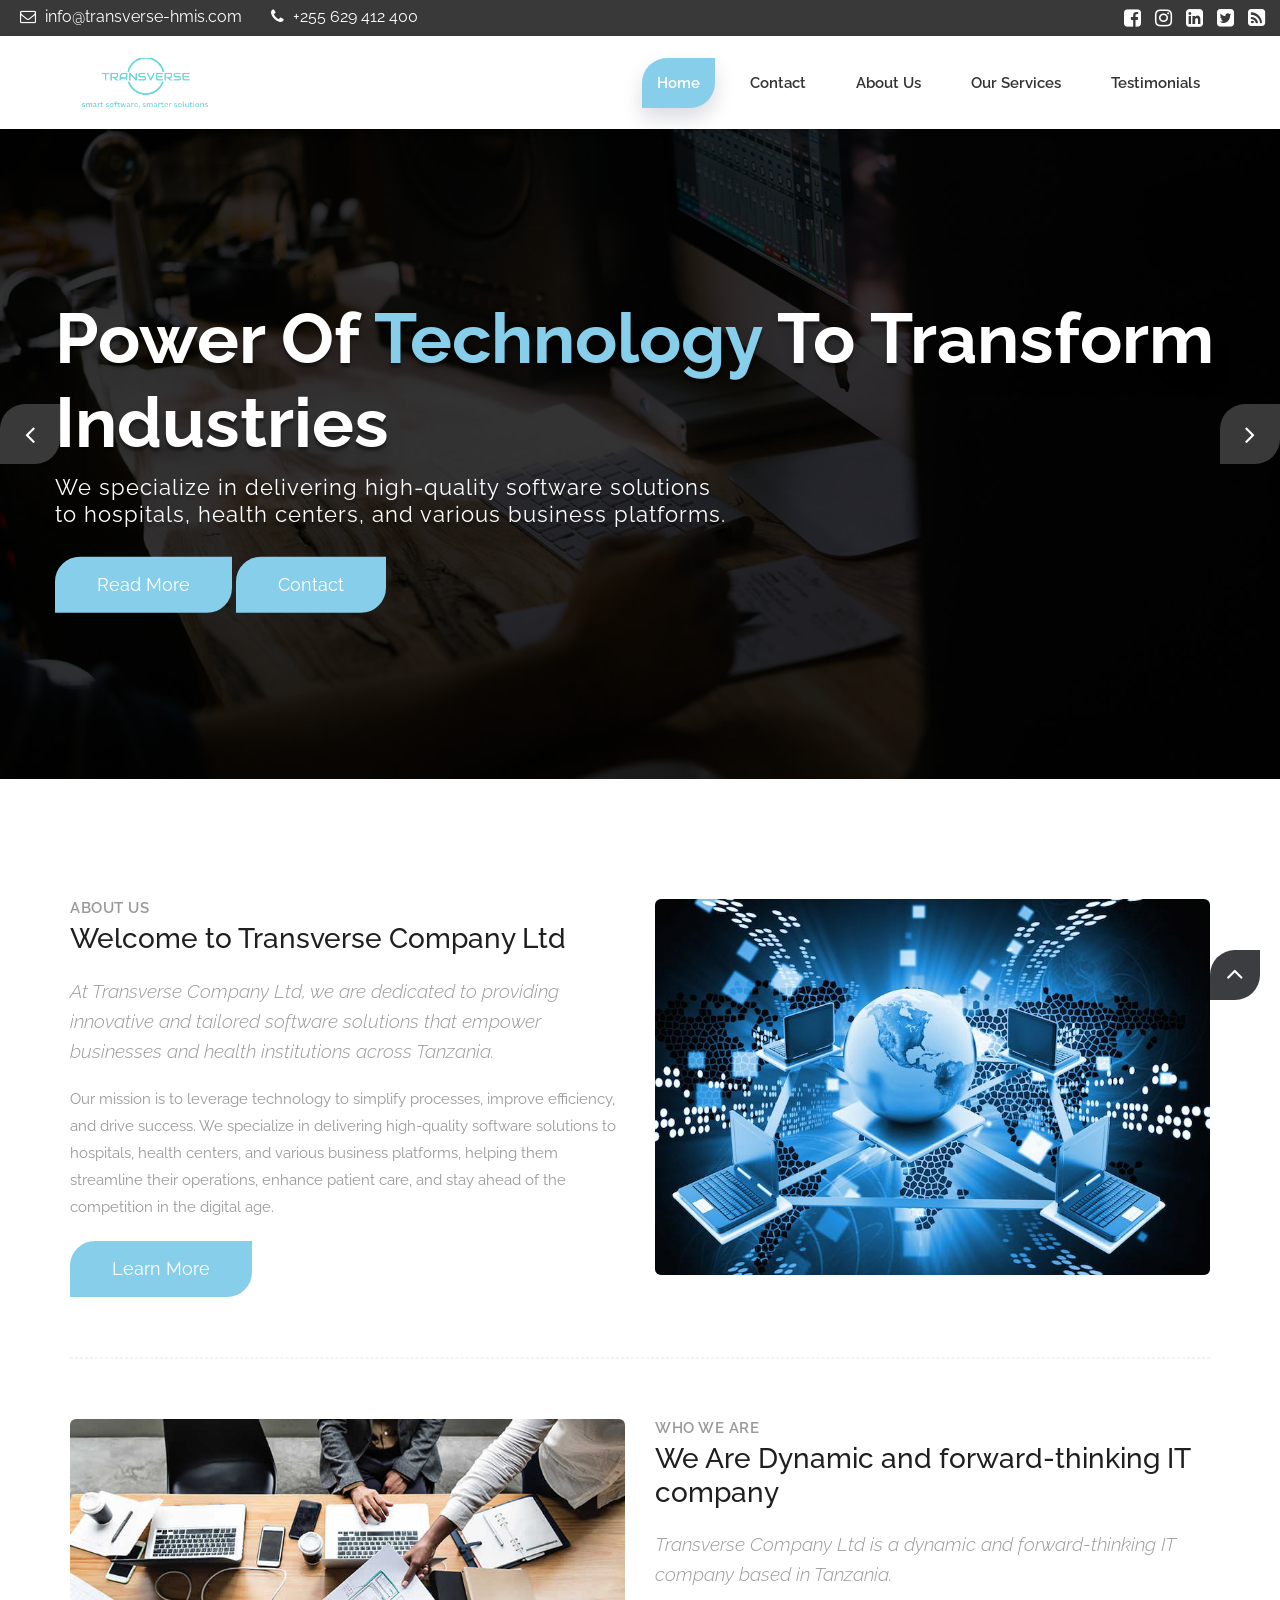
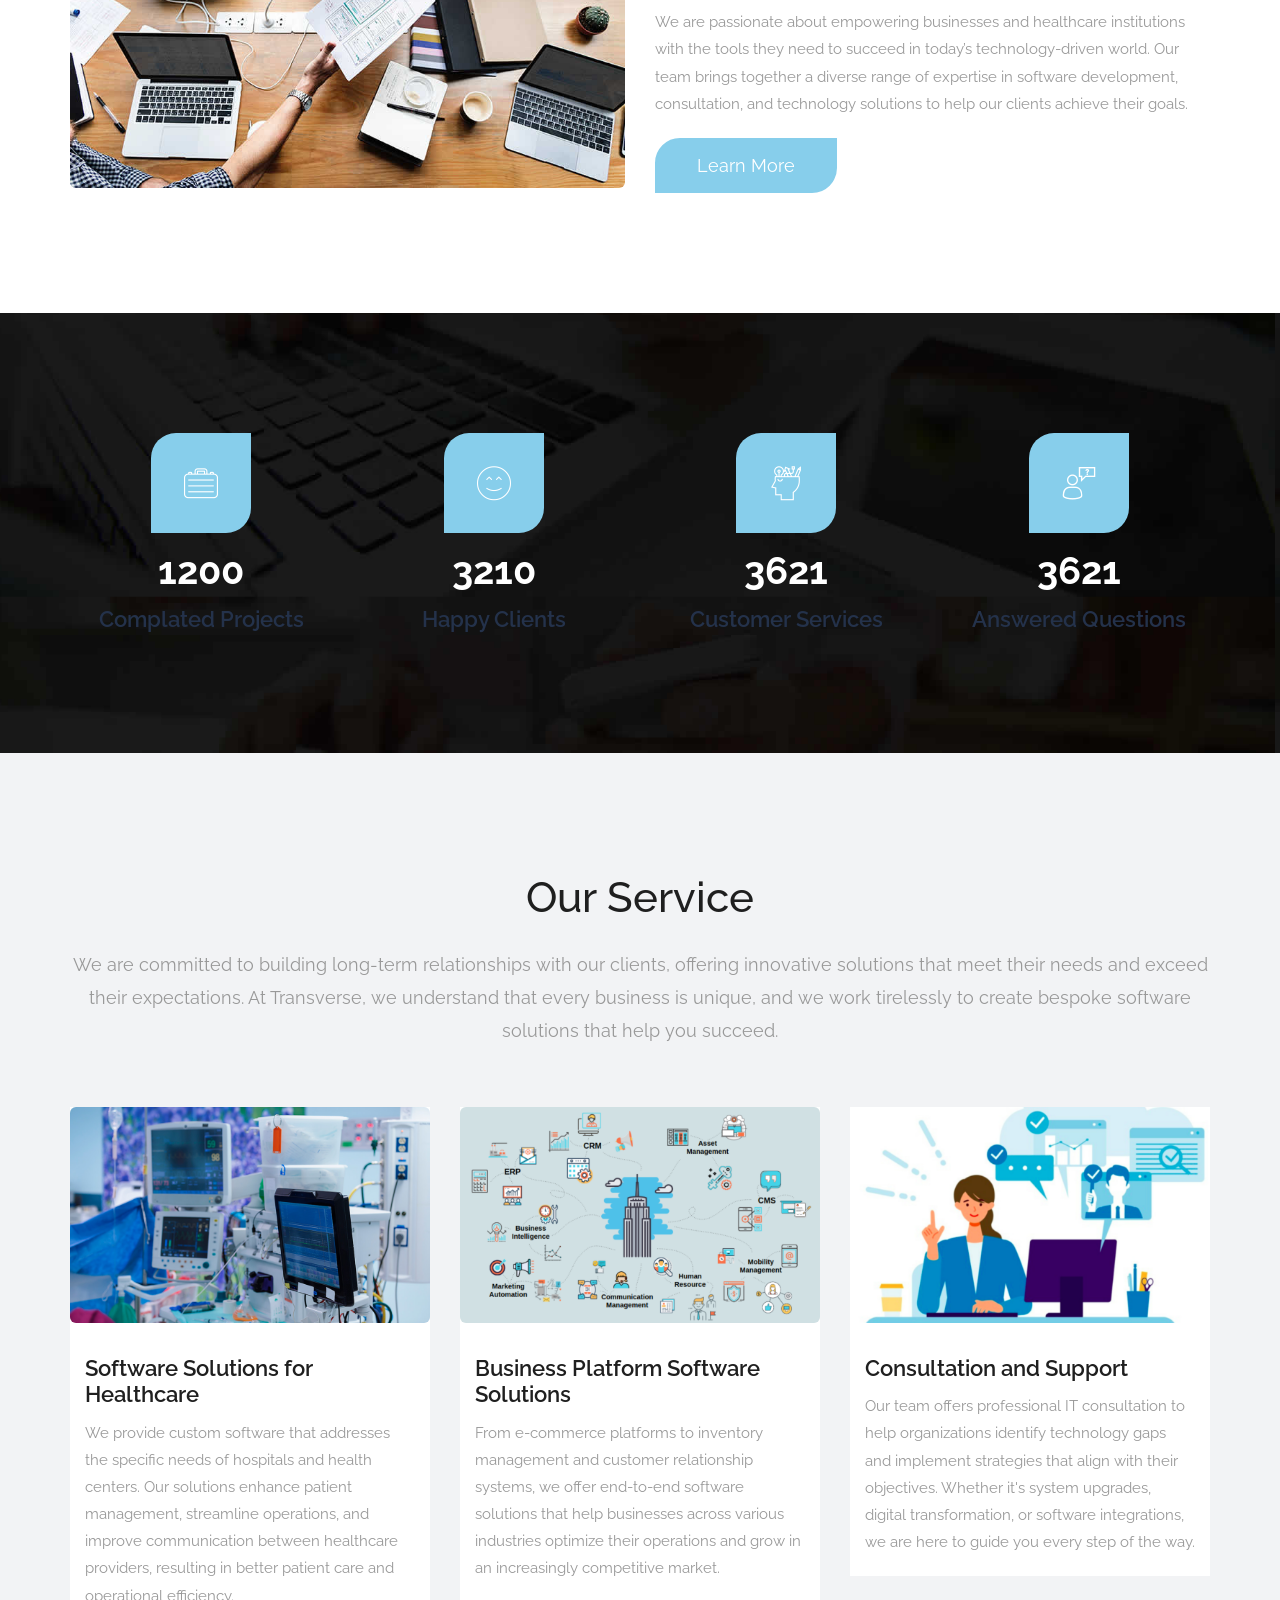
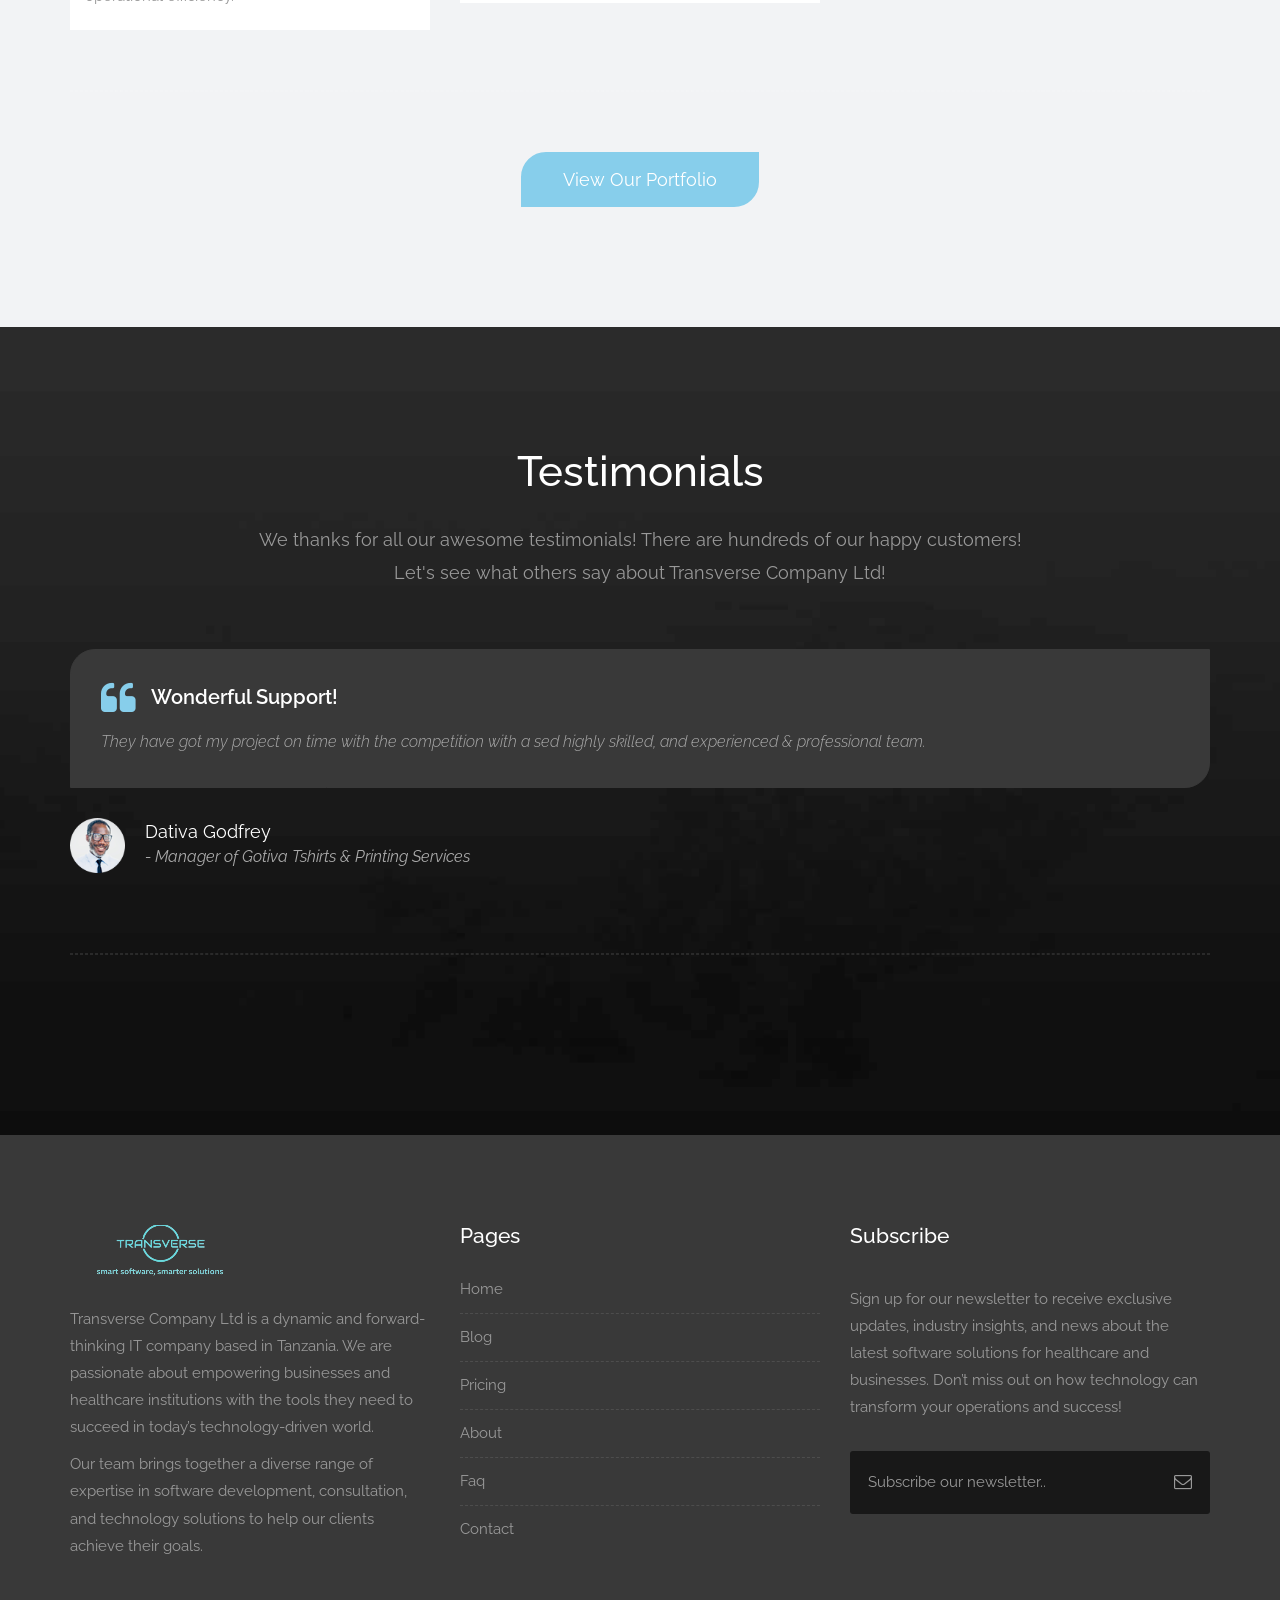
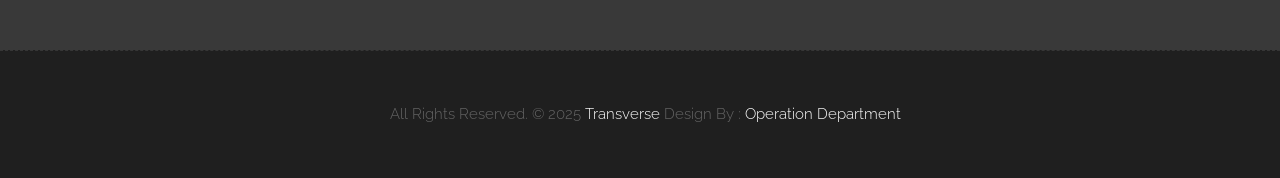
<file: index.html>
<!DOCTYPE html>
<html lang="en">

    <!-- Basic -->
    <meta charset="utf-8">
    <meta http-equiv="X-UA-Compatible" content="IE=edge">   
   
    <!-- Mobile Metas -->
    <meta name="viewport" content="width=device-width, minimum-scale=1.0, maximum-scale=1.0, user-scalable=no">
 
     <!-- Site Metas -->
    <title>Transverse company</title>  
    <meta name="keywords" content="">
    <meta name="description" content="">
    <meta name="author" content="">

    <!-- Site Icons -->
    <link rel="shortcut icon" href="images/favicon.ico" type="image/x-icon" />
    <link rel="apple-touch-icon" href="images/apple-touch-icon.png">

    <!-- Bootstrap CSS -->
    <link rel="stylesheet" href="css/bootstrap.min.css">
    <!-- Site CSS -->
    <link rel="stylesheet" href="style.css">
    <!-- Responsive CSS -->
    <link rel="stylesheet" href="css/responsive.css">
    <!-- Custom CSS -->
    <link rel="stylesheet" href="css/custom.css">

    <!-- Modernizer for Portfolio -->
    <script src="js/modernizer.js"></script>

    <!--[if lt IE 9]>
      <script src="https://oss.maxcdn.com/libs/html5shiv/3.7.0/html5shiv.js"></script>
      <script src="https://oss.maxcdn.com/libs/respond.js/1.4.2/respond.min.js"></script>
    <![endif]-->

</head>
<body>

    <!-- LOADER -->
    <div id="preloader">
        <div class="loader">
			<div class="loader__bar"></div>
			<div class="loader__bar"></div>
			<div class="loader__bar"></div>
			<div class="loader__bar"></div>
			<div class="loader__bar"></div>
			<div class="loader__ball"></div>
		</div>
    </div><!-- end loader -->
    <!-- END LOADER -->
    
	<div class="top-bar">
		<div class="container-fluid">
			<div class="row">
				<div class="col-md-6 col-sm-6">
					<div class="left-top">
						<div class="email-box">
							<a href="#"><i class="fa fa-envelope-o" aria-hidden="true"></i> info@transverse-hmis.com</a>
						</div>
						<div class="phone-box">
							<a href="tel:1234567890"><i class="fa fa-phone" aria-hidden="true"></i> +255 629 412 400</a>
						</div>
					</div>
				</div>
				<div class="col-md-6 col-sm-6">
					<div class="right-top">
						<div class="social-box">
							<ul>
								<li><a href="#"><i class="fa fa-facebook-square" aria-hidden="true"></i></a></li>
								<li><a href="#"><i class="fa fa-instagram" aria-hidden="true"></i></a></li>
								<li><a href="#"><i class="fa fa-linkedin-square" aria-hidden="true"></i></a></li>
								<li><a href="#"><i class="fa fa-twitter-square" aria-hidden="true"></i></a></li>
								<li><a href="#"><i class="fa fa-rss-square" aria-hidden="true"></i></a></li>
							<ul>
						</div>
					</div>
				</div>
			</div>
		</div>
	</div>
    <header class="header header_style_01">
        <nav class="megamenu navbar navbar-default">
            <div class="container-fluid">
                <div class="navbar-header">
                    <button type="button" class="navbar-toggle collapsed" data-toggle="collapse" data-target="#navbar" aria-expanded="false" aria-controls="navbar">
                        <span class="sr-only">Toggle navigation</span>
                        <span class="icon-bar"></span>
                        <span class="icon-bar"></span>
                        <span class="icon-bar"></span>
                    </button>
                    <a class="navbar-brand" href="index.html"><img src="images/logos/logo.png" alt="image"></a>
                </div>
                <div id="navbar" class="navbar-collapse collapse">
                    <ul class="nav navbar-nav navbar-right">
                        <li><a class="active" href="index.html">Home</a></li>
                        <li><a href="contact.html">Contact</a></li>
                        <li><a href="#">About us</a></li>
                        <li><a href="#">Our Services</a></li>
                        <!-- <li><a href="#">Portfolio</a></li> -->
                        <!-- <li><a href="#">Features</a></li> -->
                        <li><a href="#">Testimonials</a></li>
                        <!-- <li><a href="pricing.html">Pricing</a></li> -->
						
                    </ul>
                </div>
            </div>
        </nav>
    </header>
	
	<div class="slider-area">
		<div class="slider-wrapper owl-carousel">
			<div class="slider-item home-one-slider-otem slider-item-four slider-bg-one">
				<div class="container">
					<div class="row">
						<div class="slider-content-area">
							<div class="slide-text">
								<h1 class="homepage-three-title">Power of <span>Technology</span> to transform industries</h1>
								<h2>We specialize in delivering high-quality software solutions <br>to hospitals, health centers, and various business platforms. </h2>
								<div class="slider-content-btn">
									<a class="button btn btn-light btn-radius btn-brd" href="#">Read More</a>
									<a class="button btn btn-light btn-radius btn-brd" href="#">Contact</a>
								</div>
							</div>
						</div>
					</div>
				</div>
			</div>
			<div class="slider-item text-center home-one-slider-otem slider-item-four slider-bg-two">
				<div class="container">
					<div class="row">
						<div class="slider-content-area"> 
							<div class="slide-text">
								<h1 class="homepage-three-title">committed to <span>delivering</span> solutions</h1>
								<h2>that address the unique challenges faced by our clients, <br>Our team of skilled developers, consultants, and industry experts works closely with each client to understand their specific needs and provide customized solutions that drive measurable results. </h2>
								<div class="slider-content-btn">
									<a class="button btn btn-light btn-radius btn-brd" href="#">Read More</a>
									<a class="button btn btn-light btn-radius btn-brd" href="#">Contact</a>
								</div>
							</div>
						</div>
					</div>
				</div>
			</div>
			<div class="slider-item home-one-slider-otem slider-item-four slider-bg-three">
				<div class="container">
					<div class="row">
						<div class="slider-content-area">
							<div class="slide-text">
								<h1 class="homepage-three-title">leverage <span>Technology</span> to simplify processes</h1>
								<h2>Whether you are a healthcare provider looking to improve patient management systems or a business seeking to optimize your operations with cutting-edge software <br>Transverse Company is here to help.</h2>
								<div class="slider-content-btn">
									<a class="button btn btn-light btn-radius btn-brd" href="#">Read More</a>
									<a class="button btn btn-light btn-radius btn-brd" href="#">Contact</a>
								</div>
							</div>
						</div>
					</div>
				</div>
			</div>
		</div>
	</div>

    <div id="about" class="section wb">
        <div class="container">
            <div class="row">
                <div class="col-md-6">
                    <div class="message-box">
                        <h4>About Us</h4>
                        <h2>Welcome to Transverse Company Ltd</h2>
                        <p class="lead">At Transverse Company Ltd, we are dedicated to providing innovative and tailored software solutions that empower businesses and health institutions across Tanzania. </p>

                        <p> Our mission is to leverage technology to simplify processes, improve efficiency, and drive success. We specialize in delivering high-quality software solutions to hospitals, health centers, and various business platforms, helping them streamline their operations, enhance patient care, and stay ahead of the competition in the digital age. </p>

                        <a href="#services" class="btn btn-light btn-radius btn-brd grd1">Learn More</a>
                    </div><!-- end messagebox -->
                </div><!-- end col -->

                <div class="col-md-6">
                    <div class="post-media wow fadeIn">
                        <img src="uploads/Technology-1.jpg" alt="" class="img-responsive img-rounded">
                        <!-- <a href="https://youtube.com/shorts/Dc_aGRQYexU?si=WgbwzK9I5oJBszyj" data-rel="prettyPhoto[gal]" class="playbutton"><i class="flaticon-play-button"></i></a> -->
                    </div><!-- end media -->
                </div><!-- end col -->
            </div><!-- end row -->

            <hr class="hr1"> 

            <div class="row">
				<div class="col-md-6">
                    <div class="post-media wow fadeIn">
                        <img src="uploads/about_02.jpg" alt="" class="img-responsive img-rounded">
                    </div><!-- end media -->
                </div><!-- end col -->
				
                <div class="col-md-6">
                    <div class="message-box">
                        <h4>Who We are</h4>
                        <h2>We Are  Dynamic and forward-thinking IT company</h2>
                        <p class="lead">Transverse Company Ltd is a dynamic and forward-thinking IT company based in Tanzania.</p>

                        <p> We are passionate about empowering businesses and healthcare institutions with the tools they need to succeed in today’s technology-driven world. Our team brings together a diverse range of expertise in software development, consultation, and technology solutions to help our clients achieve their goals. </p>

                        <a href="#services" class="btn btn-light btn-radius btn-brd grd1">Learn More</a>
                    </div><!-- end messagebox -->
                </div><!-- end col -->
            </div><!-- end row -->
        </div><!-- end container -->
    </div><!-- end section -->
	
	<div class="parallax section parallax-off" data-stellar-background-ratio="0.9" style="background-image:url('uploads/parallax_04.jpg');">
        <div class="container">
            <div class="row text-center stat-wrap">
                <div class="col-md-3 col-sm-6 col-xs-12">
                    <span data-scroll class="global-radius icon_wrap effect-1"><i class="flaticon-briefcase"></i></span>
                    <p class="stat_count">1200</p>
                    <h3>Complated Projects</h3>
                </div><!-- end col -->

                <div class="col-md-3 col-sm-6 col-xs-12">
                    <span data-scroll class="global-radius icon_wrap effect-1"><i class="flaticon-happy"></i></span>
                    <p class="stat_count">3210</p>
                    <h3>Happy Clients</h3>
                </div><!-- end col -->

                <div class="col-md-3 col-sm-6 col-xs-12">
                    <span data-scroll class="global-radius icon_wrap effect-1"><i class="flaticon-idea"></i></span>
                    <p class="stat_count">3781</p>
                    <h3>Customer Services</h3>
                </div><!-- end col -->

                <div class="col-md-3 col-sm-6 col-xs-12">
                    <span data-scroll class="global-radius icon_wrap effect-1"><i class="flaticon-customer-service"></i></span>
                    <p class="stat_count">4300</p>
                    <h3>Answered Questions</h3>
                </div><!-- end col -->
            </div><!-- end row -->
        </div><!-- end container -->
    </div><!-- end section -->

    <div id="services" class="parallax section lb">
        <div class="container">
            <div class="section-title text-center">
                <h3>Our Service</h3>
                <p class="lead">We are committed to building long-term relationships with our clients, offering innovative solutions that meet their needs and exceed their expectations. At Transverse, we understand that every business is unique, and we work tirelessly to create bespoke software solutions that help you succeed.</p>
            </div><!-- end title -->

            <div class="owl-services owl-carousel owl-theme">
                <div class="service-widget">
                    <div class="post-media wow fadeIn">
                        <a href="uploads/hsptl_1.png" data-rel="prettyPhoto[gal]" class="hoverbutton global-radius"><i class="flaticon-unlink"></i></a>
                        <img src="uploads/hsptl_1.png" alt="" class="img-responsive img-rounded">
                    </div>
					<div class="service-dit">
						<h3>Software Solutions for Healthcare</h3>
						<p>We provide custom software that addresses the specific needs of hospitals and health centers. Our solutions enhance patient management, streamline operations, and improve communication between healthcare providers, resulting in better patient care and operational efficiency.</p>
					</div>
                </div>
                <!-- end service -->

                <div class="service-widget">
                    <div class="post-media wow fadeIn">
                        <a href="uploads/hsptl_2.png" data-rel="prettyPhoto[gal]" class="hoverbutton global-radius"><i class="flaticon-unlink"></i></a>
                        <img src="uploads/hsptl_2.png" alt="" class="img-responsive img-rounded">
                    </div>
					<div class="service-dit">
						<h3>Business Platform Software Solutions</h3>
						<p>From e-commerce platforms to inventory management and customer relationship systems, we offer end-to-end software solutions that help businesses across various industries optimize their operations and grow in an increasingly competitive market.</p>
					</div>
                </div>
                <!-- end service -->

                <div class="service-widget">
                    <div class="post-media wow fadeIn">
                        <a href="uploads/hsptl_3.png" data-rel="prettyPhoto[gal]" class="hoverbutton global-radius"><i class="flaticon-unlink"></i></a>
                        <img src="uploads/hsptl_3.png" alt="" class="img-responsive img-rounded">
                    </div>
					<div class="service-dit">
						<h3>Consultation and Support</h3>
						<p>Our team offers professional IT consultation to help organizations identify technology gaps and implement strategies that align with their objectives. Whether it's system upgrades, digital transformation, or software integrations, we are here to guide you every step of the way.</p>
					</div>
                </div>
                <!-- end service -->

                <!-- <div class="service-widget">
                    <div class="post-media wow fadeIn">
                        <a href="uploads/service_04.jpg" data-rel="prettyPhoto[gal]" class="hoverbutton global-radius"><i class="flaticon-unlink"></i></a>
                        <img src="uploads/service_04.jpg" alt="" class="img-responsive img-rounded">
                    </div>
					<div class="service-dit">
						<h3>Digital Design for Mac</h3>
						<p>Praesent in neque congue sapien lobortis faucibus id eget erat. <br>Pellentesque maximus rutrum felis. Interdum et malesuada fames ac ante ipsum primis in faucibus.</p>
					</div>
                </div> -->
                <!-- end service -->
            </div><!-- end row -->

            <hr class="hr1">

            <div class="text-center">
                <a data-scroll href="#portfolio" class="btn btn-light btn-radius btn-brd">View Our Portfolio</a>
            </div>
        </div><!-- end container -->
    </div><!-- end section -->

   
	
  

    <div id="testimonials" class="parallax section db parallax-off" style="background-image:url('uploads/parallax_03.jpg');">
        <div class="container">
            <div class="section-title text-center">
                <h3>Testimonials</h3>
                <p class="lead">We thanks for all our awesome testimonials! There are hundreds of our happy customers! <br>Let's see what others say about Transverse Company Ltd!</p>
            </div><!-- end title -->

            <div class="row">
                <div class="col-md-12 col-sm-12">
                    <div class="testi-carousel owl-carousel owl-theme">
                        <div class="testimonial clearfix">
                            <div class="desc">
                                <h3><i class="fa fa-quote-left"></i> Wonderful Support!</h3>
                                <p class="lead">They have got my project on time with the competition with a sed highly skilled, and experienced & professional team.</p>
                            </div>
                            <div class="testi-meta">
                                <img src="uploads/testi_01.png" alt="" class="img-responsive alignleft">
                                <h4>Dativa Godfrey <small>- Manager of Gotiva Tshirts & Printing Services</small></h4>
                            </div>
                            <!-- end testi-meta -->
                        </div>
                        <!-- end testimonial -->

                        <!-- <div class="testimonial clearfix">
                            <div class="desc">
                                <h3><i class="fa fa-quote-left"></i> Awesome Services!</h3>
                                <p class="lead">Explain to you how all this mistaken idea of denouncing pleasure and praising pain was born and I will give you completed.</p>
                            </div>
                            <div class="testi-meta">
                                <img src="uploads/testi_02.png" alt="" class="img-responsive alignleft">
                                <h4>Jacques Philips <small>- Designer</small></h4>
                            </div>
                           
                        </div> -->
                        <!-- end testimonial -->

                        <!-- <div class="testimonial clearfix">
                            <div class="desc">
                                <h3><i class="fa fa-quote-left"></i> Great & Talented Team!</h3>
                                <p class="lead">The master-builder of human happines no one rejects, dislikes avoids pleasure itself, because it is very pursue pleasure. </p>
                            </div>
                            <div class="testi-meta">
                                <img src="uploads/testi_03.png" alt="" class="img-responsive alignleft">
                                <h4>Venanda Mercy <small>- Newyork City</small></h4>
                            </div>
                           
                        </div> -->
                        <!-- end testimonial -->
                        <!-- <div class="testimonial clearfix">
                            <div class="desc">
                                <h3><i class="fa fa-quote-left"></i> Wonderful Support!</h3>
                                <p class="lead">They have got my project on time with the competition with a sed highly skilled, and experienced & professional team.</p>
                            </div>
                            <div class="testi-meta">
                                <img src="uploads/testi_01.png" alt="" class="img-responsive alignleft">
                                <h4>James Fernando <small>- Manager of Racer</small></h4>
                            </div>
                           
                        </div> -->
                        <!-- end testimonial -->

                        <!-- <div class="testimonial clearfix">
                            <div class="desc">
                                <h3><i class="fa fa-quote-left"></i> Awesome Services!</h3>
                                <p class="lead">Explain to you how all this mistaken idea of denouncing pleasure and praising pain was born and I will give you completed.</p>
                            </div>
                            <div class="testi-meta">
                                <img src="uploads/testi_02.png" alt="" class="img-responsive alignleft">
                                <h4>Jacques Philips <small>- Designer</small></h4>
                            </div>
                           
                        </div> -->
                        <!-- end testimonial -->

                        <!-- <div class="testimonial clearfix">
                            <div class="desc">
                                <h3><i class="fa fa-quote-left"></i> Great & Talented Team!</h3>
                                <p class="lead">The master-builder of human happines no one rejects, dislikes avoids pleasure itself, because it is very pursue pleasure. </p>
                            </div>
                            <div class="testi-meta">
                                <img src="uploads/testi_03.png" alt="" class="img-responsive alignleft">
                                <h4>Venanda Mercy <small>- Newyork City</small></h4>
                            </div>
                           
                        </div> -->
                        <!-- end testimonial -->
                    </div><!-- end carousel -->
                </div><!-- end col -->
            </div><!-- end row -->

            <hr class="hr1">

            <div class="row logos">
                <!-- <div class="col-md-2 col-sm-2 col-xs-6 wow fadeInUp">
                    <a href="#"><img src="uploads/logo_01.png" alt="" class="img-repsonsive"></a>
                </div>
                <div class="col-md-2 col-sm-2 col-xs-6 wow fadeInUp">
                    <a href="#"><img src="uploads/logo_02.png" alt="" class="img-repsonsive"></a>
                </div>
                <div class="col-md-2 col-sm-2 col-xs-6 wow fadeInUp">
                    <a href="#"><img src="uploads/logo_03.png" alt="" class="img-repsonsive"></a>
                </div>
                <div class="col-md-2 col-sm-2 col-xs-6 wow fadeInUp">
                    <a href="#"><img src="uploads/logo_04.png" alt="" class="img-repsonsive"></a>
                </div>
                <div class="col-md-2 col-sm-2 col-xs-6 wow fadeInUp">
                    <a href="#"><img src="uploads/logo_05.png" alt="" class="img-repsonsive"></a>
                </div>
                <div class="col-md-2 col-sm-2 col-xs-6 wow fadeInUp">
                    <a href="#"><img src="uploads/logo_06.png" alt="" class="img-repsonsive"></a>
                </div> -->
            </div><!-- end row -->

        </div><!-- end container -->
    </div><!-- end section -->

    <footer class="footer">
        <div class="container">
            <div class="row">
                <div class="col-md-4 col-sm-4 col-xs-12">
                    <div class="widget clearfix">
                        <div class="widget-title">
                            <img src="images/logos/logo.png" alt="" />
                        </div>
                        <p> Transverse Company Ltd is a dynamic and forward-thinking IT company based in Tanzania. We are passionate about empowering businesses and healthcare institutions with the tools they need to succeed in today’s technology-driven world.</p>
                        <p>Our team brings together a diverse range of expertise in software development, consultation, and technology solutions to help our clients achieve their goals.</p>
                    </div><!-- end clearfix -->
                </div><!-- end col -->

				<div class="col-md-4 col-sm-4 col-xs-12">
                    <div class="widget clearfix">
                        <div class="widget-title">
                            <h3>Pages</h3>
                        </div>

                        <ul class="footer-links hov">
                            <li><a href="#">Home <span class="icon icon-arrow-right2"></span></a></li>
							<li><a href="#">Blog <span class="icon icon-arrow-right2"></span></a></li>
							<li><a href="#">Pricing <span class="icon icon-arrow-right2"></span></a></li>
							<li><a href="#">About <span class="icon icon-arrow-right2"></span></a></li>
							<li><a href="#">Faq <span class="icon icon-arrow-right2"></span></a></li>
							<li><a href="#">Contact <span class="icon icon-arrow-right2"></span></a></li>
                        </ul><!-- end links -->
                    </div><!-- end clearfix -->
                </div><!-- end col -->
				
                <div class="col-md-4 col-sm-4 col-xs-12">
                    <div class="footer-distributed widget clearfix">
                        <div class="widget-title">
                            <h3>Subscribe</h3>
							<p>Sign up for our newsletter to receive exclusive updates, industry insights, and news about the latest software solutions for healthcare and businesses. Don’t miss out on how technology can transform your operations and success!</p>
                        </div>
						
						<div class="footer-right">
							<form method="get" action="#">
								<input placeholder="Subscribe our newsletter.." name="search">
								<i class="fa fa-envelope-o"></i>
							</form>
						</div>                        
                    </div><!-- end clearfix -->
                </div><!-- end col -->
            </div><!-- end row -->
        </div><!-- end container -->
    </footer><!-- end footer -->

    <div class="copyrights">
        <div class="container">
            <div class="footer-distributed">
                <div class="footer-left">                   
                    <p class="footer-company-name">All Rights Reserved. &copy; 2025 <a href="#">Transverse</a> Design By : 
					<a href="#">Operation Department</a></p>
                </div>

                
            </div>
        </div><!-- end container -->
    </div><!-- end copyrights -->

    <a href="#" id="scroll-to-top" class="dmtop global-radius"><i class="fa fa-angle-up"></i></a>

    <!-- ALL JS FILES -->
    <script src="js/all.js"></script>
    <!-- ALL PLUGINS -->
    <script src="js/custom.js"></script>
    <script src="js/portfolio.js"></script>
    <script src="js/hoverdir.js"></script>    

</body>
</html>
</file>
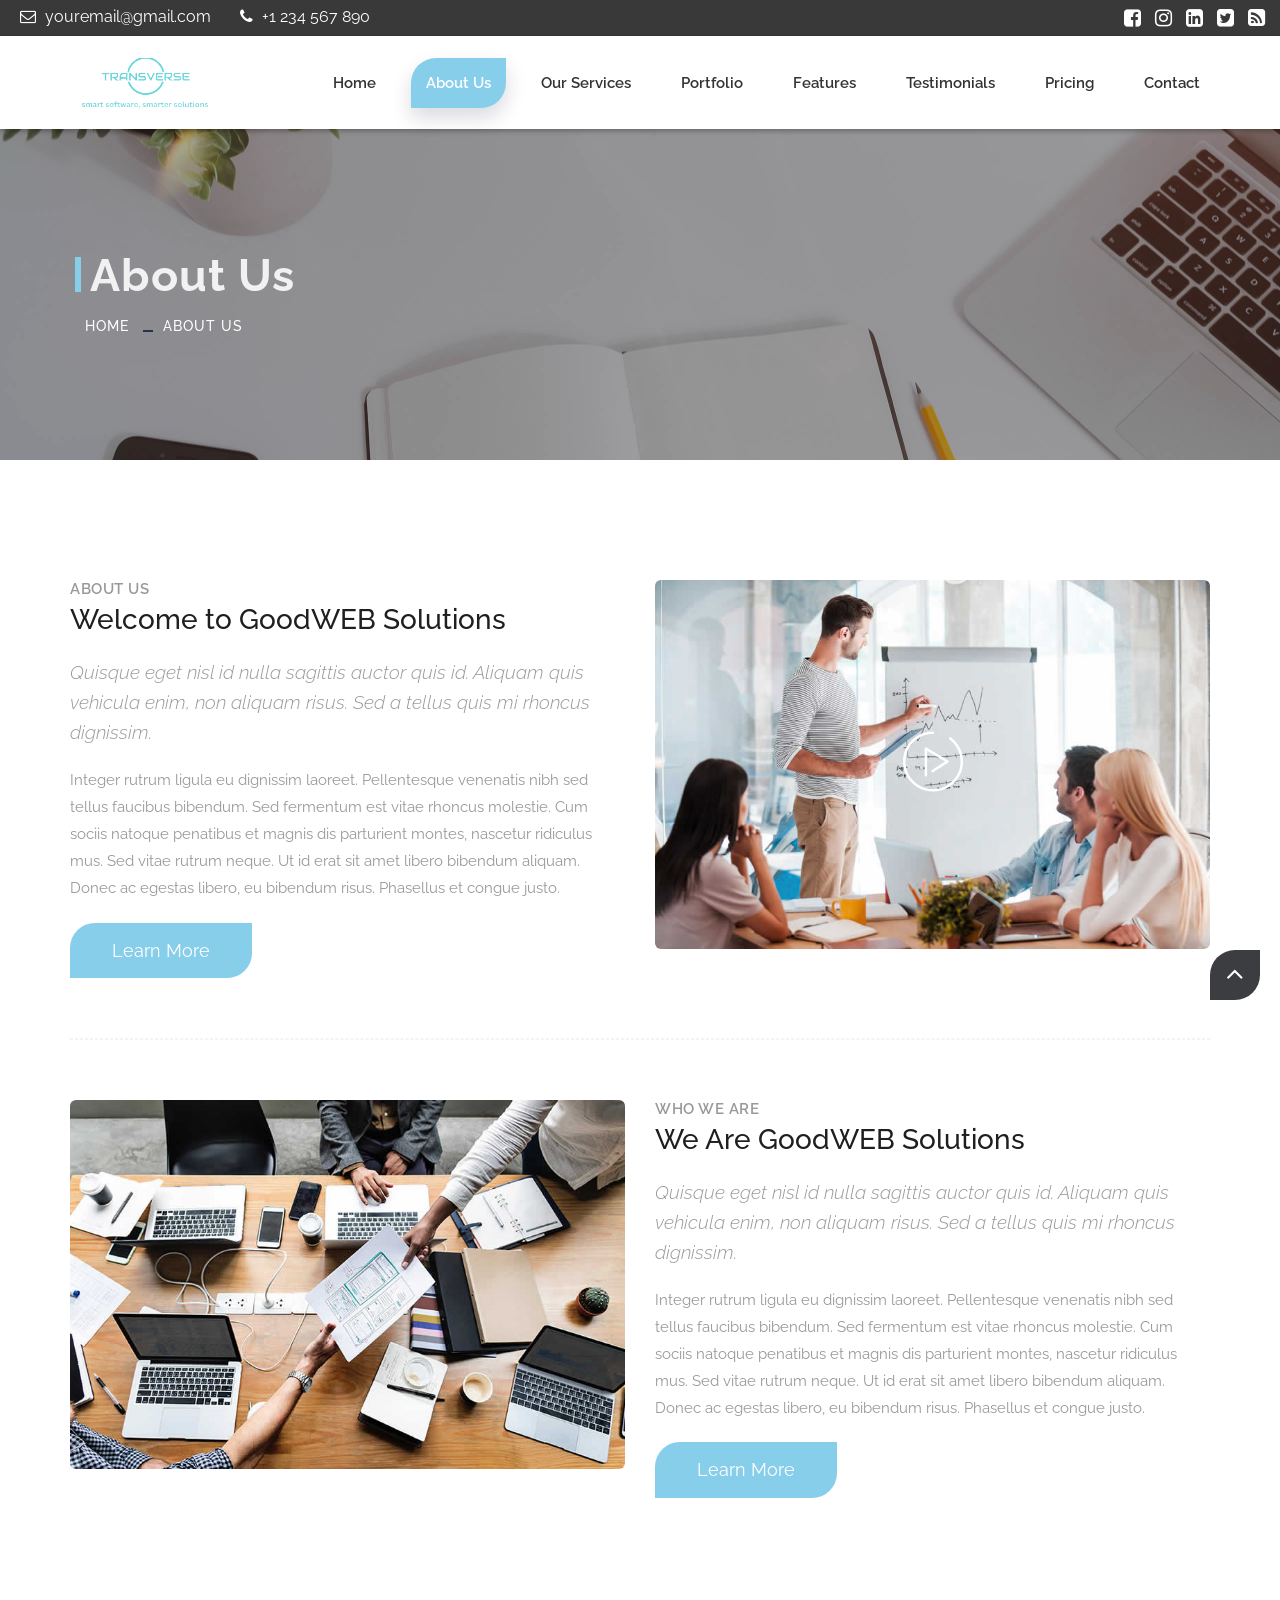
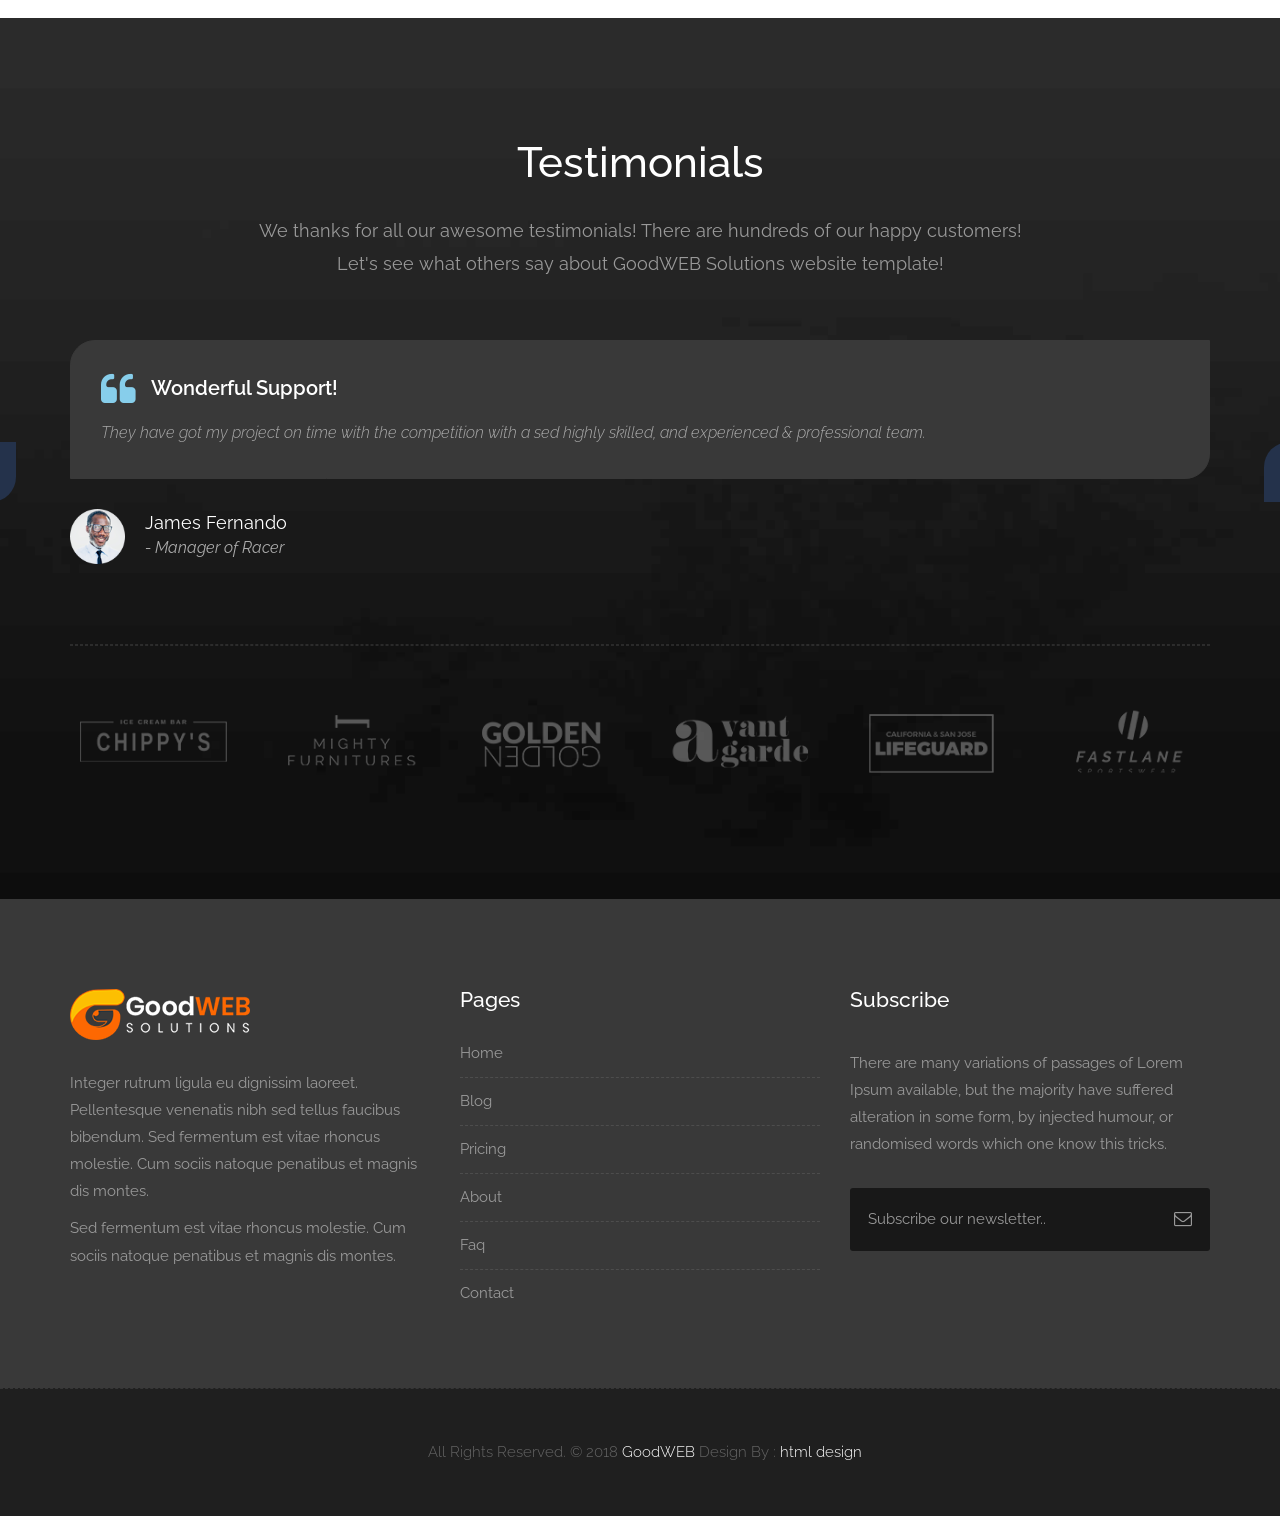
<file: about-us.html>
<!DOCTYPE html>
<html lang="en">

    <!-- Basic -->
    <meta charset="utf-8">
    <meta http-equiv="X-UA-Compatible" content="IE=edge">   
   
    <!-- Mobile Metas -->
    <meta name="viewport" content="width=device-width, minimum-scale=1.0, maximum-scale=1.0, user-scalable=no">
 
     <!-- Site Metas -->
    <title>GoodWEB Solutions - Responsive HTML5 Landing Page Template</title>  
    <meta name="keywords" content="">
    <meta name="description" content="">
    <meta name="author" content="">

    <!-- Site Icons -->
    <link rel="shortcut icon" href="images/favicon.ico" type="image/x-icon" />
    <link rel="apple-touch-icon" href="images/apple-touch-icon.png">

    <!-- Bootstrap CSS -->
    <link rel="stylesheet" href="css/bootstrap.min.css">
    <!-- Site CSS -->
    <link rel="stylesheet" href="style.css">
    <!-- Responsive CSS -->
    <link rel="stylesheet" href="css/responsive.css">
    <!-- Custom CSS -->
    <link rel="stylesheet" href="css/custom.css">

    <!-- Modernizer for Portfolio -->
    <script src="js/modernizer.js"></script>

    <!--[if lt IE 9]>
      <script src="https://oss.maxcdn.com/libs/html5shiv/3.7.0/html5shiv.js"></script>
      <script src="https://oss.maxcdn.com/libs/respond.js/1.4.2/respond.min.js"></script>
    <![endif]-->

</head>
<body>

    <!-- LOADER -->
    <div id="preloader">
        <div class="loader">
			<div class="loader__bar"></div>
			<div class="loader__bar"></div>
			<div class="loader__bar"></div>
			<div class="loader__bar"></div>
			<div class="loader__bar"></div>
			<div class="loader__ball"></div>
		</div>
    </div><!-- end loader -->
    <!-- END LOADER -->
    
	<div class="top-bar">
		<div class="container-fluid">
			<div class="row">
				<div class="col-md-6 col-sm-6">
					<div class="left-top">
						<div class="email-box">
							<a href="#"><i class="fa fa-envelope-o" aria-hidden="true"></i> youremail@gmail.com</a>
						</div>
						<div class="phone-box">
							<a href="tel:1234567890"><i class="fa fa-phone" aria-hidden="true"></i> +1 234 567 890</a>
						</div>
					</div>
				</div>
				<div class="col-md-6 col-sm-6">
					<div class="right-top">
						<div class="social-box">
							<ul>
								<li><a href="#"><i class="fa fa-facebook-square" aria-hidden="true"></i></a></li>
								<li><a href="#"><i class="fa fa-instagram" aria-hidden="true"></i></a></li>
								<li><a href="#"><i class="fa fa-linkedin-square" aria-hidden="true"></i></a></li>
								<li><a href="#"><i class="fa fa-twitter-square" aria-hidden="true"></i></a></li>
								<li><a href="#"><i class="fa fa-rss-square" aria-hidden="true"></i></a></li>
							<ul>
						</div>
					</div>
				</div>
			</div>
		</div>
	</div>
    <header class="header header_style_01">
        <nav class="megamenu navbar navbar-default">
            <div class="container-fluid">
                <div class="navbar-header">
                    <button type="button" class="navbar-toggle collapsed" data-toggle="collapse" data-target="#navbar" aria-expanded="false" aria-controls="navbar">
                        <span class="sr-only">Toggle navigation</span>
                        <span class="icon-bar"></span>
                        <span class="icon-bar"></span>
                        <span class="icon-bar"></span>
                    </button>
                    <a class="navbar-brand" href="index.html"><img src="images/logos/logo.png" alt="image"></a>
                </div>
                <div id="navbar" class="navbar-collapse collapse">
                    <ul class="nav navbar-nav navbar-right">
                        <li><a href="index.html">Home</a></li>
                        <li><a class="active" href="about-us.html">About us</a></li>
                        <li><a href="services.html">Our Services</a></li>
                        <li><a href="portfolio.html">Portfolio</a></li>
                        <li><a href="features.html">Features</a></li>
                        <li><a href="testimonials.html">Testimonials</a></li>
                        <li><a href="pricing.html">Pricing</a></li>
						<li><a href="contact.html">Contact</a></li>
                    </ul>
                </div>
            </div>
        </nav>
    </header>

   	<div class="banner-area banner-bg-1">
		<div class="container">
			<div class="row">
				<div class="col-md-12">
					<div class="banner">
						<h2>About Us</h2>
						<ul class="page-title-link">
							<li><a href="#">Home</a></li>
							<li><a href="#">About Us</a></li>
						</ul>
					</div>
				</div>
			</div>
		</div>
	</div>

    <div id="about" class="section wb">
        <div class="container">
            <div class="row">
                <div class="col-md-6">
                    <div class="message-box">
                        <h4>About Us</h4>
                        <h2>Welcome to GoodWEB Solutions</h2>
                        <p class="lead">Quisque eget nisl id nulla sagittis auctor quis id. Aliquam quis vehicula enim, non aliquam risus. Sed a tellus quis mi rhoncus dignissim.</p>

                        <p> Integer rutrum ligula eu dignissim laoreet. Pellentesque venenatis nibh sed tellus faucibus bibendum. Sed fermentum est vitae rhoncus molestie. Cum sociis natoque penatibus et magnis dis parturient montes, nascetur ridiculus mus. Sed vitae rutrum neque. Ut id erat sit amet libero bibendum aliquam. Donec ac egestas libero, eu bibendum risus. Phasellus et congue justo. </p>

                        <a href="#services" class="btn btn-light btn-radius btn-brd grd1">Learn More</a>
                    </div><!-- end messagebox -->
                </div><!-- end col -->

                <div class="col-md-6">
                    <div class="post-media wow fadeIn">
                        <img src="uploads/about_01.jpg" alt="" class="img-responsive img-rounded">
                        <a href="http://www.youtube.com/watch?v=nrJtHemSPW4" data-rel="prettyPhoto[gal]" class="playbutton"><i class="flaticon-play-button"></i></a>
                    </div><!-- end media -->
                </div><!-- end col -->
            </div><!-- end row -->

            <hr class="hr1"> 

            <div class="row">
				<div class="col-md-6">
                    <div class="post-media wow fadeIn">
                        <img src="uploads/about_02.jpg" alt="" class="img-responsive img-rounded">
                    </div><!-- end media -->
                </div><!-- end col -->
				
                <div class="col-md-6">
                    <div class="message-box">
                        <h4>Who We are</h4>
                        <h2>We Are GoodWEB Solutions</h2>
                        <p class="lead">Quisque eget nisl id nulla sagittis auctor quis id. Aliquam quis vehicula enim, non aliquam risus. Sed a tellus quis mi rhoncus dignissim.</p>

                        <p> Integer rutrum ligula eu dignissim laoreet. Pellentesque venenatis nibh sed tellus faucibus bibendum. Sed fermentum est vitae rhoncus molestie. Cum sociis natoque penatibus et magnis dis parturient montes, nascetur ridiculus mus. Sed vitae rutrum neque. Ut id erat sit amet libero bibendum aliquam. Donec ac egestas libero, eu bibendum risus. Phasellus et congue justo. </p>

                        <a href="#services" class="btn btn-light btn-radius btn-brd grd1">Learn More</a>
                    </div><!-- end messagebox -->
                </div><!-- end col -->
            </div><!-- end row -->
        </div><!-- end container -->
    </div><!-- end section -->

    <div id="testimonials" class="parallax section db parallax-off" style="background-image:url('uploads/parallax_03.jpg');">
        <div class="container">
            <div class="section-title text-center">
                <h3>Testimonials</h3>
                <p class="lead">We thanks for all our awesome testimonials! There are hundreds of our happy customers! <br>Let's see what others say about GoodWEB Solutions website template!</p>
            </div><!-- end title -->

            <div class="row">
                <div class="col-md-12 col-sm-12">
                    <div class="testi-carousel owl-carousel owl-theme">
                        <div class="testimonial clearfix">
                            <div class="desc">
                                <h3><i class="fa fa-quote-left"></i> Wonderful Support!</h3>
                                <p class="lead">They have got my project on time with the competition with a sed highly skilled, and experienced & professional team.</p>
                            </div>
                            <div class="testi-meta">
                                <img src="uploads/testi_01.png" alt="" class="img-responsive alignleft">
                                <h4>James Fernando <small>- Manager of Racer</small></h4>
                            </div>
                            <!-- end testi-meta -->
                        </div>
                        <!-- end testimonial -->

                        <div class="testimonial clearfix">
                            <div class="desc">
                                <h3><i class="fa fa-quote-left"></i> Awesome Services!</h3>
                                <p class="lead">Explain to you how all this mistaken idea of denouncing pleasure and praising pain was born and I will give you completed.</p>
                            </div>
                            <div class="testi-meta">
                                <img src="uploads/testi_02.png" alt="" class="img-responsive alignleft">
                                <h4>Jacques Philips <small>- Designer</small></h4>
                            </div>
                            <!-- end testi-meta -->
                        </div>
                        <!-- end testimonial -->

                        <div class="testimonial clearfix">
                            <div class="desc">
                                <h3><i class="fa fa-quote-left"></i> Great & Talented Team!</h3>
                                <p class="lead">The master-builder of human happines no one rejects, dislikes avoids pleasure itself, because it is very pursue pleasure. </p>
                            </div>
                            <div class="testi-meta">
                                <img src="uploads/testi_03.png" alt="" class="img-responsive alignleft">
                                <h4>Venanda Mercy <small>- Newyork City</small></h4>
                            </div>
                            <!-- end testi-meta -->
                        </div>
                        <!-- end testimonial -->
                        <div class="testimonial clearfix">
                            <div class="desc">
                                <h3><i class="fa fa-quote-left"></i> Wonderful Support!</h3>
                                <p class="lead">They have got my project on time with the competition with a sed highly skilled, and experienced & professional team.</p>
                            </div>
                            <div class="testi-meta">
                                <img src="uploads/testi_01.png" alt="" class="img-responsive alignleft">
                                <h4>James Fernando <small>- Manager of Racer</small></h4>
                            </div>
                            <!-- end testi-meta -->
                        </div>
                        <!-- end testimonial -->

                        <div class="testimonial clearfix">
                            <div class="desc">
                                <h3><i class="fa fa-quote-left"></i> Awesome Services!</h3>
                                <p class="lead">Explain to you how all this mistaken idea of denouncing pleasure and praising pain was born and I will give you completed.</p>
                            </div>
                            <div class="testi-meta">
                                <img src="uploads/testi_02.png" alt="" class="img-responsive alignleft">
                                <h4>Jacques Philips <small>- Designer</small></h4>
                            </div>
                            <!-- end testi-meta -->
                        </div>
                        <!-- end testimonial -->

                        <div class="testimonial clearfix">
                            <div class="desc">
                                <h3><i class="fa fa-quote-left"></i> Great & Talented Team!</h3>
                                <p class="lead">The master-builder of human happines no one rejects, dislikes avoids pleasure itself, because it is very pursue pleasure. </p>
                            </div>
                            <div class="testi-meta">
                                <img src="uploads/testi_03.png" alt="" class="img-responsive alignleft">
                                <h4>Venanda Mercy <small>- Newyork City</small></h4>
                            </div>
                            <!-- end testi-meta -->
                        </div><!-- end testimonial -->
                    </div><!-- end carousel -->
                </div><!-- end col -->
            </div><!-- end row -->

            <hr class="hr1">

            <div class="row logos">
                <div class="col-md-2 col-sm-2 col-xs-6 wow fadeInUp">
                    <a href="#"><img src="uploads/logo_01.png" alt="" class="img-repsonsive"></a>
                </div>
                <div class="col-md-2 col-sm-2 col-xs-6 wow fadeInUp">
                    <a href="#"><img src="uploads/logo_02.png" alt="" class="img-repsonsive"></a>
                </div>
                <div class="col-md-2 col-sm-2 col-xs-6 wow fadeInUp">
                    <a href="#"><img src="uploads/logo_03.png" alt="" class="img-repsonsive"></a>
                </div>
                <div class="col-md-2 col-sm-2 col-xs-6 wow fadeInUp">
                    <a href="#"><img src="uploads/logo_04.png" alt="" class="img-repsonsive"></a>
                </div>
                <div class="col-md-2 col-sm-2 col-xs-6 wow fadeInUp">
                    <a href="#"><img src="uploads/logo_05.png" alt="" class="img-repsonsive"></a>
                </div>
                <div class="col-md-2 col-sm-2 col-xs-6 wow fadeInUp">
                    <a href="#"><img src="uploads/logo_06.png" alt="" class="img-repsonsive"></a>
                </div>
            </div><!-- end row -->

        </div><!-- end container -->
    </div><!-- end section -->

    <footer class="footer">
        <div class="container">
            <div class="row">
                <div class="col-md-4 col-sm-4 col-xs-12">
                    <div class="widget clearfix">
                        <div class="widget-title">
                            <img src="images/logos/logo-2.png" alt="" />
                        </div>
                        <p> Integer rutrum ligula eu dignissim laoreet. Pellentesque venenatis nibh sed tellus faucibus bibendum. Sed fermentum est vitae rhoncus molestie. Cum sociis natoque penatibus et magnis dis montes.</p>
                        <p>Sed fermentum est vitae rhoncus molestie. Cum sociis natoque penatibus et magnis dis montes.</p>
                    </div><!-- end clearfix -->
                </div><!-- end col -->

				<div class="col-md-4 col-sm-4 col-xs-12">
                    <div class="widget clearfix">
                        <div class="widget-title">
                            <h3>Pages</h3>
                        </div>

                        <ul class="footer-links hov">
                            <li><a href="#">Home <span class="icon icon-arrow-right2"></span></a></li>
							<li><a href="#">Blog <span class="icon icon-arrow-right2"></span></a></li>
							<li><a href="#">Pricing <span class="icon icon-arrow-right2"></span></a></li>
							<li><a href="#">About <span class="icon icon-arrow-right2"></span></a></li>
							<li><a href="#">Faq <span class="icon icon-arrow-right2"></span></a></li>
							<li><a href="#">Contact <span class="icon icon-arrow-right2"></span></a></li>
                        </ul><!-- end links -->
                    </div><!-- end clearfix -->
                </div><!-- end col -->
				
                <div class="col-md-4 col-sm-4 col-xs-12">
                    <div class="footer-distributed widget clearfix">
                        <div class="widget-title">
                            <h3>Subscribe</h3>
							<p>There are many variations of passages of Lorem Ipsum available, but the majority have suffered alteration in some form, by injected humour, or randomised words which one know this tricks.</p>
                        </div>
						
						<div class="footer-right">
							<form method="get" action="#">
								<input placeholder="Subscribe our newsletter.." name="search">
								<i class="fa fa-envelope-o"></i>
							</form>
						</div>                        
                    </div><!-- end clearfix -->
                </div><!-- end col -->
            </div><!-- end row -->
        </div><!-- end container -->
    </footer><!-- end footer -->

    <div class="copyrights">
        <div class="container">
            <div class="footer-distributed">
                <div class="footer-left">                   
                    <p class="footer-company-name">All Rights Reserved. &copy; 2018 <a href="#">GoodWEB</a> Design By : 
					<a href="https://html.design/">html design</a></p>
                </div>

                
            </div>
        </div><!-- end container -->
    </div><!-- end copyrights -->

    <a href="#" id="scroll-to-top" class="dmtop global-radius"><i class="fa fa-angle-up"></i></a>

    <!-- ALL JS FILES -->
    <script src="js/all.js"></script>
    <!-- ALL PLUGINS -->
    <script src="js/custom.js"></script>
    <script src="js/portfolio.js"></script>
    <script src="js/hoverdir.js"></script>    

</body>
</html>
</file>
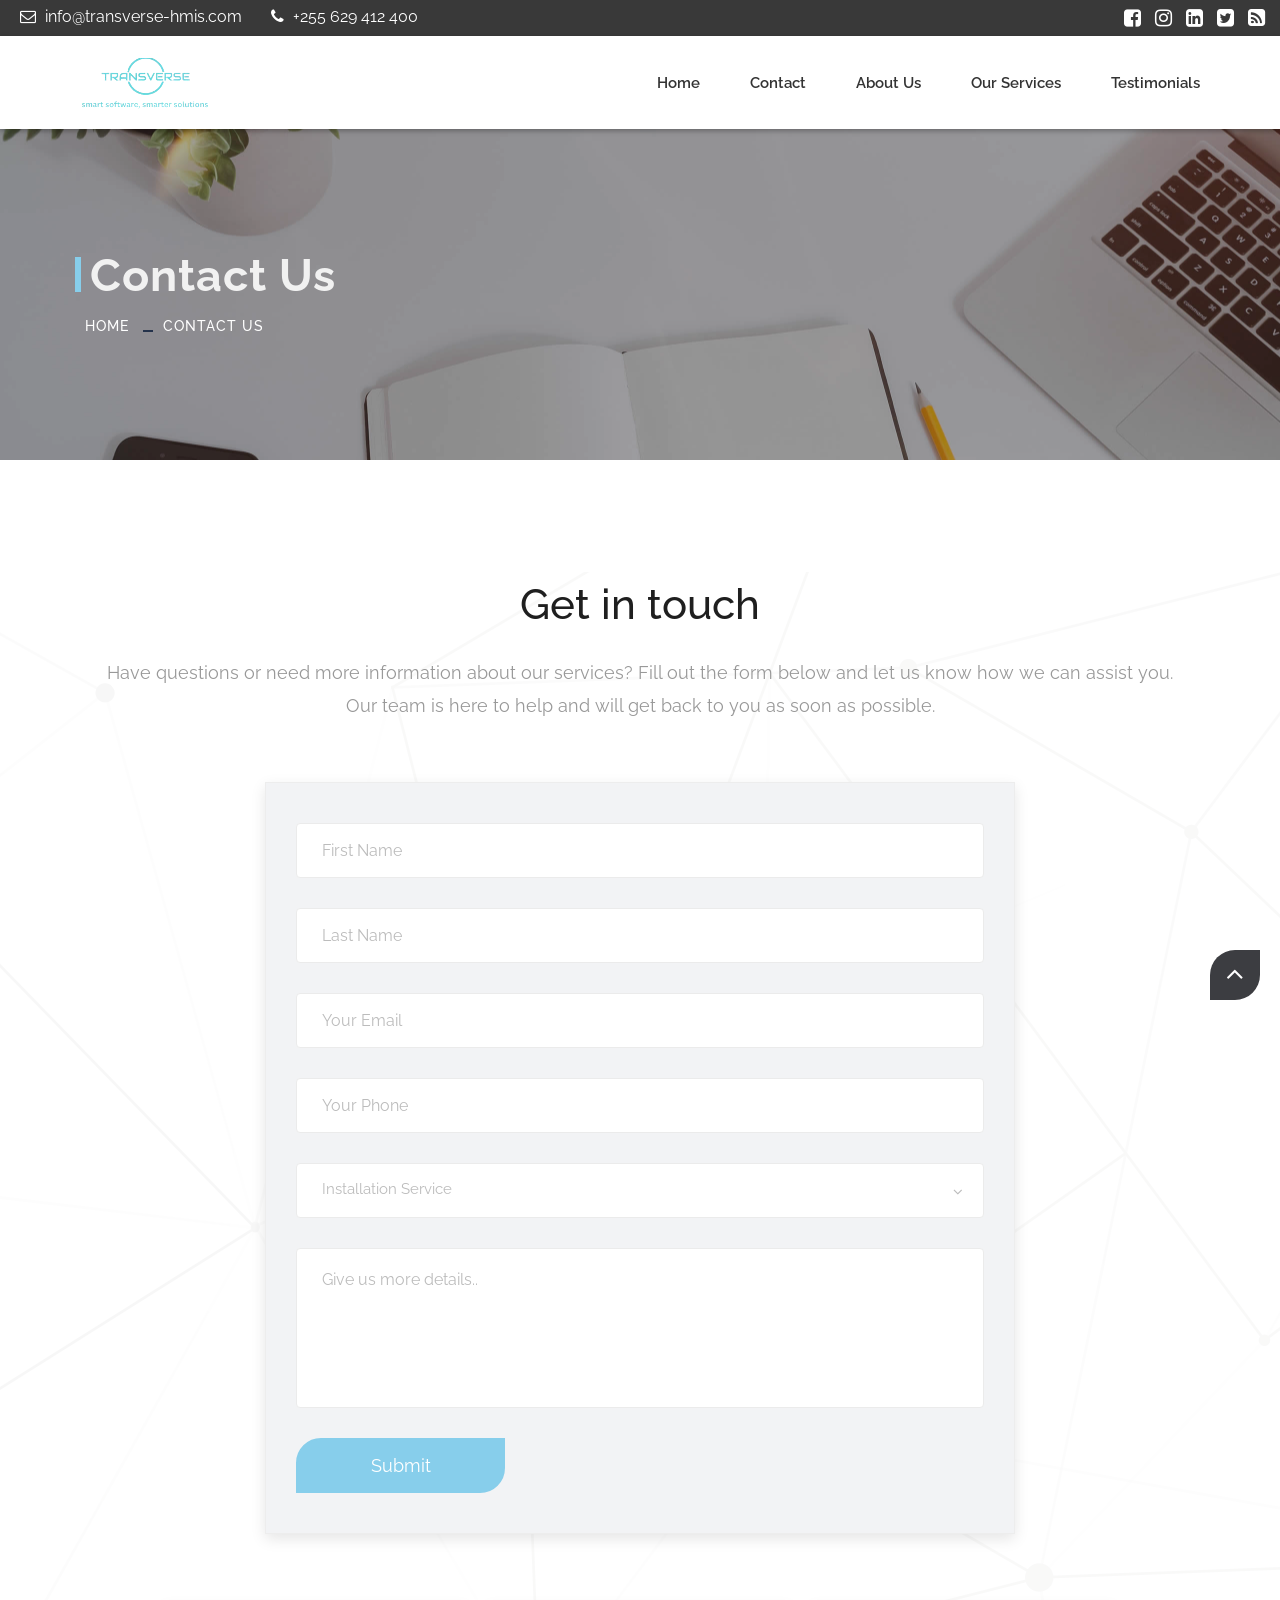
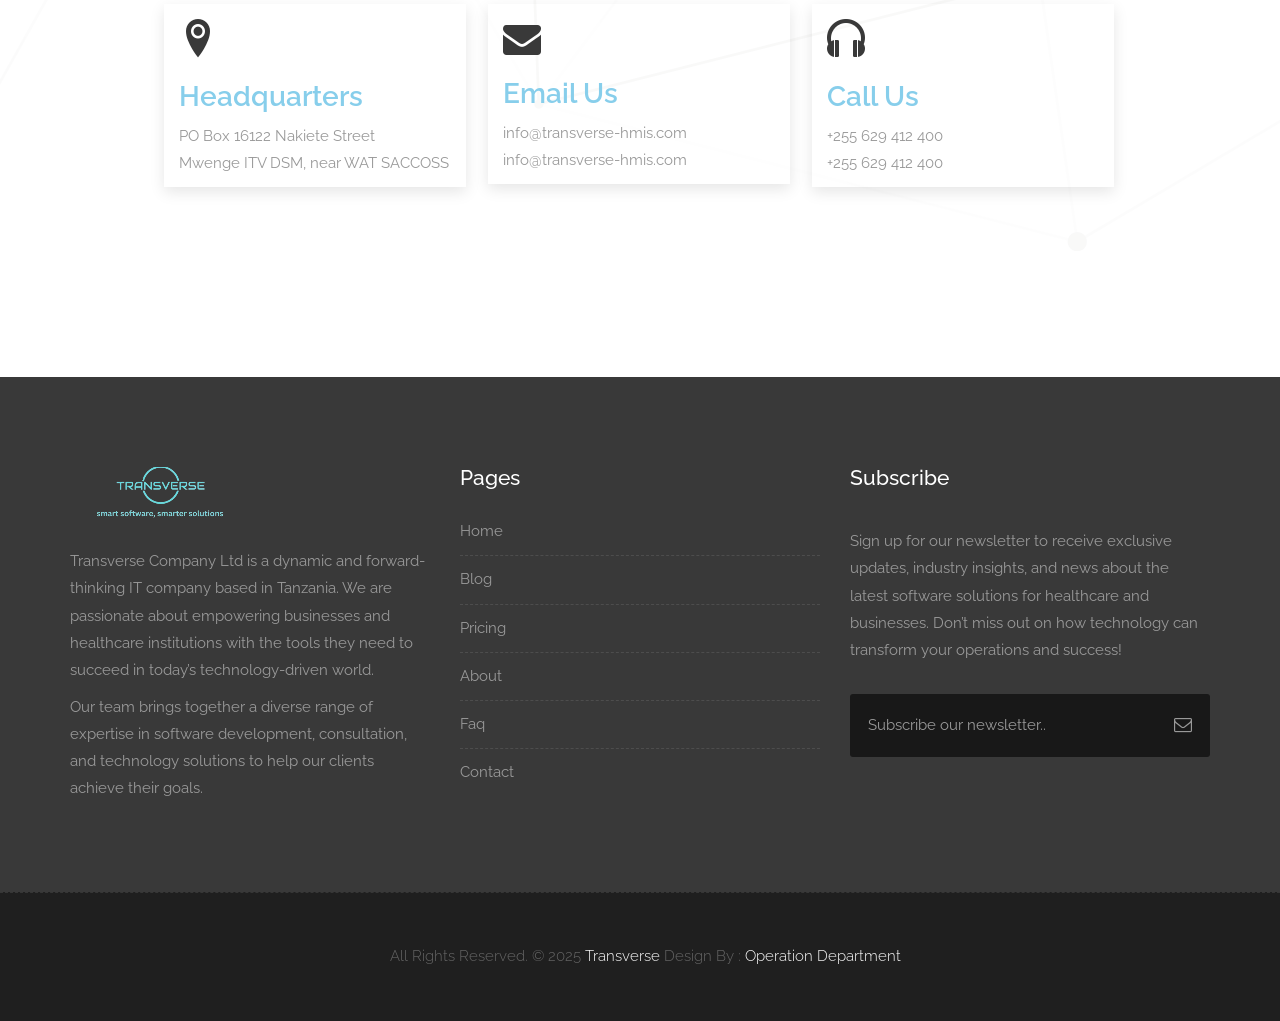
<file: contact.html>
<!DOCTYPE html>
<html lang="en">

    <!-- Basic -->
    <meta charset="utf-8">
    <meta http-equiv="X-UA-Compatible" content="IE=edge">   
   
    <!-- Mobile Metas -->
    <meta name="viewport" content="width=device-width, minimum-scale=1.0, maximum-scale=1.0, user-scalable=no">
 
     <!-- Site Metas -->
    <title>Transverse company</title>  
    <meta name="keywords" content="">
    <meta name="description" content="">
    <meta name="author" content="">

    <!-- Site Icons -->
    <link rel="shortcut icon" href="images/favicon.ico" type="image/x-icon" />
    <link rel="apple-touch-icon" href="images/apple-touch-icon.png">

    <!-- Bootstrap CSS -->
    <link rel="stylesheet" href="css/bootstrap.min.css">
    <!-- Site CSS -->
    <link rel="stylesheet" href="style.css">  
    <!-- Responsive CSS -->
    <link rel="stylesheet" href="css/responsive.css">
    <!-- Custom CSS -->
    <link rel="stylesheet" href="css/custom.css">

    <!-- Modernizer for Portfolio -->
    <script src="js/modernizer.js"></script>

    <!--[if lt IE 9]>
      <script src="https://oss.maxcdn.com/libs/html5shiv/3.7.0/html5shiv.js"></script>
      <script src="https://oss.maxcdn.com/libs/respond.js/1.4.2/respond.min.js"></script>
    <![endif]-->

</head>
<body>

    <!-- LOADER -->
    <div id="preloader">
        <div class="loader">
			<div class="loader__bar"></div>
			<div class="loader__bar"></div>
			<div class="loader__bar"></div>
			<div class="loader__bar"></div>
			<div class="loader__bar"></div>
			<div class="loader__ball"></div>
		</div>
    </div><!-- end loader -->
    <!-- END LOADER -->
    
	<div class="top-bar">
		<div class="container-fluid">
			<div class="row">
				<div class="col-md-6 col-sm-6">
					<div class="left-top">
						<div class="email-box">
							<a href="#"><i class="fa fa-envelope-o" aria-hidden="true"></i> info@transverse-hmis.com</a>
						</div>
						<div class="phone-box">
							<a href="tel:1234567890"><i class="fa fa-phone" aria-hidden="true"></i> +255 629 412 400</a>
						</div>
					</div>
				</div>
				<div class="col-md-6 col-sm-6">
					<div class="right-top">
						<div class="social-box">
							<ul>
								<li><a href="#"><i class="fa fa-facebook-square" aria-hidden="true"></i></a></li>
								<li><a href="#"><i class="fa fa-instagram" aria-hidden="true"></i></a></li>
								<li><a href="#"><i class="fa fa-linkedin-square" aria-hidden="true"></i></a></li>
								<li><a href="#"><i class="fa fa-twitter-square" aria-hidden="true"></i></a></li>
								<li><a href="#"><i class="fa fa-rss-square" aria-hidden="true"></i></a></li>
							<ul>
						</div>
					</div>
				</div>
			</div>
		</div>
	</div>
    <header class="header header_style_01">
        <nav class="megamenu navbar navbar-default">
            <div class="container-fluid">
                <div class="navbar-header">
                    <button type="button" class="navbar-toggle collapsed" data-toggle="collapse" data-target="#navbar" aria-expanded="false" aria-controls="navbar">
                        <span class="sr-only">Toggle navigation</span>
                        <span class="icon-bar"></span>
                        <span class="icon-bar"></span>
                        <span class="icon-bar"></span>
                    </button>
                    <a class="navbar-brand" href="index.html"><img src="images/logos/logo.png" alt="image"></a>
                </div>
                <div id="navbar" class="navbar-collapse collapse">
                    <ul class="nav navbar-nav navbar-right">
                        <li><a  href="index.html">Home</a></li>
                        <li><a href="contact.html">Contact</a></li>
                        <li><a href="#">About us</a></li>
                        <li><a href="#">Our Services</a></li>
                        <!-- <li><a href="#">Portfolio</a></li> -->
                        <!-- <li><a href="#">Features</a></li> -->
                        <li><a href="#">Testimonials</a></li>
                        <!-- <li><a href="pricing.html">Pricing</a></li> -->
						<!-- <li><a href="contact.html">Contact</a></li> -->
                    </ul>
                </div>
            </div>
        </nav>
    </header>

   	<div class="banner-area banner-bg-1">
		<div class="container">
			<div class="row">
				<div class="col-md-12">
					<div class="banner">
						<h2>Contact Us</h2>
						<ul class="page-title-link">
							<li><a href="index.html">Home</a></li>
							<li><a href="#">Contact Us</a></li>
						</ul>
					</div>
				</div>
			</div>
		</div>
	</div>

    <div id="contact" class="section wb">
        <div class="container">
            <div class="section-title text-center">
                <h3>Get in touch</h3>
                <p class="lead">Have questions or need more information about our services? Fill out the form below and let us know how we can assist you. <br> Our team is here to help and will get back to you as soon as possible.</p>
            </div><!-- end title -->

            <div class="row">
                <div class="col-md-8 col-md-offset-2">
                    <div class="contact_form">
                        <div id="message"></div>
                        <form id="contactform" class="row" action="contact.php" name="contactform" method="post">
                            <fieldset class="row-fluid">
                                <div class="col-lg-12 col-md-12 col-sm-12 col-xs-12">
                                    <input type="text" name="first_name" id="first_name" class="form-control" placeholder="First Name">
                                </div>
                                <div class="col-lg-12 col-md-12 col-sm-12 col-xs-12">
                                    <input type="text" name="last_name" id="last_name" class="form-control" placeholder="Last Name">
                                </div>
                                <div class="col-lg-12 col-md-12 col-sm-12 col-xs-12">
                                    <input type="email" name="email" id="email" class="form-control" placeholder="Your Email">
                                </div>
                                <div class="col-lg-12 col-md-12 col-sm-12 col-xs-12">
                                    <input type="text" name="phone" id="phone" class="form-control" placeholder="Your Phone">
                                </div>
                                <div class="col-lg-12 col-md-12 col-sm-12 col-xs-12">
                                    <label class="sr-only">Select Service</label>
                                    <select name="select_service" id="select_service" class="selectpicker form-control" data-style="btn-white">
                                        <option value="12">Installation Service</option>
                                        <option value="Web Design">Web Design</option>
                                        <option value="Web Development">Web Development</option>
                                        <option value="Graphic Design">Graphic Design</option>
                                        <option value="Others">Others</option>
                                    </select>
                                </div>
                                <!-- <div class="col-lg-12 col-md-12 col-sm-12 col-xs-12">
                                    <label class="sr-only">What is max price?</label>
                                    <select name="select_price" id="select_price" class="selectpicker form-control" data-style="btn-white">
                                        <option value="$100 - $2000">$100 - $2000</option>
                                        <option value="$2000 - $4000">$2000 - $4000</option>
                                        <option value="$4000 - $10000">$4000 - $10000</option>
                                    </select>
                                </div> -->
                                <div class="col-lg-12 col-md-12 col-sm-12 col-xs-12">
                                    <textarea class="form-control" name="comments" id="comments" rows="6" placeholder="Give us more details.."></textarea>
                                </div>
                                <div class="col-lg-4 col-md-4 col-sm-4 col-xs-12 text-center">
                                    <button type="submit" value="SEND" id="submit" class="btn btn-light btn-radius btn-brd grd1 btn-block">Submit</button>
                                </div>
                            </fieldset>
                        </form>
                    </div>
                </div><!-- end col -->
            </div><!-- end row -->
			
			<div class="row">
				<div class="col-md-offset-1 col-sm-10 col-md-10 col-sm-offset-1 pd-add">
					<div class="address-item">
						<div class="address-icon">
							<i class="icon icon-location2"></i>
						</div>
						<h3>Headquarters</h3>
						<p>PO Box 16122 Nakiete Street 
							<br> Mwenge ITV DSM, near WAT SACCOSS </p>
					</div>
					<div class="address-item">
						<div class="address-icon">
							<i class="fa fa-envelope" aria-hidden="true"></i>
						</div>
						<h3>Email Us</h3>
						<p>info@transverse-hmis.com
							<br>info@transverse-hmis.com</p>
					</div>
					<div class="address-item">
						<div class="address-icon">
							<i class="icon icon-headphones"></i>
						</div>
						<h3>Call Us</h3>
						<p>+255 629 412 400
							<br>+255 629 412 400</p>
					</div>
				</div>
			</div><!-- end row -->
			
        </div><!-- end container -->
    </div><!-- end section -->

    <footer class="footer">
        <div class="container">
            <div class="row">
                <div class="col-md-4 col-sm-4 col-xs-12">
                    <div class="widget clearfix">
                        <div class="widget-title">
                            <img src="images/logos/logo.png" alt="" />
                        </div>
                        <p> Transverse Company Ltd is a dynamic and forward-thinking IT company based in Tanzania. We are passionate about empowering businesses and healthcare institutions with the tools they need to succeed in today’s technology-driven world.</p>
                        <p>Our team brings together a diverse range of expertise in software development, consultation, and technology solutions to help our clients achieve their goals.</p>
                    </div><!-- end clearfix -->
                </div><!-- end col -->

				<div class="col-md-4 col-sm-4 col-xs-12">
                    <div class="widget clearfix">
                        <div class="widget-title">
                            <h3>Pages</h3>
                        </div>

                        <ul class="footer-links hov">
                            <li><a href="#">Home <span class="icon icon-arrow-right2"></span></a></li>
							<li><a href="#">Blog <span class="icon icon-arrow-right2"></span></a></li>
							<li><a href="#">Pricing <span class="icon icon-arrow-right2"></span></a></li>
							<li><a href="#">About <span class="icon icon-arrow-right2"></span></a></li>
							<li><a href="#">Faq <span class="icon icon-arrow-right2"></span></a></li>
							<li><a href="#">Contact <span class="icon icon-arrow-right2"></span></a></li>
                        </ul><!-- end links -->
                    </div><!-- end clearfix -->
                </div><!-- end col -->
				
                <div class="col-md-4 col-sm-4 col-xs-12">
                    <div class="footer-distributed widget clearfix">
                        <div class="widget-title">
                            <h3>Subscribe</h3>
							<p>Sign up for our newsletter to receive exclusive updates, industry insights, and news about the latest software solutions for healthcare and businesses. Don’t miss out on how technology can transform your operations and success!</p>
                        </div>
						
						<div class="footer-right">
							<form method="get" action="#">
								<input placeholder="Subscribe our newsletter.." name="search">
								<i class="fa fa-envelope-o"></i>
							</form>
						</div>                        
                    </div><!-- end clearfix -->
                </div><!-- end col -->
            </div><!-- end row -->
        </div><!-- end container -->
    </footer><!-- end footer -->

    <div class="copyrights">
        <div class="container">
            <div class="footer-distributed">
                <div class="footer-left">                   
                    <p class="footer-company-name">All Rights Reserved. &copy; 2025 <a href="#">Transverse</a> Design By : 
					<a href="#">Operation Department</a></p>
                </div>

                
            </div>
        </div><!-- end container -->
    </div><!-- end copyrights -->

    <a href="#" id="scroll-to-top" class="dmtop global-radius"><i class="fa fa-angle-up"></i></a>

    <!-- ALL JS FILES -->
    <script src="js/all.js"></script>
    <!-- ALL PLUGINS -->
    <script src="js/custom.js"></script>
    <script src="js/portfolio.js"></script>
    <script src="js/hoverdir.js"></script>    

</body>
</html>
</file>
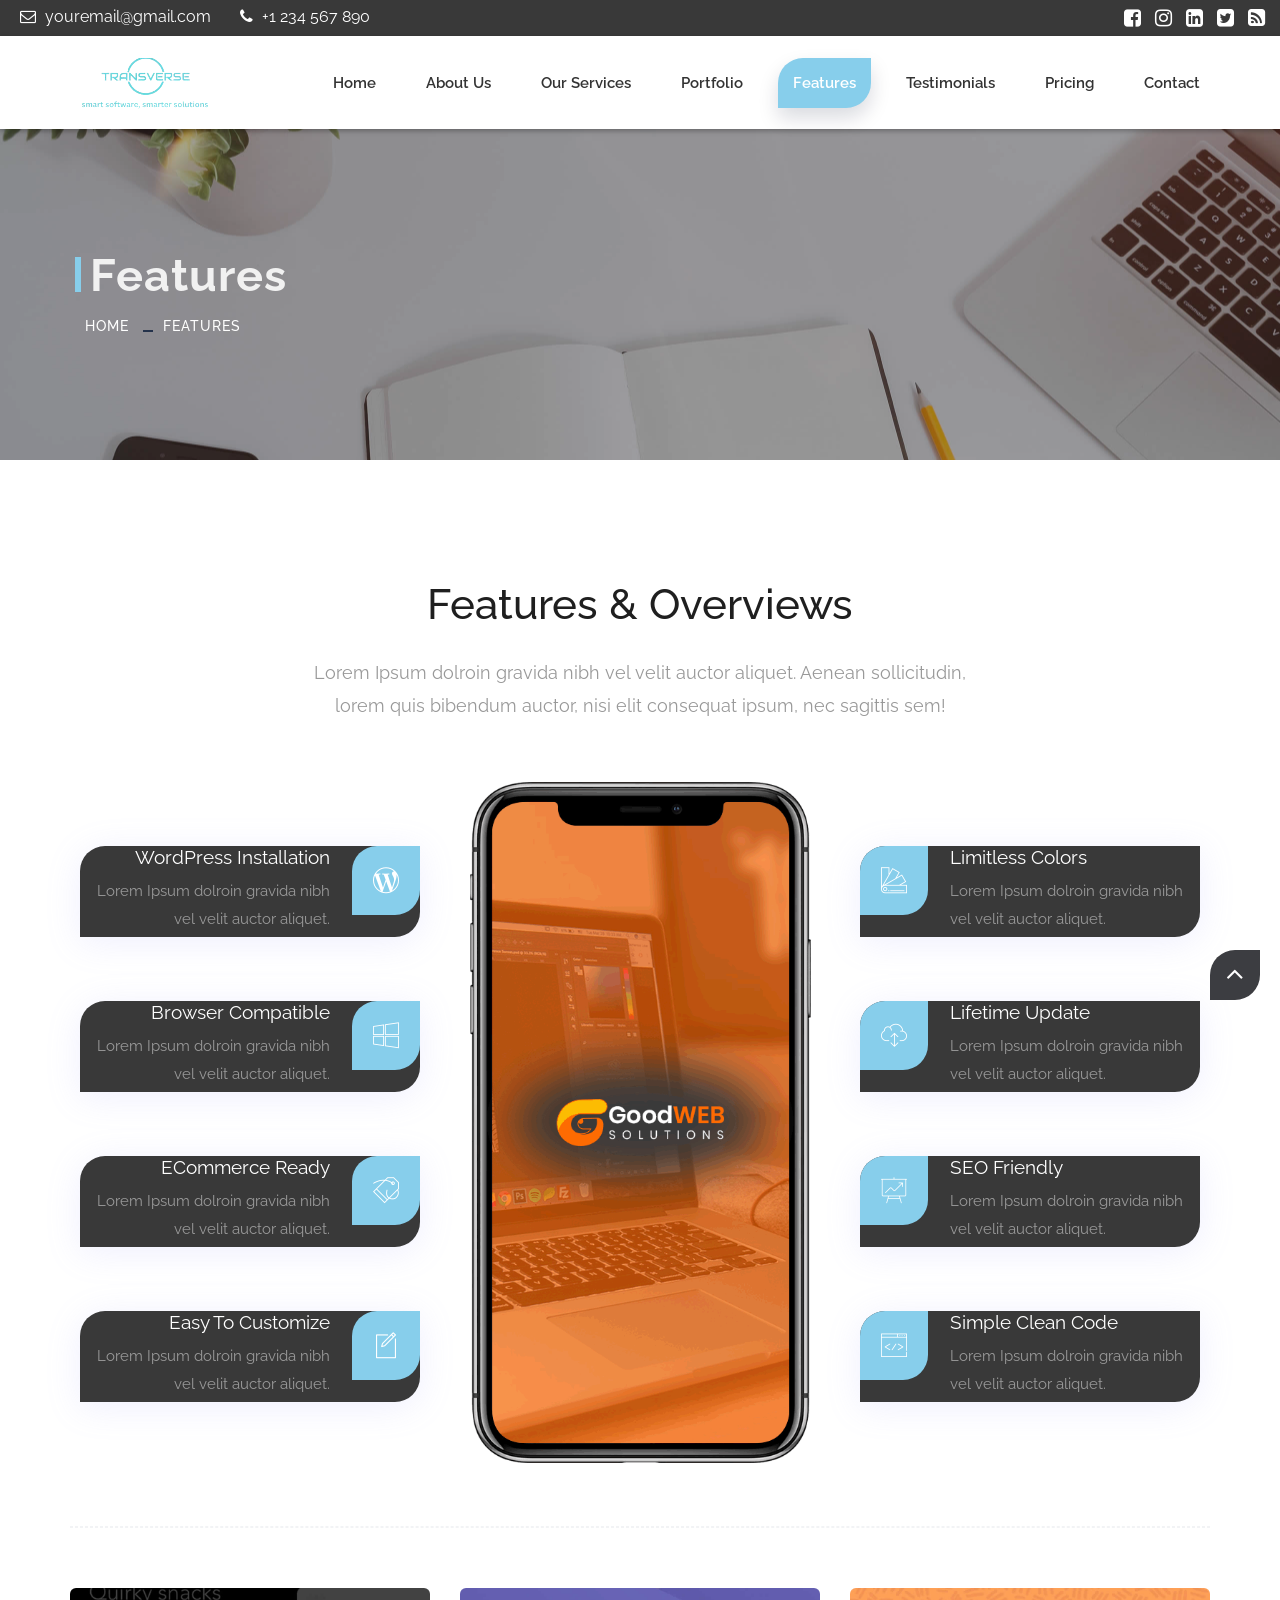
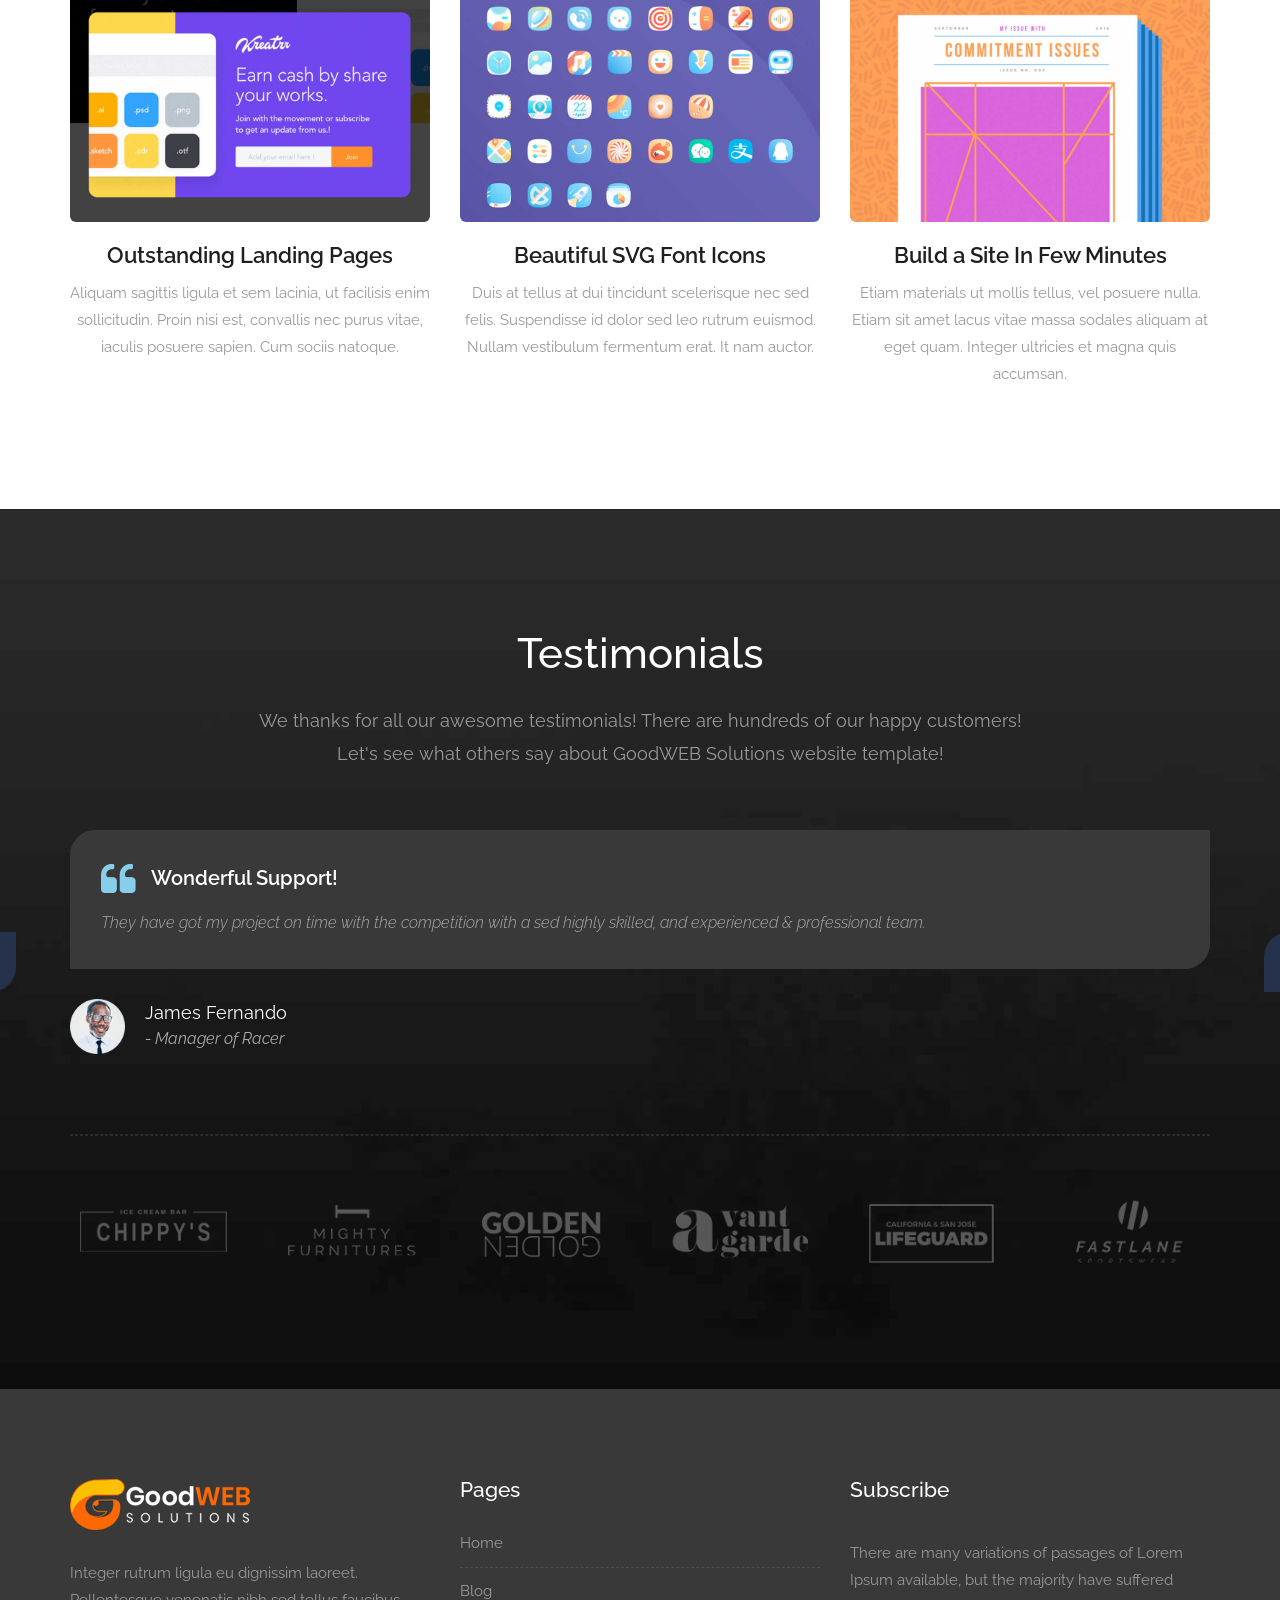
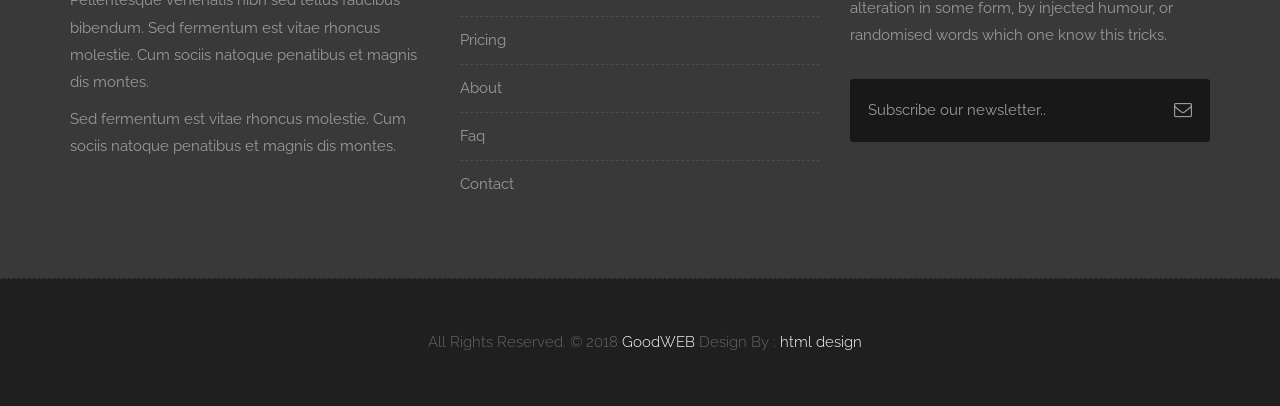
<file: features.html>
<!DOCTYPE html>
<html lang="en">

    <!-- Basic -->
    <meta charset="utf-8">
    <meta http-equiv="X-UA-Compatible" content="IE=edge">   
   
    <!-- Mobile Metas -->
    <meta name="viewport" content="width=device-width, minimum-scale=1.0, maximum-scale=1.0, user-scalable=no">
 
     <!-- Site Metas -->
    <title>GoodWEB Solutions - Responsive HTML5 Landing Page Template</title>  
    <meta name="keywords" content="">
    <meta name="description" content="">
    <meta name="author" content="">

    <!-- Site Icons -->
    <link rel="shortcut icon" href="images/favicon.ico" type="image/x-icon" />
    <link rel="apple-touch-icon" href="images/apple-touch-icon.png">

    <!-- Bootstrap CSS -->
    <link rel="stylesheet" href="css/bootstrap.min.css">
    <!-- Site CSS -->
    <link rel="stylesheet" href="style.css">
    <!-- Responsive CSS -->
    <link rel="stylesheet" href="css/responsive.css">
    <!-- Custom CSS -->
    <link rel="stylesheet" href="css/custom.css">

    <!-- Modernizer for Portfolio -->
    <script src="js/modernizer.js"></script>

    <!--[if lt IE 9]>
      <script src="https://oss.maxcdn.com/libs/html5shiv/3.7.0/html5shiv.js"></script>
      <script src="https://oss.maxcdn.com/libs/respond.js/1.4.2/respond.min.js"></script>
    <![endif]-->

</head>
<body>

    <!-- LOADER -->
    <div id="preloader">
        <div class="loader">
			<div class="loader__bar"></div>
			<div class="loader__bar"></div>
			<div class="loader__bar"></div>
			<div class="loader__bar"></div>
			<div class="loader__bar"></div>
			<div class="loader__ball"></div>
		</div>
    </div><!-- end loader -->
    <!-- END LOADER -->
    
	<div class="top-bar">
		<div class="container-fluid">
			<div class="row">
				<div class="col-md-6 col-sm-6">
					<div class="left-top">
						<div class="email-box">
							<a href="#"><i class="fa fa-envelope-o" aria-hidden="true"></i> youremail@gmail.com</a>
						</div>
						<div class="phone-box">
							<a href="tel:1234567890"><i class="fa fa-phone" aria-hidden="true"></i> +1 234 567 890</a>
						</div>
					</div>
				</div>
				<div class="col-md-6 col-sm-6">
					<div class="right-top">
						<div class="social-box">
							<ul>
								<li><a href="#"><i class="fa fa-facebook-square" aria-hidden="true"></i></a></li>
								<li><a href="#"><i class="fa fa-instagram" aria-hidden="true"></i></a></li>
								<li><a href="#"><i class="fa fa-linkedin-square" aria-hidden="true"></i></a></li>
								<li><a href="#"><i class="fa fa-twitter-square" aria-hidden="true"></i></a></li>
								<li><a href="#"><i class="fa fa-rss-square" aria-hidden="true"></i></a></li>
							<ul>
						</div>
					</div>
				</div>
			</div>
		</div>
	</div>
    <header class="header header_style_01">
        <nav class="megamenu navbar navbar-default">
            <div class="container-fluid">
                <div class="navbar-header">
                    <button type="button" class="navbar-toggle collapsed" data-toggle="collapse" data-target="#navbar" aria-expanded="false" aria-controls="navbar">
                        <span class="sr-only">Toggle navigation</span>
                        <span class="icon-bar"></span>
                        <span class="icon-bar"></span>
                        <span class="icon-bar"></span>
                    </button>
                    <a class="navbar-brand" href="index.html"><img src="images/logos/logo.png" alt="image"></a>
                </div>
                <div id="navbar" class="navbar-collapse collapse">
                    <ul class="nav navbar-nav navbar-right">
                        <li><a href="index.html">Home</a></li>
                        <li><a href="about-us.html">About us</a></li>
                        <li><a href="services.html">Our Services</a></li>
                        <li><a href="portfolio.html">Portfolio</a></li>
                        <li><a class="active" href="features.html">Features</a></li>
                        <li><a href="testimonials.html">Testimonials</a></li>
                        <li><a href="pricing.html">Pricing</a></li>
						<li><a href="contact.html">Contact</a></li>
                    </ul>
                </div>
            </div>
        </nav>
    </header>

   	<div class="banner-area banner-bg-1">
		<div class="container">
			<div class="row">
				<div class="col-md-12">
					<div class="banner">
						<h2>Features</h2>
						<ul class="page-title-link">
							<li><a href="#">Home</a></li>
							<li><a href="#">Features</a></li>
						</ul>
					</div>
				</div>
			</div>
		</div>
	</div>

    <div id="features" class="section wb">
        <div class="container">
            <div class="section-title text-center">
                <h3>Features & Overviews</h3>
                <p class="lead">Lorem Ipsum dolroin gravida nibh vel velit auctor aliquet. Aenean sollicitudin, <br>lorem quis bibendum auctor, nisi elit consequat ipsum, nec sagittis sem!</p>
            </div><!-- end title -->

            <div class="row">
                <div class="col-md-4 col-sm-6 col-xs-12">
                    <ul class="features-left">
                        <li class="wow fadeInLeft" data-wow-duration="1s" data-wow-delay="0.2s">
                            <i class="flaticon-wordpress-logo"></i>
                            <div class="fl-inner">
                                <h4>WordPress Installation</h4>
                                <p>Lorem Ipsum dolroin gravida nibh vel velit auctor aliquet. </p>
                            </div>
                        </li>
                        <li class="wow fadeInLeft" data-wow-duration="1s" data-wow-delay="0.3s">
                            <i class="flaticon-windows"></i>
                            <div class="fl-inner">
                                <h4>Browser Compatible</h4>
                                <p>Lorem Ipsum dolroin gravida nibh vel velit auctor aliquet. </p>
                            </div>
                        </li>
                        <li class="wow fadeInLeft" data-wow-duration="1s" data-wow-delay="0.4s">
                            <i class="flaticon-price-tag"></i>
                            <div class="fl-inner">
                                <h4>eCommerce Ready</h4>
                                <p>Lorem Ipsum dolroin gravida nibh vel velit auctor aliquet. </p>
                            </div>
                        </li>
                        <li class="wow fadeInLeft" data-wow-duration="1s" data-wow-delay="0.5s">
                            <i class="flaticon-new-file"></i>
                            <div class="fl-inner">
                                <h4>Easy to Customize</h4>
                                <p>Lorem Ipsum dolroin gravida nibh vel velit auctor aliquet. </p>
                            </div>
                        </li>
                    </ul>
                </div>
                <div class="col-md-4 hidden-xs hidden-sm">
                    <img src="uploads/ipad.png" class="img-center img-responsive" alt="">
                </div>
                <div class="col-md-4 col-sm-6 col-xs-12">
                    <ul class="features-right">
                        <li class="wow fadeInRight" data-wow-duration="1s" data-wow-delay="0.2s">
                            <i class="flaticon-pantone"></i>
                            <div class="fr-inner">
                                <h4>Limitless Colors</h4>
                                <p>Lorem Ipsum dolroin gravida nibh vel velit auctor aliquet. </p>
                            </div>
                        </li>
                        <li class="wow fadeInRight" data-wow-duration="1s" data-wow-delay="0.3s">
                            <i class="flaticon-cloud-computing"></i>
                            <div class="fr-inner">
                                <h4>Lifetime Update</h4>
                                <p>Lorem Ipsum dolroin gravida nibh vel velit auctor aliquet. </p>
                            </div>
                        </li>
                        <li class="wow fadeInRight" data-wow-duration="1s" data-wow-delay="0.4s">
                            <i class="flaticon-line-graph"></i>
                            <div class="fr-inner">
                                <h4>SEO Friendly</h4>
                                <p>Lorem Ipsum dolroin gravida nibh vel velit auctor aliquet. </p>
                            </div>
                        </li>
                        <li class="wow fadeInRight" data-wow-duration="1s" data-wow-delay="0.5s">
                            <i class="flaticon-coding"></i>
                            <div class="fr-inner">
                                <h4>Simple Clean Code</h4>
                                <p>Lorem Ipsum dolroin gravida nibh vel velit auctor aliquet. </p>
                            </div>
                        </li>
                    </ul>
                </div><!-- end col -->
            </div><!-- end row -->

            <hr class="hr1">

            <div class="row text-center">
                <div class="col-md-4 col-sm-4 col-xs-12">
                    <div class="service-widget">
                        <div class="post-media wow fadeIn">
                            <a href="uploads/features_01.jpg" data-rel="prettyPhoto[gal]" class="hoverbutton global-radius"><i class="flaticon-unlink"></i></a>
                            <img src="uploads/features_01.jpg" alt="" class="img-responsive img-rounded">
                        </div>
                        <h3>Outstanding Landing Pages</h3>
                        <p>Aliquam sagittis ligula et sem lacinia, ut facilisis enim sollicitudin. Proin nisi est, convallis nec purus vitae, iaculis posuere sapien. Cum sociis natoque.</p>
                    </div><!-- end service -->
                </div><!-- end col -->

                <div class="col-md-4 col-sm-4 col-xs-12">
                    <div class="service-widget">
                        <div class="post-media wow fadeIn">
                            <a href="uploads/features_02.jpg" data-rel="prettyPhoto[gal]" class="hoverbutton global-radius"><i class="flaticon-unlink"></i></a>
                            <img src="uploads/features_02.jpg" alt="" class="img-responsive img-rounded">
                        </div>
                        <h3>Beautiful SVG Font Icons</h3>
                        <p>Duis at tellus at dui tincidunt scelerisque nec sed felis. Suspendisse id dolor sed leo rutrum euismod. Nullam vestibulum fermentum erat. It nam auctor. </p>
                    </div><!-- end service -->
                </div><!-- end col -->

                <div class="col-md-4 col-sm-4 col-xs-12">
                    <div class="service-widget">
                        <div class="post-media wow fadeIn">
                            <a href="uploads/features_03.jpg" data-rel="prettyPhoto[gal]" class="hoverbutton global-radius"><i class="flaticon-unlink"></i></a>
                            <img src="uploads/features_03.jpg" alt="" class="img-responsive img-rounded">
                        </div>
                        <h3>Build a Site In Few Minutes</h3>
                        <p>Etiam materials ut mollis tellus, vel posuere nulla. Etiam sit amet lacus vitae massa sodales aliquam at eget quam. Integer ultricies et magna quis accumsan.</p>
                    </div><!-- end service -->
                </div><!-- end col -->
            </div><!-- end row -->
        </div><!-- end container -->
    </div><!-- end section -->

    <div id="testimonials" class="parallax section db parallax-off" style="background-image:url('uploads/parallax_03.jpg');">
        <div class="container">
            <div class="section-title text-center">
                <h3>Testimonials</h3>
                <p class="lead">We thanks for all our awesome testimonials! There are hundreds of our happy customers! <br>Let's see what others say about GoodWEB Solutions website template!</p>
            </div><!-- end title -->

            <div class="row">
                <div class="col-md-12 col-sm-12">
                    <div class="testi-carousel owl-carousel owl-theme">
                        <div class="testimonial clearfix">
                            <div class="desc">
                                <h3><i class="fa fa-quote-left"></i> Wonderful Support!</h3>
                                <p class="lead">They have got my project on time with the competition with a sed highly skilled, and experienced & professional team.</p>
                            </div>
                            <div class="testi-meta">
                                <img src="uploads/testi_01.png" alt="" class="img-responsive alignleft">
                                <h4>James Fernando <small>- Manager of Racer</small></h4>
                            </div>
                            <!-- end testi-meta -->
                        </div>
                        <!-- end testimonial -->

                        <div class="testimonial clearfix">
                            <div class="desc">
                                <h3><i class="fa fa-quote-left"></i> Awesome Services!</h3>
                                <p class="lead">Explain to you how all this mistaken idea of denouncing pleasure and praising pain was born and I will give you completed.</p>
                            </div>
                            <div class="testi-meta">
                                <img src="uploads/testi_02.png" alt="" class="img-responsive alignleft">
                                <h4>Jacques Philips <small>- Designer</small></h4>
                            </div>
                            <!-- end testi-meta -->
                        </div>
                        <!-- end testimonial -->

                        <div class="testimonial clearfix">
                            <div class="desc">
                                <h3><i class="fa fa-quote-left"></i> Great & Talented Team!</h3>
                                <p class="lead">The master-builder of human happines no one rejects, dislikes avoids pleasure itself, because it is very pursue pleasure. </p>
                            </div>
                            <div class="testi-meta">
                                <img src="uploads/testi_03.png" alt="" class="img-responsive alignleft">
                                <h4>Venanda Mercy <small>- Newyork City</small></h4>
                            </div>
                            <!-- end testi-meta -->
                        </div>
                        <!-- end testimonial -->
                        <div class="testimonial clearfix">
                            <div class="desc">
                                <h3><i class="fa fa-quote-left"></i> Wonderful Support!</h3>
                                <p class="lead">They have got my project on time with the competition with a sed highly skilled, and experienced & professional team.</p>
                            </div>
                            <div class="testi-meta">
                                <img src="uploads/testi_01.png" alt="" class="img-responsive alignleft">
                                <h4>James Fernando <small>- Manager of Racer</small></h4>
                            </div>
                            <!-- end testi-meta -->
                        </div>
                        <!-- end testimonial -->

                        <div class="testimonial clearfix">
                            <div class="desc">
                                <h3><i class="fa fa-quote-left"></i> Awesome Services!</h3>
                                <p class="lead">Explain to you how all this mistaken idea of denouncing pleasure and praising pain was born and I will give you completed.</p>
                            </div>
                            <div class="testi-meta">
                                <img src="uploads/testi_02.png" alt="" class="img-responsive alignleft">
                                <h4>Jacques Philips <small>- Designer</small></h4>
                            </div>
                            <!-- end testi-meta -->
                        </div>
                        <!-- end testimonial -->

                        <div class="testimonial clearfix">
                            <div class="desc">
                                <h3><i class="fa fa-quote-left"></i> Great & Talented Team!</h3>
                                <p class="lead">The master-builder of human happines no one rejects, dislikes avoids pleasure itself, because it is very pursue pleasure. </p>
                            </div>
                            <div class="testi-meta">
                                <img src="uploads/testi_03.png" alt="" class="img-responsive alignleft">
                                <h4>Venanda Mercy <small>- Newyork City</small></h4>
                            </div>
                            <!-- end testi-meta -->
                        </div><!-- end testimonial -->
                    </div><!-- end carousel -->
                </div><!-- end col -->
            </div><!-- end row -->

            <hr class="hr1">

            <div class="row logos">
                <div class="col-md-2 col-sm-2 col-xs-6 wow fadeInUp">
                    <a href="#"><img src="uploads/logo_01.png" alt="" class="img-repsonsive"></a>
                </div>
                <div class="col-md-2 col-sm-2 col-xs-6 wow fadeInUp">
                    <a href="#"><img src="uploads/logo_02.png" alt="" class="img-repsonsive"></a>
                </div>
                <div class="col-md-2 col-sm-2 col-xs-6 wow fadeInUp">
                    <a href="#"><img src="uploads/logo_03.png" alt="" class="img-repsonsive"></a>
                </div>
                <div class="col-md-2 col-sm-2 col-xs-6 wow fadeInUp">
                    <a href="#"><img src="uploads/logo_04.png" alt="" class="img-repsonsive"></a>
                </div>
                <div class="col-md-2 col-sm-2 col-xs-6 wow fadeInUp">
                    <a href="#"><img src="uploads/logo_05.png" alt="" class="img-repsonsive"></a>
                </div>
                <div class="col-md-2 col-sm-2 col-xs-6 wow fadeInUp">
                    <a href="#"><img src="uploads/logo_06.png" alt="" class="img-repsonsive"></a>
                </div>
            </div><!-- end row -->

        </div><!-- end container -->
    </div><!-- end section -->

    <footer class="footer">
        <div class="container">
            <div class="row">
                <div class="col-md-4 col-sm-4 col-xs-12">
                    <div class="widget clearfix">
                        <div class="widget-title">
                            <img src="images/logos/logo-2.png" alt="" />
                        </div>
                        <p> Integer rutrum ligula eu dignissim laoreet. Pellentesque venenatis nibh sed tellus faucibus bibendum. Sed fermentum est vitae rhoncus molestie. Cum sociis natoque penatibus et magnis dis montes.</p>
                        <p>Sed fermentum est vitae rhoncus molestie. Cum sociis natoque penatibus et magnis dis montes.</p>
                    </div><!-- end clearfix -->
                </div><!-- end col -->

				<div class="col-md-4 col-sm-4 col-xs-12">
                    <div class="widget clearfix">
                        <div class="widget-title">
                            <h3>Pages</h3>
                        </div>

                        <ul class="footer-links hov">
                            <li><a href="#">Home <span class="icon icon-arrow-right2"></span></a></li>
							<li><a href="#">Blog <span class="icon icon-arrow-right2"></span></a></li>
							<li><a href="#">Pricing <span class="icon icon-arrow-right2"></span></a></li>
							<li><a href="#">About <span class="icon icon-arrow-right2"></span></a></li>
							<li><a href="#">Faq <span class="icon icon-arrow-right2"></span></a></li>
							<li><a href="#">Contact <span class="icon icon-arrow-right2"></span></a></li>
                        </ul><!-- end links -->
                    </div><!-- end clearfix -->
                </div><!-- end col -->
				
                <div class="col-md-4 col-sm-4 col-xs-12">
                    <div class="footer-distributed widget clearfix">
                        <div class="widget-title">
                            <h3>Subscribe</h3>
							<p>There are many variations of passages of Lorem Ipsum available, but the majority have suffered alteration in some form, by injected humour, or randomised words which one know this tricks.</p>
                        </div>
						
						<div class="footer-right">
							<form method="get" action="#">
								<input placeholder="Subscribe our newsletter.." name="search">
								<i class="fa fa-envelope-o"></i>
							</form>
						</div>                        
                    </div><!-- end clearfix -->
                </div><!-- end col -->
            </div><!-- end row -->
        </div><!-- end container -->
    </footer><!-- end footer -->

    <div class="copyrights">
        <div class="container">
            <div class="footer-distributed">
                <div class="footer-left">                   
                    <p class="footer-company-name">All Rights Reserved. &copy; 2018 <a href="#">GoodWEB</a> Design By : 
					<a href="https://html.design/">html design</a></p>
                </div>

                
            </div>
        </div><!-- end container -->
    </div><!-- end copyrights -->

    <a href="#" id="scroll-to-top" class="dmtop global-radius"><i class="fa fa-angle-up"></i></a>

    <!-- ALL JS FILES -->
    <script src="js/all.js"></script>
    <!-- ALL PLUGINS -->
    <script src="js/custom.js"></script>
    <script src="js/portfolio.js"></script>
    <script src="js/hoverdir.js"></script>    

</body>
</html>
</file>
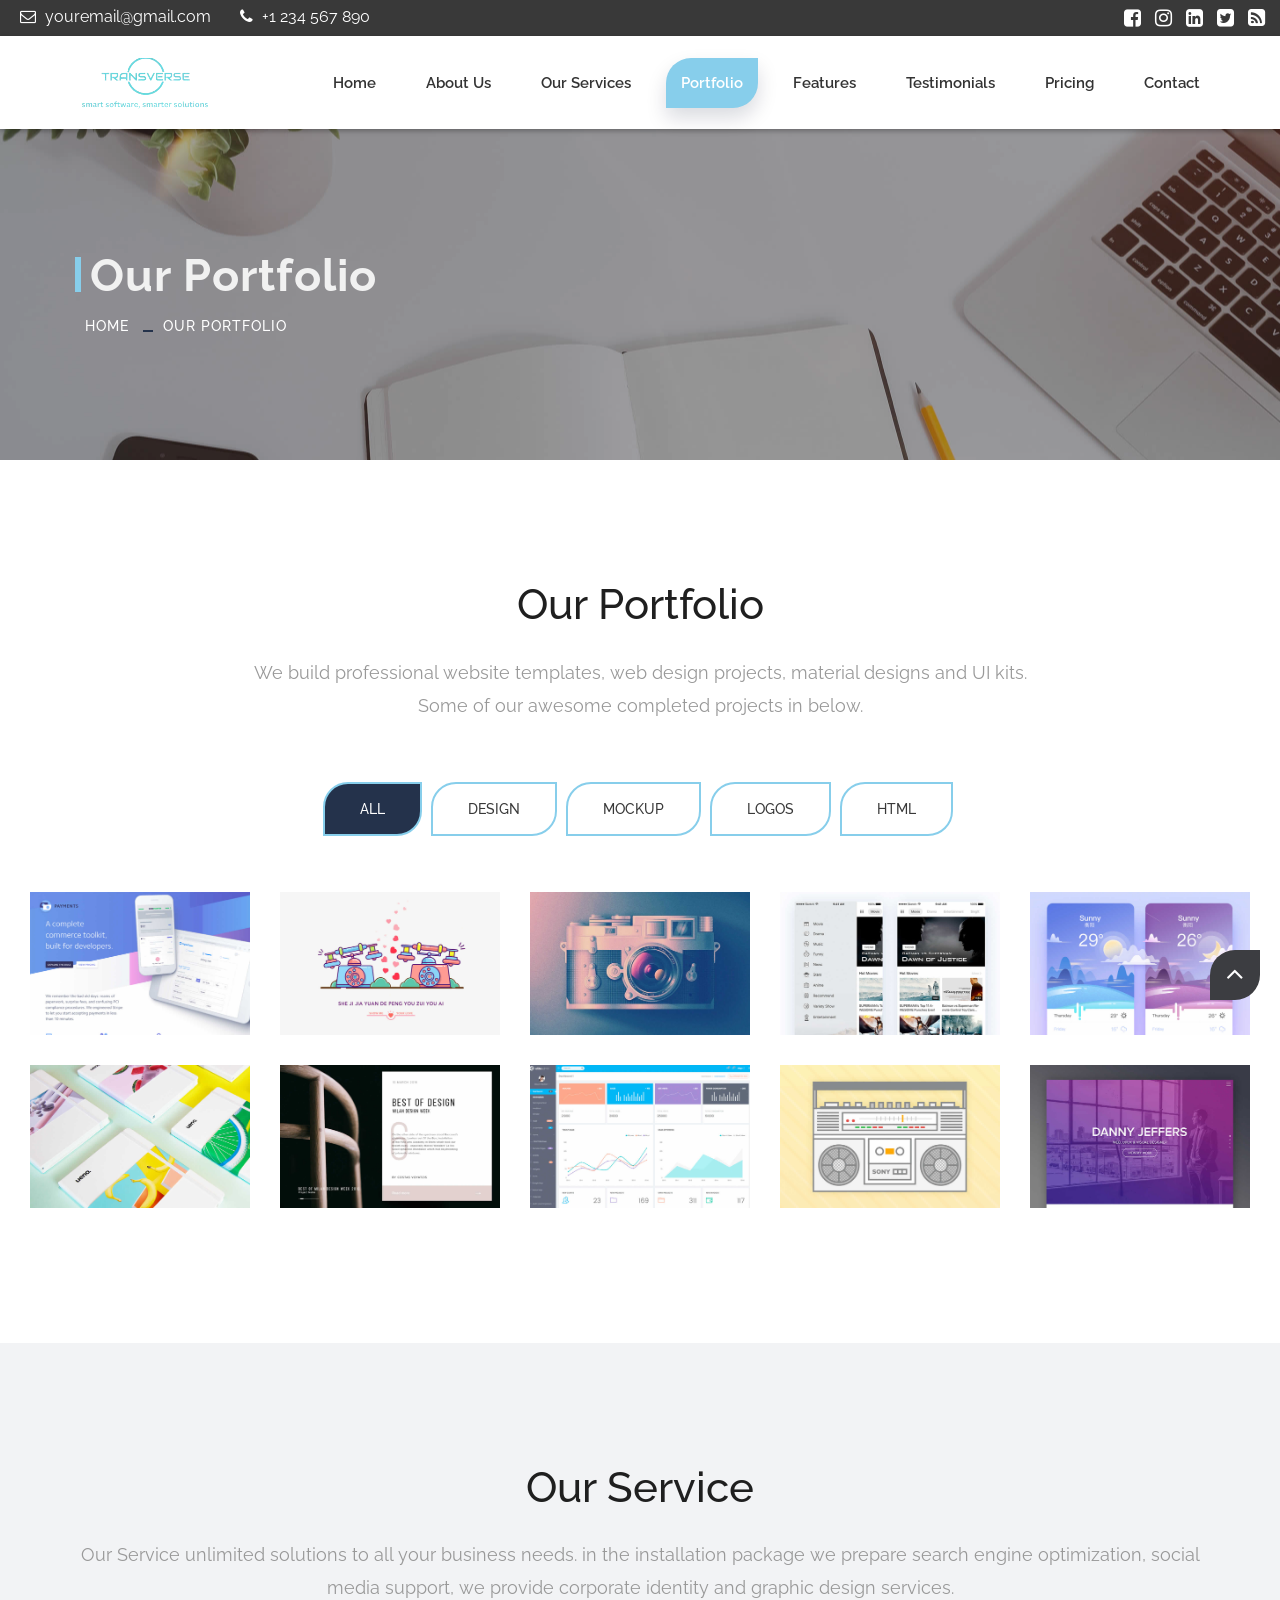
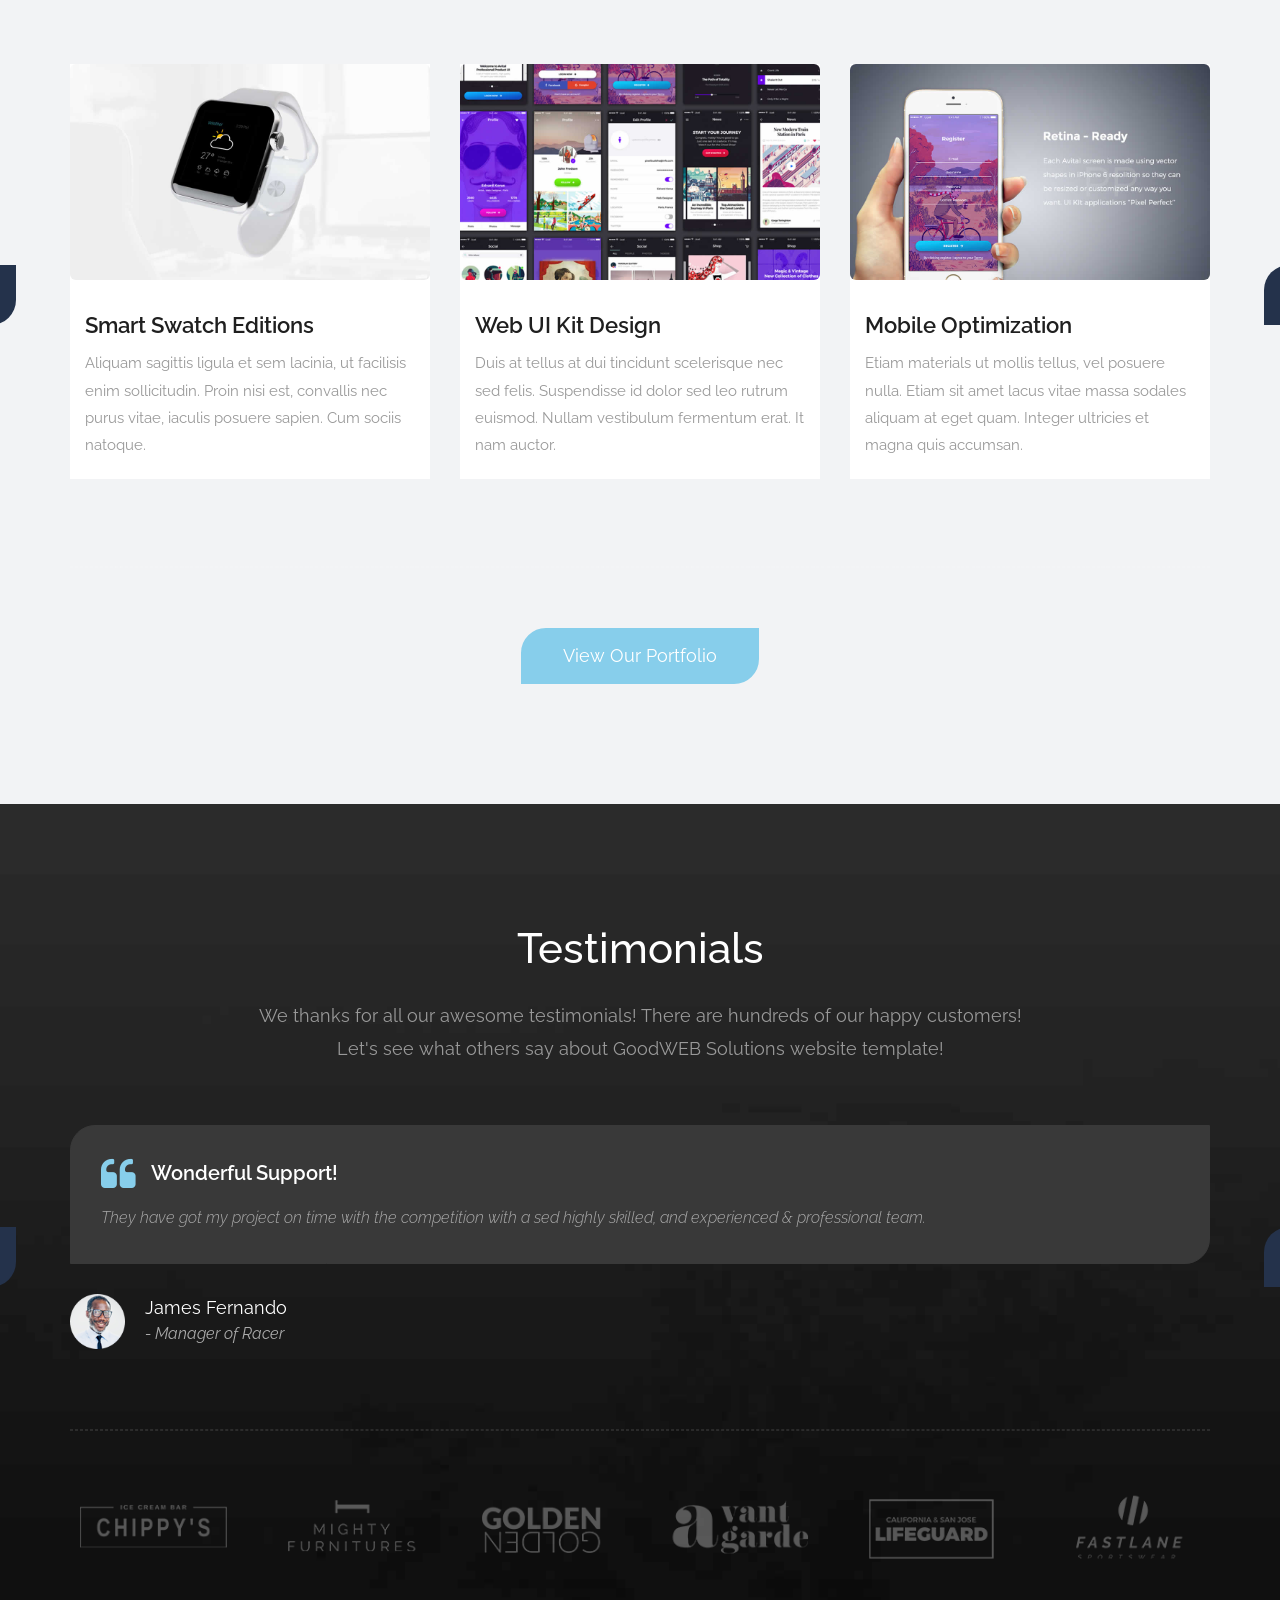
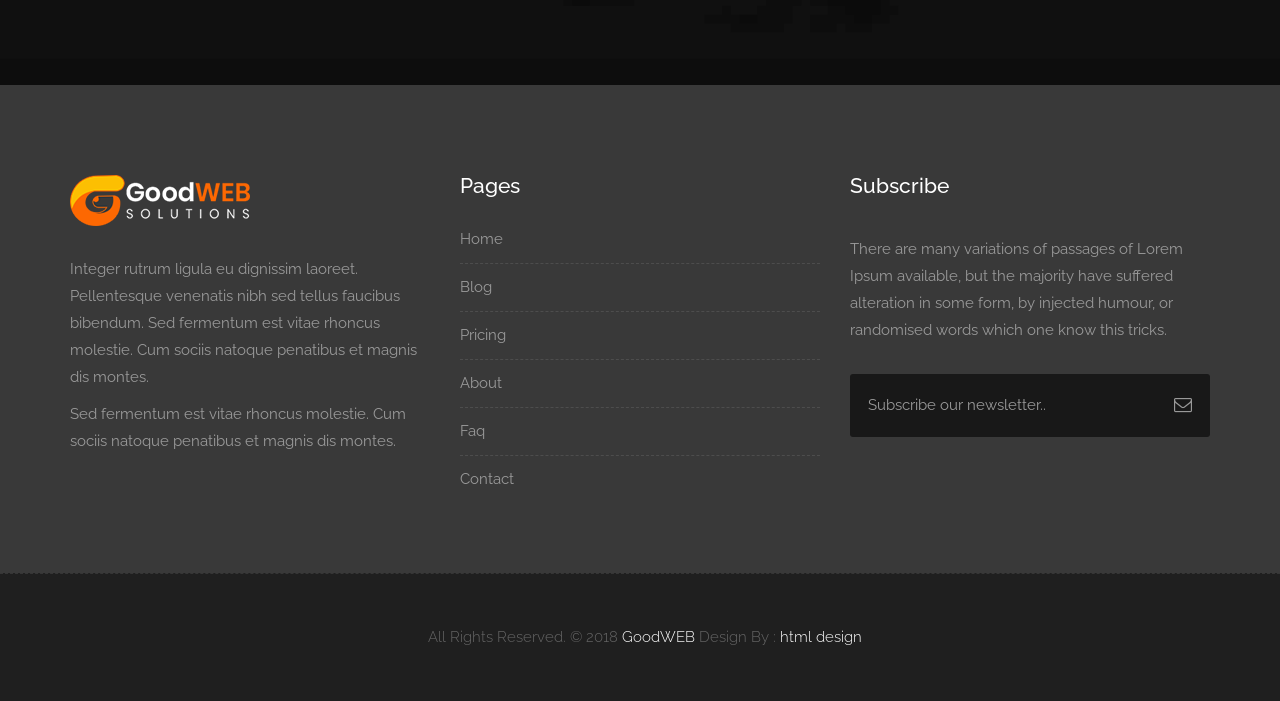
<file: portfolio.html>
<!DOCTYPE html>
<html lang="en">

    <!-- Basic -->
    <meta charset="utf-8">
    <meta http-equiv="X-UA-Compatible" content="IE=edge">   
   
    <!-- Mobile Metas -->
    <meta name="viewport" content="width=device-width, minimum-scale=1.0, maximum-scale=1.0, user-scalable=no">
 
     <!-- Site Metas -->
    <title>GoodWEB Solutions - Responsive HTML5 Landing Page Template</title>  
    <meta name="keywords" content="">
    <meta name="description" content="">
    <meta name="author" content="">

    <!-- Site Icons -->
    <link rel="shortcut icon" href="images/favicon.ico" type="image/x-icon" />
    <link rel="apple-touch-icon" href="images/apple-touch-icon.png">

    <!-- Bootstrap CSS -->
    <link rel="stylesheet" href="css/bootstrap.min.css">
    <!-- Site CSS -->
    <link rel="stylesheet" href="style.css">
    <!-- Responsive CSS -->
    <link rel="stylesheet" href="css/responsive.css">
    <!-- Custom CSS -->
    <link rel="stylesheet" href="css/custom.css">

    <!-- Modernizer for Portfolio -->
    <script src="js/modernizer.js"></script>

    <!--[if lt IE 9]>
      <script src="https://oss.maxcdn.com/libs/html5shiv/3.7.0/html5shiv.js"></script>
      <script src="https://oss.maxcdn.com/libs/respond.js/1.4.2/respond.min.js"></script>
    <![endif]-->

</head>
<body>

    <!-- LOADER -->
    <div id="preloader">
        <div class="loader">
			<div class="loader__bar"></div>
			<div class="loader__bar"></div>
			<div class="loader__bar"></div>
			<div class="loader__bar"></div>
			<div class="loader__bar"></div>
			<div class="loader__ball"></div>
		</div>
    </div><!-- end loader -->
    <!-- END LOADER -->
    
	<div class="top-bar">
		<div class="container-fluid">
			<div class="row">
				<div class="col-md-6 col-sm-6">
					<div class="left-top">
						<div class="email-box">
							<a href="#"><i class="fa fa-envelope-o" aria-hidden="true"></i> youremail@gmail.com</a>
						</div>
						<div class="phone-box">
							<a href="tel:1234567890"><i class="fa fa-phone" aria-hidden="true"></i> +1 234 567 890</a>
						</div>
					</div>
				</div>
				<div class="col-md-6 col-sm-6">
					<div class="right-top">
						<div class="social-box">
							<ul>
								<li><a href="#"><i class="fa fa-facebook-square" aria-hidden="true"></i></a></li>
								<li><a href="#"><i class="fa fa-instagram" aria-hidden="true"></i></a></li>
								<li><a href="#"><i class="fa fa-linkedin-square" aria-hidden="true"></i></a></li>
								<li><a href="#"><i class="fa fa-twitter-square" aria-hidden="true"></i></a></li>
								<li><a href="#"><i class="fa fa-rss-square" aria-hidden="true"></i></a></li>
							<ul>
						</div>
					</div>
				</div>
			</div>
		</div>
	</div>
    <header class="header header_style_01">
        <nav class="megamenu navbar navbar-default">
            <div class="container-fluid">
                <div class="navbar-header">
                    <button type="button" class="navbar-toggle collapsed" data-toggle="collapse" data-target="#navbar" aria-expanded="false" aria-controls="navbar">
                        <span class="sr-only">Toggle navigation</span>
                        <span class="icon-bar"></span>
                        <span class="icon-bar"></span>
                        <span class="icon-bar"></span>
                    </button>
                    <a class="navbar-brand" href="index.html"><img src="images/logos/logo.png" alt="image"></a>
                </div>
                <div id="navbar" class="navbar-collapse collapse">
                    <ul class="nav navbar-nav navbar-right">
                        <li><a href="index.html">Home</a></li>
                        <li><a href="about-us.html">About us</a></li>
                        <li><a href="services.html">Our Services</a></li>
                        <li><a class="active" href="portfolio.html">Portfolio</a></li>
                        <li><a href="features.html">Features</a></li>
                        <li><a href="testimonials.html">Testimonials</a></li>
                        <li><a href="pricing.html">Pricing</a></li>
						<li><a href="contact.html">Contact</a></li>
                    </ul>
                </div>
            </div>
        </nav>
    </header>

   	<div class="banner-area banner-bg-1">
		<div class="container">
			<div class="row">
				<div class="col-md-12">
					<div class="banner">
						<h2>Our Portfolio</h2>
						<ul class="page-title-link">
							<li><a href="#">Home</a></li>
							<li><a href="#">Our Portfolio</a></li>
						</ul>
					</div>
				</div>
			</div>
		</div>
	</div>

    <div id="portfolio" class="section wb">
        <div class="container">
            <div class="section-title text-center">
                <h3>Our Portfolio</h3>
                <p class="lead">We build professional website templates, web design projects, material designs and UI kits. <br>Some of our awesome completed projects in below.</p>
            </div><!-- end title -->
        </div><!-- end container -->

        <div class="container-fluid">
            <div class="row">
                <div class="col-md-12">
                    <nav class="portfolio-filter text-center">
                        <ul>
                            <li><a class="btn btn-dark btn-radius btn-brd active" href="#" data-filter="*"><span class="oi hidden-xs" data-glyph="grid-three-up"></span> All</a></li>
                            <li><a class="btn btn-dark btn-radius btn-brd" data-toggle="tooltip" data-placement="top" title="5" href="#" data-filter=".cat1">Design</a></li>
                            <li><a class="btn btn-dark btn-radius btn-brd" href="#" data-toggle="tooltip" data-placement="top" title="12" data-filter=".cat2">Mockup</a></li>
                            <li><a class="btn btn-dark btn-radius btn-brd" href="#" data-toggle="tooltip" data-placement="top" title="21" data-filter=".cat3">Logos</a></li>
                            <li><a class="btn btn-dark btn-radius btn-brd" href="#" data-toggle="tooltip" data-placement="top" title="11" data-filter=".cat4">HTML</a></li>
                        </ul>
                    </nav>
                </div>
            </div>

            <hr class="invis">

            <div id="da-thumbs" class="da-thumbs portfolio">
                <div class="post-media pitem item-w1 item-h1 cat1">
                    <a href="uploads/portfolio_01.jpg" data-rel="prettyPhoto[gal]">
                        <img src="uploads/portfolio_01.jpg" alt="" class="img-responsive">
                        <div>
                            <h3>Seahorse by Trevor <small>Web Design</small></h3>
                            <i class="flaticon-unlink"></i>
                        </div>
                    </a>
                </div>
                <div class="post-media pitem item-w1 item-h1 cat2">
                    <a href="uploads/portfolio_02.jpg" data-rel="prettyPhoto[gal]">
                        <img src="uploads/portfolio_02.jpg" alt="" class="img-responsive">
                        <div>
                            <h3>Tradested Mockop <small>Graphic Design</small></h3>
                            <i class="flaticon-unlink"></i>
                        </div>
                    </a>
                </div>
                <div class="post-media pitem item-w1 item-h1 cat1">
                    <a href="uploads/portfolio_03.jpg" data-rel="prettyPhoto[gal]">
                        <img src="uploads/portfolio_03.jpg" alt="" class="img-responsive">
                        <div>
                            <h3>Photography Material <small>Photography</small></h3>
                            <i class="flaticon-unlink"></i>
                        </div>
                    </a>
                </div>
                <div class="post-media pitem item-w1 item-h1 cat4">
                    <a href="uploads/portfolio_04.jpg" data-rel="prettyPhoto[gal]">
                        <img src="uploads/portfolio_04.jpg" alt="" class="img-responsive">
                        <div>
                            <h3>Responsive Menu <small>UI Design</small></h3>
                            <i class="flaticon-unlink"></i>
                        </div>
                    </a>
                </div>
                <div class="post-media pitem item-w1 item-h1 cat3">
                    <a href="uploads/portfolio_05.jpg" data-rel="prettyPhoto[gal]">
                        <img src="uploads/portfolio_05.jpg" alt="" class="img-responsive">
                        <div>
                            <h3>SnowMaker App <small>Application</small></h3>
                            <i class="flaticon-unlink"></i>
                        </div>
                    </a>
                </div>
                <div class="post-media pitem item-w1 item-h1 cat2">
                    <a href="uploads/portfolio_06.jpg" data-rel="prettyPhoto[gal]">
                        <img src="uploads/portfolio_06.jpg" alt="" class="img-responsive">
                        <div>
                            <h3>3D Mockups <small>Graphic Design</small></h3>
                            <i class="flaticon-unlink"></i>
                        </div>
                    </a>
                </div>
                <div class="post-media pitem item-w1 item-h1 cat1">
                    <a href="uploads/portfolio_07.jpg" data-rel="prettyPhoto[gal]">
                        <img src="uploads/portfolio_07.jpg" alt="" class="img-responsive">
                        <div>
                            <h3>Best of Design <small>Web Design</small></h3>
                            <i class="flaticon-unlink"></i>
                        </div>
                    </a>
                </div>
                <div class="post-media pitem item-w1 item-h1 cat4">
                    <a href="uploads/portfolio_08.jpg" data-rel="prettyPhoto[gal]">
                        <img src="uploads/portfolio_08.jpg" alt="" class="img-responsive">
                        <div>
                            <h3>Admin Dashboard <small>Admin Template</small></h3>
                            <i class="flaticon-unlink"></i>
                        </div>
                    </a>
                </div>
                <div class="post-media pitem item-w1 item-h1 cat3">
                    <a href="uploads/portfolio_09.jpg" data-rel="prettyPhoto[gal]">
                        <img src="uploads/portfolio_09.jpg" alt="" class="img-responsive">
                        <div>
                            <h3>Radio Mockup <small>Graphic Design</small></h3>
                            <i class="flaticon-unlink"></i>
                        </div>
                    </a>
                </div>

                <div class="post-media pitem item-w1 item-h1 cat2">
                    <a href="uploads/portfolio_10.jpg" data-rel="prettyPhoto[gal]">
                        <img src="uploads/portfolio_10.jpg" alt="" class="img-responsive">
                        <div>
                            <h3>Danny Jeffers <small>Web Design</small></h3>
                            <i class="flaticon-unlink"></i>
                        </div>
                    </a>
                </div>
            </div><!-- end portfolio -->
        </div><!-- end container -->
    </div><!-- end section -->
	
	<div id="services" class="parallax section lb">
        <div class="container">
            <div class="section-title text-center">
                <h3>Our Service</h3>
                <p class="lead">Our Service unlimited solutions to all your business needs. in the installation package we prepare search engine optimization, social media support, we provide corporate identity and graphic design services.</p>
            </div><!-- end title -->

            <div class="owl-services owl-carousel owl-theme">
                <div class="service-widget">
                    <div class="post-media wow fadeIn">
                        <a href="uploads/service_01.jpg" data-rel="prettyPhoto[gal]" class="hoverbutton global-radius"><i class="flaticon-unlink"></i></a>
                        <img src="uploads/service_01.jpg" alt="" class="img-responsive img-rounded">
                    </div>
					<div class="service-dit">
						<h3>Smart Swatch Editions</h3>
						<p>Aliquam sagittis ligula et sem lacinia, ut facilisis enim sollicitudin. Proin nisi est, convallis nec purus vitae, iaculis posuere sapien. Cum sociis natoque.</p>
					</div>
                </div>
                <!-- end service -->

                <div class="service-widget">
                    <div class="post-media wow fadeIn">
                        <a href="uploads/service_02.jpg" data-rel="prettyPhoto[gal]" class="hoverbutton global-radius"><i class="flaticon-unlink"></i></a>
                        <img src="uploads/service_02.jpg" alt="" class="img-responsive img-rounded">
                    </div>
					<div class="service-dit">
						<h3>Web UI Kit Design</h3>
						<p>Duis at tellus at dui tincidunt scelerisque nec sed felis. Suspendisse id dolor sed leo rutrum euismod. Nullam vestibulum fermentum erat. It nam auctor. </p>
					</div>
                </div>
                <!-- end service -->

                <div class="service-widget">
                    <div class="post-media wow fadeIn">
                        <a href="uploads/service_03.jpg" data-rel="prettyPhoto[gal]" class="hoverbutton global-radius"><i class="flaticon-unlink"></i></a>
                        <img src="uploads/service_03.jpg" alt="" class="img-responsive img-rounded">
                    </div>
					<div class="service-dit">
						<h3>Mobile Optimization</h3>
						<p>Etiam materials ut mollis tellus, vel posuere nulla. Etiam sit amet lacus vitae massa sodales aliquam at eget quam. Integer ultricies et magna quis accumsan.</p>
					</div>
                </div>
                <!-- end service -->

                <div class="service-widget">
                    <div class="post-media wow fadeIn">
                        <a href="uploads/service_04.jpg" data-rel="prettyPhoto[gal]" class="hoverbutton global-radius"><i class="flaticon-unlink"></i></a>
                        <img src="uploads/service_04.jpg" alt="" class="img-responsive img-rounded">
                    </div>
					<div class="service-dit">
						<h3>Digital Design for Mac</h3>
						<p>Praesent in neque congue sapien lobortis faucibus id eget erat. <br>Pellentesque maximus rutrum felis. Interdum et malesuada fames ac ante ipsum primis in faucibus.</p>
					</div>
                </div>
                <!-- end service -->
            </div><!-- end row -->

            <hr class="hr1">

            <div class="text-center">
                <a data-scroll href="#portfolio" class="btn btn-light btn-radius btn-brd">View Our Portfolio</a>
            </div>
        </div><!-- end container -->
    </div><!-- end section -->

    <div id="testimonials" class="parallax section db parallax-off" style="background-image:url('uploads/parallax_03.jpg');">
        <div class="container">
            <div class="section-title text-center">
                <h3>Testimonials</h3>
                <p class="lead">We thanks for all our awesome testimonials! There are hundreds of our happy customers! <br>Let's see what others say about GoodWEB Solutions website template!</p>
            </div><!-- end title -->

            <div class="row">
                <div class="col-md-12 col-sm-12">
                    <div class="testi-carousel owl-carousel owl-theme">
                        <div class="testimonial clearfix">
                            <div class="desc">
                                <h3><i class="fa fa-quote-left"></i> Wonderful Support!</h3>
                                <p class="lead">They have got my project on time with the competition with a sed highly skilled, and experienced & professional team.</p>
                            </div>
                            <div class="testi-meta">
                                <img src="uploads/testi_01.png" alt="" class="img-responsive alignleft">
                                <h4>James Fernando <small>- Manager of Racer</small></h4>
                            </div>
                            <!-- end testi-meta -->
                        </div>
                        <!-- end testimonial -->

                        <div class="testimonial clearfix">
                            <div class="desc">
                                <h3><i class="fa fa-quote-left"></i> Awesome Services!</h3>
                                <p class="lead">Explain to you how all this mistaken idea of denouncing pleasure and praising pain was born and I will give you completed.</p>
                            </div>
                            <div class="testi-meta">
                                <img src="uploads/testi_02.png" alt="" class="img-responsive alignleft">
                                <h4>Jacques Philips <small>- Designer</small></h4>
                            </div>
                            <!-- end testi-meta -->
                        </div>
                        <!-- end testimonial -->

                        <div class="testimonial clearfix">
                            <div class="desc">
                                <h3><i class="fa fa-quote-left"></i> Great & Talented Team!</h3>
                                <p class="lead">The master-builder of human happines no one rejects, dislikes avoids pleasure itself, because it is very pursue pleasure. </p>
                            </div>
                            <div class="testi-meta">
                                <img src="uploads/testi_03.png" alt="" class="img-responsive alignleft">
                                <h4>Venanda Mercy <small>- Newyork City</small></h4>
                            </div>
                            <!-- end testi-meta -->
                        </div>
                        <!-- end testimonial -->
                        <div class="testimonial clearfix">
                            <div class="desc">
                                <h3><i class="fa fa-quote-left"></i> Wonderful Support!</h3>
                                <p class="lead">They have got my project on time with the competition with a sed highly skilled, and experienced & professional team.</p>
                            </div>
                            <div class="testi-meta">
                                <img src="uploads/testi_01.png" alt="" class="img-responsive alignleft">
                                <h4>James Fernando <small>- Manager of Racer</small></h4>
                            </div>
                            <!-- end testi-meta -->
                        </div>
                        <!-- end testimonial -->

                        <div class="testimonial clearfix">
                            <div class="desc">
                                <h3><i class="fa fa-quote-left"></i> Awesome Services!</h3>
                                <p class="lead">Explain to you how all this mistaken idea of denouncing pleasure and praising pain was born and I will give you completed.</p>
                            </div>
                            <div class="testi-meta">
                                <img src="uploads/testi_02.png" alt="" class="img-responsive alignleft">
                                <h4>Jacques Philips <small>- Designer</small></h4>
                            </div>
                            <!-- end testi-meta -->
                        </div>
                        <!-- end testimonial -->

                        <div class="testimonial clearfix">
                            <div class="desc">
                                <h3><i class="fa fa-quote-left"></i> Great & Talented Team!</h3>
                                <p class="lead">The master-builder of human happines no one rejects, dislikes avoids pleasure itself, because it is very pursue pleasure. </p>
                            </div>
                            <div class="testi-meta">
                                <img src="uploads/testi_03.png" alt="" class="img-responsive alignleft">
                                <h4>Venanda Mercy <small>- Newyork City</small></h4>
                            </div>
                            <!-- end testi-meta -->
                        </div><!-- end testimonial -->
                    </div><!-- end carousel -->
                </div><!-- end col -->
            </div><!-- end row -->

            <hr class="hr1">

            <div class="row logos">
                <div class="col-md-2 col-sm-2 col-xs-6 wow fadeInUp">
                    <a href="#"><img src="uploads/logo_01.png" alt="" class="img-repsonsive"></a>
                </div>
                <div class="col-md-2 col-sm-2 col-xs-6 wow fadeInUp">
                    <a href="#"><img src="uploads/logo_02.png" alt="" class="img-repsonsive"></a>
                </div>
                <div class="col-md-2 col-sm-2 col-xs-6 wow fadeInUp">
                    <a href="#"><img src="uploads/logo_03.png" alt="" class="img-repsonsive"></a>
                </div>
                <div class="col-md-2 col-sm-2 col-xs-6 wow fadeInUp">
                    <a href="#"><img src="uploads/logo_04.png" alt="" class="img-repsonsive"></a>
                </div>
                <div class="col-md-2 col-sm-2 col-xs-6 wow fadeInUp">
                    <a href="#"><img src="uploads/logo_05.png" alt="" class="img-repsonsive"></a>
                </div>
                <div class="col-md-2 col-sm-2 col-xs-6 wow fadeInUp">
                    <a href="#"><img src="uploads/logo_06.png" alt="" class="img-repsonsive"></a>
                </div>
            </div><!-- end row -->

        </div><!-- end container -->
    </div><!-- end section -->

    <footer class="footer">
        <div class="container">
            <div class="row">
                <div class="col-md-4 col-sm-4 col-xs-12">
                    <div class="widget clearfix">
                        <div class="widget-title">
                            <img src="images/logos/logo-2.png" alt="" />
                        </div>
                        <p> Integer rutrum ligula eu dignissim laoreet. Pellentesque venenatis nibh sed tellus faucibus bibendum. Sed fermentum est vitae rhoncus molestie. Cum sociis natoque penatibus et magnis dis montes.</p>
                        <p>Sed fermentum est vitae rhoncus molestie. Cum sociis natoque penatibus et magnis dis montes.</p>
                    </div><!-- end clearfix -->
                </div><!-- end col -->

				<div class="col-md-4 col-sm-4 col-xs-12">
                    <div class="widget clearfix">
                        <div class="widget-title">
                            <h3>Pages</h3>
                        </div>

                        <ul class="footer-links hov">
                            <li><a href="#">Home <span class="icon icon-arrow-right2"></span></a></li>
							<li><a href="#">Blog <span class="icon icon-arrow-right2"></span></a></li>
							<li><a href="#">Pricing <span class="icon icon-arrow-right2"></span></a></li>
							<li><a href="#">About <span class="icon icon-arrow-right2"></span></a></li>
							<li><a href="#">Faq <span class="icon icon-arrow-right2"></span></a></li>
							<li><a href="#">Contact <span class="icon icon-arrow-right2"></span></a></li>
                        </ul><!-- end links -->
                    </div><!-- end clearfix -->
                </div><!-- end col -->
				
                <div class="col-md-4 col-sm-4 col-xs-12">
                    <div class="footer-distributed widget clearfix">
                        <div class="widget-title">
                            <h3>Subscribe</h3>
							<p>There are many variations of passages of Lorem Ipsum available, but the majority have suffered alteration in some form, by injected humour, or randomised words which one know this tricks.</p>
                        </div>
						
						<div class="footer-right">
							<form method="get" action="#">
								<input placeholder="Subscribe our newsletter.." name="search">
								<i class="fa fa-envelope-o"></i>
							</form>
						</div>                        
                    </div><!-- end clearfix -->
                </div><!-- end col -->
            </div><!-- end row -->
        </div><!-- end container -->
    </footer><!-- end footer -->

    <div class="copyrights">
        <div class="container">
            <div class="footer-distributed">
                <div class="footer-left">                   
                    <p class="footer-company-name">All Rights Reserved. &copy; 2018 <a href="#">GoodWEB</a> Design By : 
					<a href="https://html.design/">html design</a></p>
                </div>

                
            </div>
        </div><!-- end container -->
    </div><!-- end copyrights -->

    <a href="#" id="scroll-to-top" class="dmtop global-radius"><i class="fa fa-angle-up"></i></a>

    <!-- ALL JS FILES -->
    <script src="js/all.js"></script>
    <!-- ALL PLUGINS -->
    <script src="js/custom.js"></script>
    <script src="js/portfolio.js"></script>
    <script src="js/hoverdir.js"></script>    

</body>
</html>
</file>
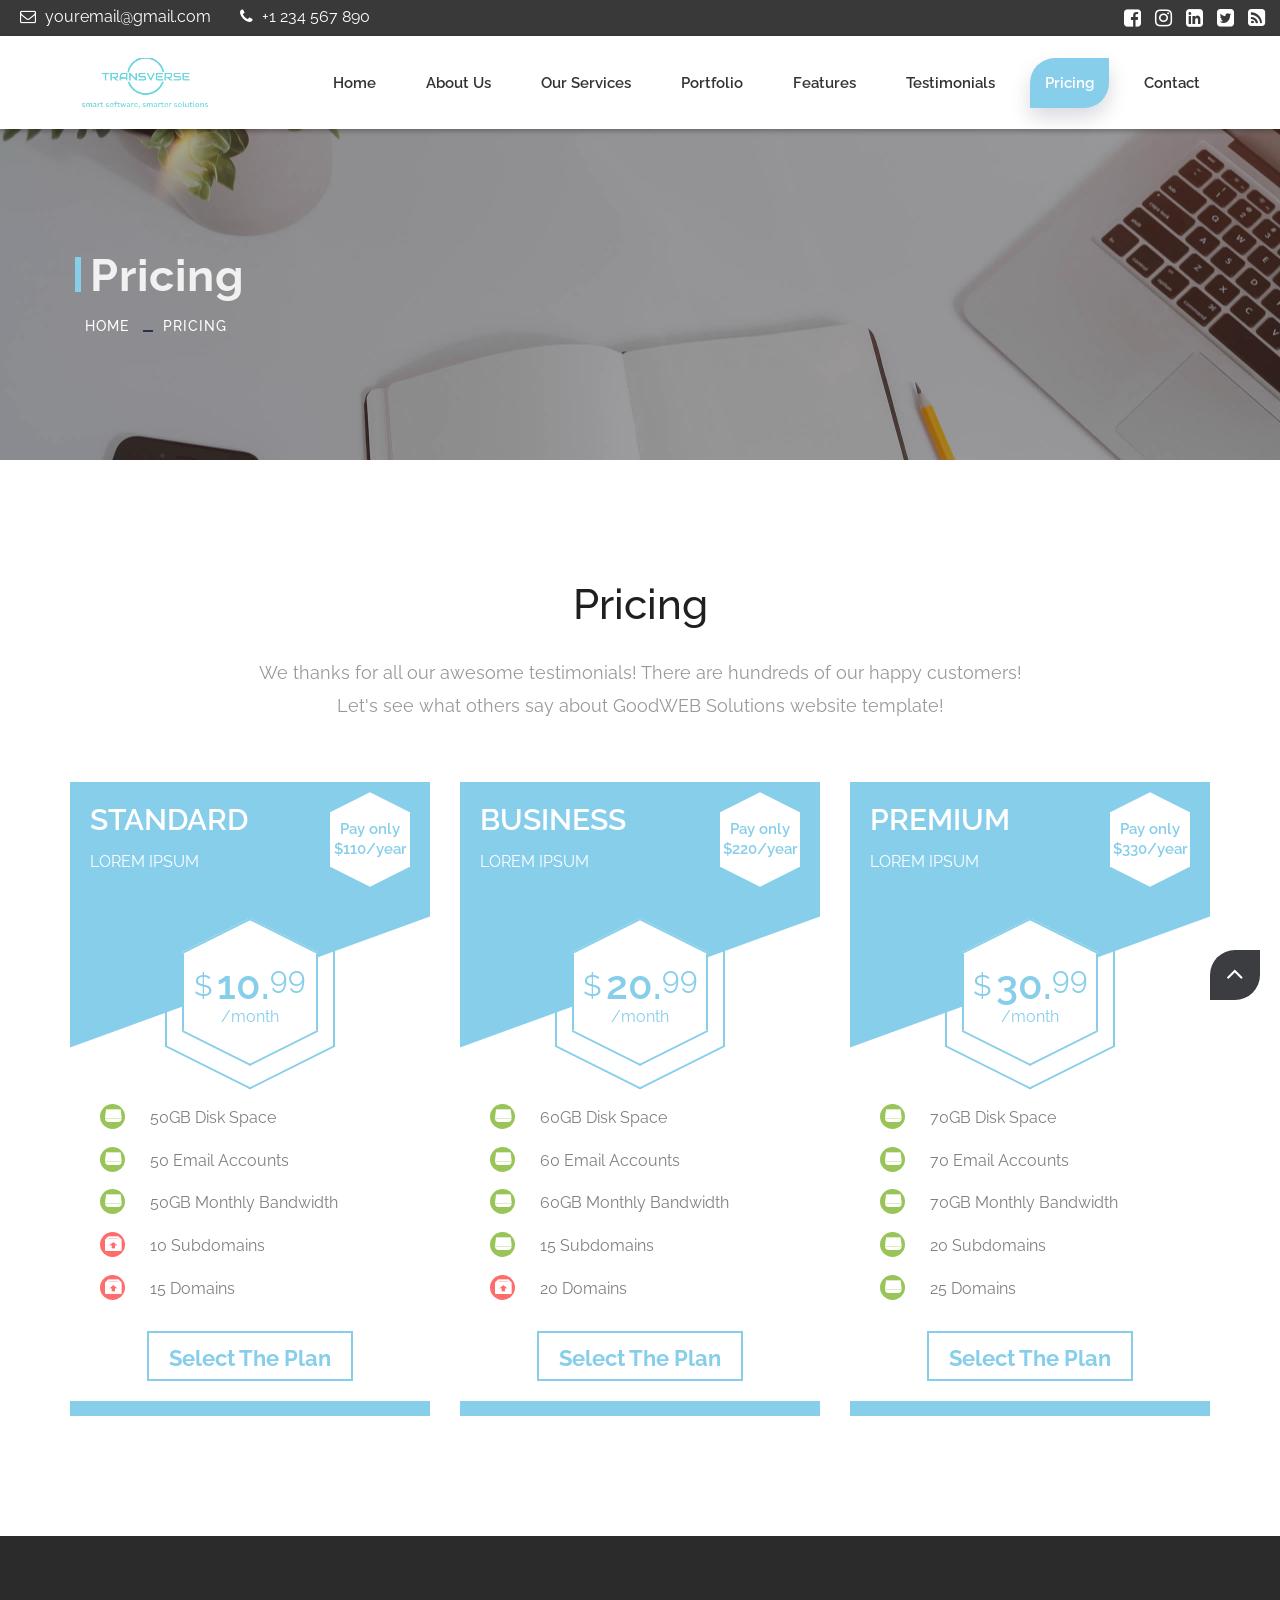
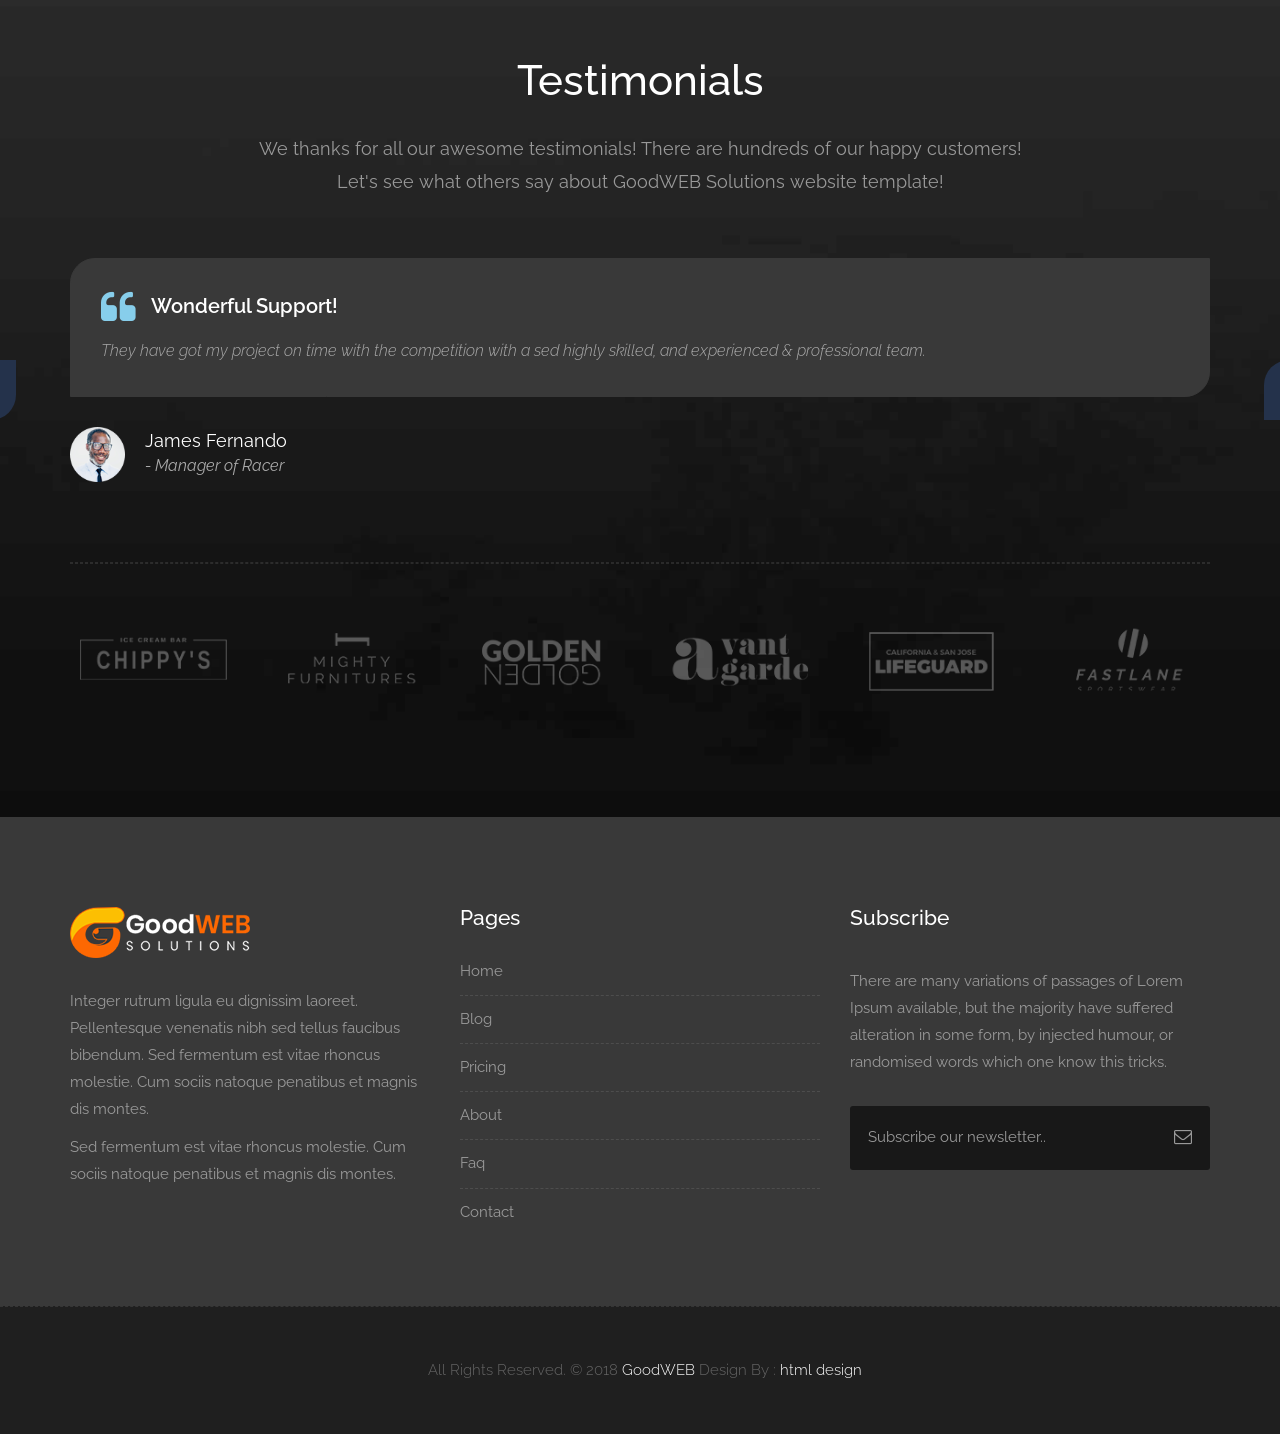
<file: pricing.html>
<!DOCTYPE html>
<html lang="en">

    <!-- Basic -->
    <meta charset="utf-8">
    <meta http-equiv="X-UA-Compatible" content="IE=edge">   
   
    <!-- Mobile Metas -->
    <meta name="viewport" content="width=device-width, minimum-scale=1.0, maximum-scale=1.0, user-scalable=no">
 
     <!-- Site Metas -->
    <title>GoodWEB Solutions - Responsive HTML5 Landing Page Template</title>  
    <meta name="keywords" content="">
    <meta name="description" content="">
    <meta name="author" content="">

    <!-- Site Icons -->
    <link rel="shortcut icon" href="images/favicon.ico" type="image/x-icon" />
    <link rel="apple-touch-icon" href="images/apple-touch-icon.png">

    <!-- Bootstrap CSS -->
    <link rel="stylesheet" href="css/bootstrap.min.css">
    <!-- Site CSS -->
    <link rel="stylesheet" href="style.css">
    <!-- Responsive CSS -->
    <link rel="stylesheet" href="css/responsive.css">
    <!-- Custom CSS -->
    <link rel="stylesheet" href="css/custom.css">

    <!-- Modernizer for Portfolio -->
    <script src="js/modernizer.js"></script>

    <!--[if lt IE 9]>
      <script src="https://oss.maxcdn.com/libs/html5shiv/3.7.0/html5shiv.js"></script>
      <script src="https://oss.maxcdn.com/libs/respond.js/1.4.2/respond.min.js"></script>
    <![endif]-->

</head>
<body>

    <!-- LOADER -->
    <div id="preloader">
        <div class="loader">
			<div class="loader__bar"></div>
			<div class="loader__bar"></div>
			<div class="loader__bar"></div>
			<div class="loader__bar"></div>
			<div class="loader__bar"></div>
			<div class="loader__ball"></div>
		</div>
    </div><!-- end loader -->
    <!-- END LOADER -->
    
	<div class="top-bar">
		<div class="container-fluid">
			<div class="row">
				<div class="col-md-6 col-sm-6">
					<div class="left-top">
						<div class="email-box">
							<a href="#"><i class="fa fa-envelope-o" aria-hidden="true"></i> youremail@gmail.com</a>
						</div>
						<div class="phone-box">
							<a href="tel:1234567890"><i class="fa fa-phone" aria-hidden="true"></i> +1 234 567 890</a>
						</div>
					</div>
				</div>
				<div class="col-md-6 col-sm-6">
					<div class="right-top">
						<div class="social-box">
							<ul>
								<li><a href="#"><i class="fa fa-facebook-square" aria-hidden="true"></i></a></li>
								<li><a href="#"><i class="fa fa-instagram" aria-hidden="true"></i></a></li>
								<li><a href="#"><i class="fa fa-linkedin-square" aria-hidden="true"></i></a></li>
								<li><a href="#"><i class="fa fa-twitter-square" aria-hidden="true"></i></a></li>
								<li><a href="#"><i class="fa fa-rss-square" aria-hidden="true"></i></a></li>
							<ul>
						</div>
					</div>
				</div>
			</div>
		</div>
	</div>
    <header class="header header_style_01">
        <nav class="megamenu navbar navbar-default">
            <div class="container-fluid">
                <div class="navbar-header">
                    <button type="button" class="navbar-toggle collapsed" data-toggle="collapse" data-target="#navbar" aria-expanded="false" aria-controls="navbar">
                        <span class="sr-only">Toggle navigation</span>
                        <span class="icon-bar"></span>
                        <span class="icon-bar"></span>
                        <span class="icon-bar"></span>
                    </button>
                    <a class="navbar-brand" href="index.html"><img src="images/logos/logo.png" alt="image"></a>
                </div>
                <div id="navbar" class="navbar-collapse collapse">
                    <ul class="nav navbar-nav navbar-right">
                        <li><a href="index.html">Home</a></li>
                        <li><a href="about-us.html">About us</a></li>
                        <li><a href="services.html">Our Services</a></li>
                        <li><a href="portfolio.html">Portfolio</a></li>
                        <li><a href="features.html">Features</a></li>
                        <li><a href="testimonials.html">Testimonials</a></li>
                        <li><a class="active" href="pricing.html">Pricing</a></li>
						<li><a href="contact.html">Contact</a></li>
                    </ul>
                </div>
            </div>
        </nav>
    </header>

   	<div class="banner-area banner-bg-1">
		<div class="container">
			<div class="row">
				<div class="col-md-12">
					<div class="banner">
						<h2>Pricing</h2>
						<ul class="page-title-link">
							<li><a href="#">Home</a></li>
							<li><a href="#">Pricing</a></li>
						</ul>
					</div>
				</div>
			</div>
		</div>
	</div>

    <div id="about" class="section wb">
        <div class="container">
			<div class="section-title text-center">
                <h3>Pricing</h3>
                <p class="lead">We thanks for all our awesome testimonials! There are hundreds of our happy customers! <br>Let's see what others say about GoodWEB Solutions website template!</p>
            </div><!-- end title -->
			
            <div class="row">
                <div class="col-md-4 col-sm-6">
                    <div class="pricingTable">
                        <div class="pricingTable-header">
                            <h3 class="title">Standard</h3>
                            <span class="sub-title">Lorem ipsum</span>
                            <span class="year">Pay only <br>$110/year</span>
                        </div>
                        <div class="price-value">
                            <div class="value">
                                <span class="currency">$</span>
                                <span class="amount">10.<span>99</span></span>
                                <span class="month">/month</span>
                            </div>
                        </div>
                        <ul class="pricing-content">
                            <li>50GB Disk Space</li>
                            <li>50 Email Accounts</li>
                            <li>50GB Monthly Bandwidth</li>
                            <li class="disable">10 Subdomains</li>
                            <li class="disable">15 Domains</li>
                        </ul>
                        <a href="#" class="pricingTable-signup">Select the plan </a>
                    </div>
                </div>

                <div class="col-md-4 col-sm-6">
                    <div class="pricingTable purple">
                        <div class="pricingTable-header">
                            <h3 class="title">Business</h3>
                            <span class="sub-title">Lorem ipsum</span>
                            <span class="year">Pay only <br>$220/year</span>
                        </div>
                        <div class="price-value">
                            <div class="value">
                                <span class="currency">$</span>
                                <span class="amount">20.<span>99</span></span>
                                <span class="month">/month</span>
                            </div>
                        </div>
                        <ul class="pricing-content">
                            <li>60GB Disk Space</li>
                            <li>60 Email Accounts</li>
                            <li>60GB Monthly Bandwidth</li>
                            <li>15 Subdomains</li>
                            <li class="disable">20 Domains</li>
                        </ul>
                        <a href="#" class="pricingTable-signup">Select the plan </a>
                    </div>
                </div>

                <div class="col-md-4 col-sm-6">
                    <div class="pricingTable blue">
                        <div class="pricingTable-header">
                            <h3 class="title">Premium</h3>
                            <span class="sub-title">Lorem ipsum</span>
                            <span class="year">Pay only <br>$330/year</span>
                        </div>
                        <div class="price-value">
                            <div class="value">
                                <span class="currency">$</span>
                                <span class="amount">30.<span>99</span></span>
                                <span class="month">/month</span>
                            </div>
                        </div>
                        <ul class="pricing-content">
                            <li>70GB Disk Space</li>
                            <li>70 Email Accounts</li>
                            <li>70GB Monthly Bandwidth</li>
                            <li>20 Subdomains</li>
                            <li>25 Domains</li>
                        </ul>
                        <a href="#" class="pricingTable-signup">Select the plan </a>
                    </div>
                </div>
            </div><!-- end row -->
        </div><!-- end container -->
    </div><!-- end section -->

    <div id="testimonials" class="parallax section db parallax-off" style="background-image:url('uploads/parallax_03.jpg');">
        <div class="container">
            <div class="section-title text-center">
                <h3>Testimonials</h3>
                <p class="lead">We thanks for all our awesome testimonials! There are hundreds of our happy customers! <br>Let's see what others say about GoodWEB Solutions website template!</p>
            </div><!-- end title -->

            <div class="row">
                <div class="col-md-12 col-sm-12">
                    <div class="testi-carousel owl-carousel owl-theme">
                        <div class="testimonial clearfix">
                            <div class="desc">
                                <h3><i class="fa fa-quote-left"></i> Wonderful Support!</h3>
                                <p class="lead">They have got my project on time with the competition with a sed highly skilled, and experienced & professional team.</p>
                            </div>
                            <div class="testi-meta">
                                <img src="uploads/testi_01.png" alt="" class="img-responsive alignleft">
                                <h4>James Fernando <small>- Manager of Racer</small></h4>
                            </div>
                            <!-- end testi-meta -->
                        </div>
                        <!-- end testimonial -->

                        <div class="testimonial clearfix">
                            <div class="desc">
                                <h3><i class="fa fa-quote-left"></i> Awesome Services!</h3>
                                <p class="lead">Explain to you how all this mistaken idea of denouncing pleasure and praising pain was born and I will give you completed.</p>
                            </div>
                            <div class="testi-meta">
                                <img src="uploads/testi_02.png" alt="" class="img-responsive alignleft">
                                <h4>Jacques Philips <small>- Designer</small></h4>
                            </div>
                            <!-- end testi-meta -->
                        </div>
                        <!-- end testimonial -->

                        <div class="testimonial clearfix">
                            <div class="desc">
                                <h3><i class="fa fa-quote-left"></i> Great & Talented Team!</h3>
                                <p class="lead">The master-builder of human happines no one rejects, dislikes avoids pleasure itself, because it is very pursue pleasure. </p>
                            </div>
                            <div class="testi-meta">
                                <img src="uploads/testi_03.png" alt="" class="img-responsive alignleft">
                                <h4>Venanda Mercy <small>- Newyork City</small></h4>
                            </div>
                            <!-- end testi-meta -->
                        </div>
                        <!-- end testimonial -->
                        <div class="testimonial clearfix">
                            <div class="desc">
                                <h3><i class="fa fa-quote-left"></i> Wonderful Support!</h3>
                                <p class="lead">They have got my project on time with the competition with a sed highly skilled, and experienced & professional team.</p>
                            </div>
                            <div class="testi-meta">
                                <img src="uploads/testi_01.png" alt="" class="img-responsive alignleft">
                                <h4>James Fernando <small>- Manager of Racer</small></h4>
                            </div>
                            <!-- end testi-meta -->
                        </div>
                        <!-- end testimonial -->

                        <div class="testimonial clearfix">
                            <div class="desc">
                                <h3><i class="fa fa-quote-left"></i> Awesome Services!</h3>
                                <p class="lead">Explain to you how all this mistaken idea of denouncing pleasure and praising pain was born and I will give you completed.</p>
                            </div>
                            <div class="testi-meta">
                                <img src="uploads/testi_02.png" alt="" class="img-responsive alignleft">
                                <h4>Jacques Philips <small>- Designer</small></h4>
                            </div>
                            <!-- end testi-meta -->
                        </div>
                        <!-- end testimonial -->

                        <div class="testimonial clearfix">
                            <div class="desc">
                                <h3><i class="fa fa-quote-left"></i> Great & Talented Team!</h3>
                                <p class="lead">The master-builder of human happines no one rejects, dislikes avoids pleasure itself, because it is very pursue pleasure. </p>
                            </div>
                            <div class="testi-meta">
                                <img src="uploads/testi_03.png" alt="" class="img-responsive alignleft">
                                <h4>Venanda Mercy <small>- Newyork City</small></h4>
                            </div>
                            <!-- end testi-meta -->
                        </div><!-- end testimonial -->
                    </div><!-- end carousel -->
                </div><!-- end col -->
            </div><!-- end row -->

            <hr class="hr1">

            <div class="row logos">
                <div class="col-md-2 col-sm-2 col-xs-6 wow fadeInUp">
                    <a href="#"><img src="uploads/logo_01.png" alt="" class="img-repsonsive"></a>
                </div>
                <div class="col-md-2 col-sm-2 col-xs-6 wow fadeInUp">
                    <a href="#"><img src="uploads/logo_02.png" alt="" class="img-repsonsive"></a>
                </div>
                <div class="col-md-2 col-sm-2 col-xs-6 wow fadeInUp">
                    <a href="#"><img src="uploads/logo_03.png" alt="" class="img-repsonsive"></a>
                </div>
                <div class="col-md-2 col-sm-2 col-xs-6 wow fadeInUp">
                    <a href="#"><img src="uploads/logo_04.png" alt="" class="img-repsonsive"></a>
                </div>
                <div class="col-md-2 col-sm-2 col-xs-6 wow fadeInUp">
                    <a href="#"><img src="uploads/logo_05.png" alt="" class="img-repsonsive"></a>
                </div>
                <div class="col-md-2 col-sm-2 col-xs-6 wow fadeInUp">
                    <a href="#"><img src="uploads/logo_06.png" alt="" class="img-repsonsive"></a>
                </div>
            </div><!-- end row -->

        </div><!-- end container -->
    </div><!-- end section -->

    <footer class="footer">
        <div class="container">
            <div class="row">
                <div class="col-md-4 col-sm-4 col-xs-12">
                    <div class="widget clearfix">
                        <div class="widget-title">
                            <img src="images/logos/logo-2.png" alt="" />
                        </div>
                        <p> Integer rutrum ligula eu dignissim laoreet. Pellentesque venenatis nibh sed tellus faucibus bibendum. Sed fermentum est vitae rhoncus molestie. Cum sociis natoque penatibus et magnis dis montes.</p>
                        <p>Sed fermentum est vitae rhoncus molestie. Cum sociis natoque penatibus et magnis dis montes.</p>
                    </div><!-- end clearfix -->
                </div><!-- end col -->

				<div class="col-md-4 col-sm-4 col-xs-12">
                    <div class="widget clearfix">
                        <div class="widget-title">
                            <h3>Pages</h3>
                        </div>

                        <ul class="footer-links hov">
                            <li><a href="#">Home <span class="icon icon-arrow-right2"></span></a></li>
							<li><a href="#">Blog <span class="icon icon-arrow-right2"></span></a></li>
							<li><a href="#">Pricing <span class="icon icon-arrow-right2"></span></a></li>
							<li><a href="#">About <span class="icon icon-arrow-right2"></span></a></li>
							<li><a href="#">Faq <span class="icon icon-arrow-right2"></span></a></li>
							<li><a href="#">Contact <span class="icon icon-arrow-right2"></span></a></li>
                        </ul><!-- end links -->
                    </div><!-- end clearfix -->
                </div><!-- end col -->
				
                <div class="col-md-4 col-sm-4 col-xs-12">
                    <div class="footer-distributed widget clearfix">
                        <div class="widget-title">
                            <h3>Subscribe</h3>
							<p>There are many variations of passages of Lorem Ipsum available, but the majority have suffered alteration in some form, by injected humour, or randomised words which one know this tricks.</p>
                        </div>
						
						<div class="footer-right">
							<form method="get" action="#">
								<input placeholder="Subscribe our newsletter.." name="search">
								<i class="fa fa-envelope-o"></i>
							</form>
						</div>                        
                    </div><!-- end clearfix -->
                </div><!-- end col -->
            </div><!-- end row -->
        </div><!-- end container -->
    </footer><!-- end footer -->

    <div class="copyrights">
        <div class="container">
            <div class="footer-distributed">
                <div class="footer-left">                   
                    <p class="footer-company-name">All Rights Reserved. &copy; 2018 <a href="#">GoodWEB</a> Design By : 
					<a href="https://html.design/">html design</a></p>
                </div>

                
            </div>
        </div><!-- end container -->
    </div><!-- end copyrights -->

    <a href="#" id="scroll-to-top" class="dmtop global-radius"><i class="fa fa-angle-up"></i></a>

    <!-- ALL JS FILES -->
    <script src="js/all.js"></script>
    <!-- ALL PLUGINS -->
    <script src="js/custom.js"></script>
    <script src="js/portfolio.js"></script>
    <script src="js/hoverdir.js"></script>    

</body>
</html>
</file>
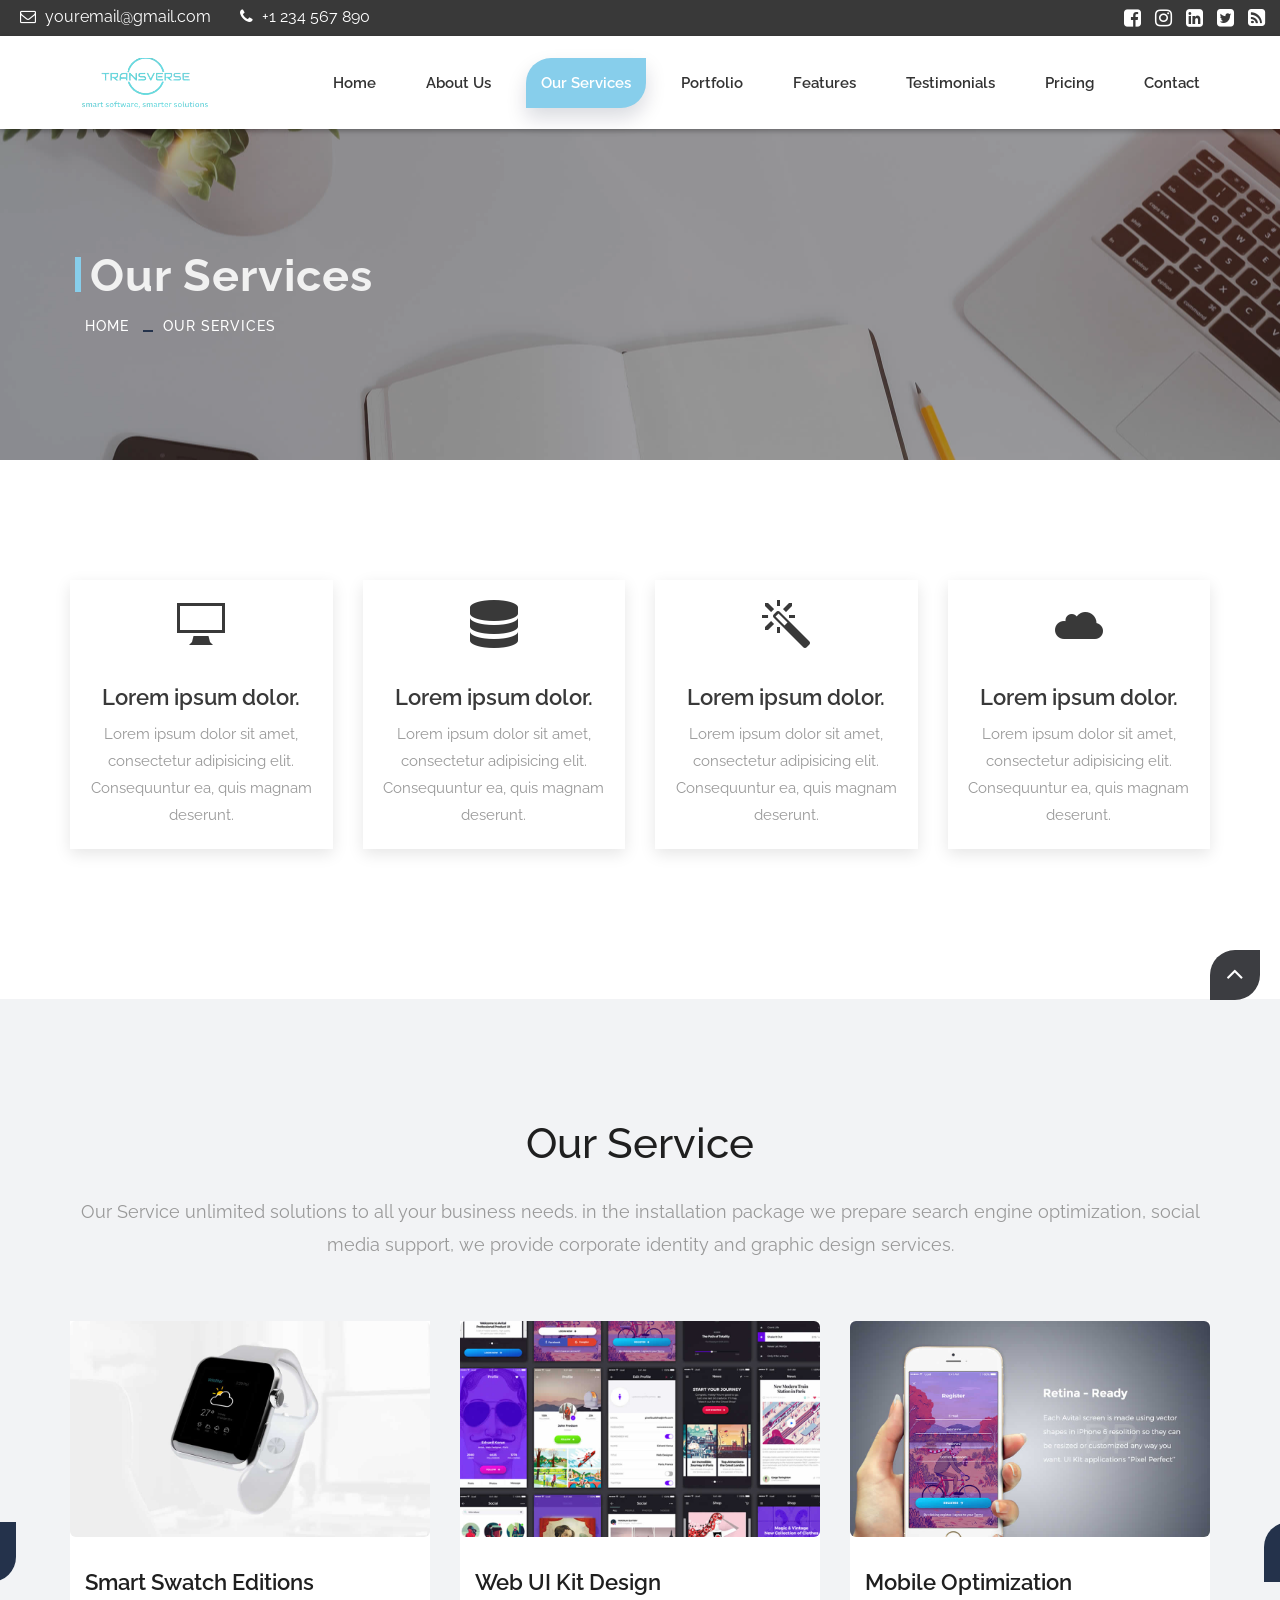
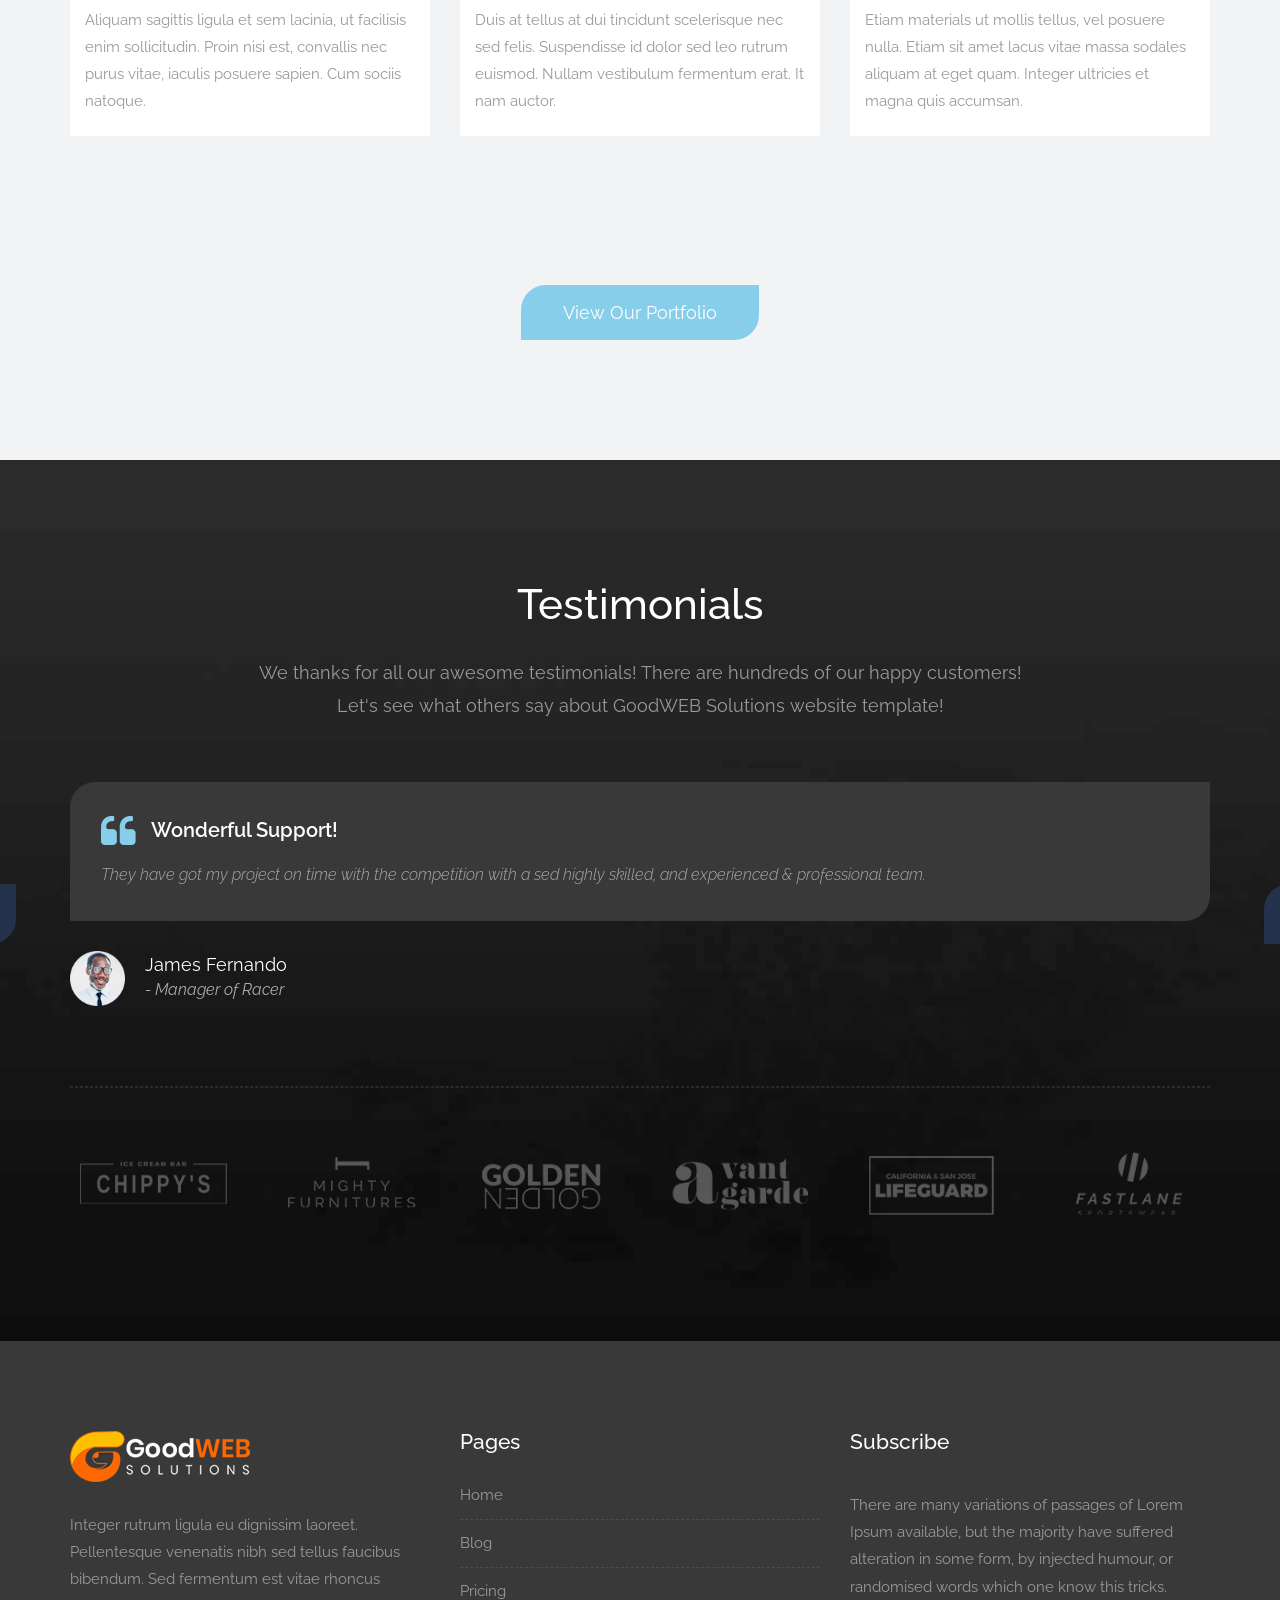
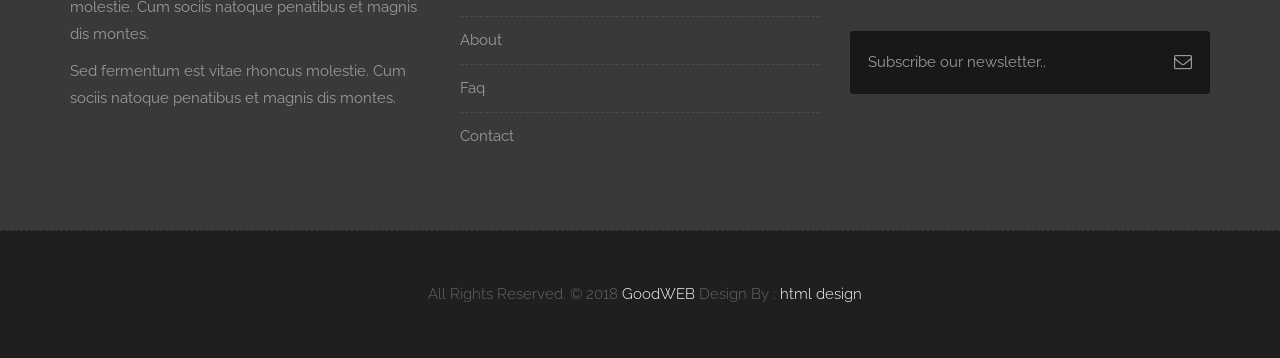
<file: services.html>
<!DOCTYPE html>
<html lang="en">

    <!-- Basic -->
    <meta charset="utf-8">
    <meta http-equiv="X-UA-Compatible" content="IE=edge">   
   
    <!-- Mobile Metas -->
    <meta name="viewport" content="width=device-width, minimum-scale=1.0, maximum-scale=1.0, user-scalable=no">
 
     <!-- Site Metas -->
    <title>GoodWEB Solutions - Responsive HTML5 Landing Page Template</title>  
    <meta name="keywords" content="">
    <meta name="description" content="">
    <meta name="author" content="">

    <!-- Site Icons -->
    <link rel="shortcut icon" href="images/favicon.ico" type="image/x-icon" />
    <link rel="apple-touch-icon" href="images/apple-touch-icon.png">

    <!-- Bootstrap CSS -->
    <link rel="stylesheet" href="css/bootstrap.min.css">
    <!-- Site CSS -->
    <link rel="stylesheet" href="style.css">
    <!-- Responsive CSS -->
    <link rel="stylesheet" href="css/responsive.css">
    <!-- Custom CSS -->
    <link rel="stylesheet" href="css/custom.css">

    <!-- Modernizer for Portfolio -->
    <script src="js/modernizer.js"></script>

    <!--[if lt IE 9]>
      <script src="https://oss.maxcdn.com/libs/html5shiv/3.7.0/html5shiv.js"></script>
      <script src="https://oss.maxcdn.com/libs/respond.js/1.4.2/respond.min.js"></script>
    <![endif]-->

</head>
<body>

    <!-- LOADER -->
    <div id="preloader">
        <div class="loader">
			<div class="loader__bar"></div>
			<div class="loader__bar"></div>
			<div class="loader__bar"></div>
			<div class="loader__bar"></div>
			<div class="loader__bar"></div>
			<div class="loader__ball"></div>
		</div>
    </div><!-- end loader -->
    <!-- END LOADER -->
    
	<div class="top-bar">
		<div class="container-fluid">
			<div class="row">
				<div class="col-md-6 col-sm-6">
					<div class="left-top">
						<div class="email-box">
							<a href="#"><i class="fa fa-envelope-o" aria-hidden="true"></i> youremail@gmail.com</a>
						</div>
						<div class="phone-box">
							<a href="tel:1234567890"><i class="fa fa-phone" aria-hidden="true"></i> +1 234 567 890</a>
						</div>
					</div>
				</div>
				<div class="col-md-6 col-sm-6">
					<div class="right-top">
						<div class="social-box">
							<ul>
								<li><a href="#"><i class="fa fa-facebook-square" aria-hidden="true"></i></a></li>
								<li><a href="#"><i class="fa fa-instagram" aria-hidden="true"></i></a></li>
								<li><a href="#"><i class="fa fa-linkedin-square" aria-hidden="true"></i></a></li>
								<li><a href="#"><i class="fa fa-twitter-square" aria-hidden="true"></i></a></li>
								<li><a href="#"><i class="fa fa-rss-square" aria-hidden="true"></i></a></li>
							<ul>
						</div>
					</div>
				</div>
			</div>
		</div>
	</div>
    <header class="header header_style_01">
        <nav class="megamenu navbar navbar-default">
            <div class="container-fluid">
                <div class="navbar-header">
                    <button type="button" class="navbar-toggle collapsed" data-toggle="collapse" data-target="#navbar" aria-expanded="false" aria-controls="navbar">
                        <span class="sr-only">Toggle navigation</span>
                        <span class="icon-bar"></span>
                        <span class="icon-bar"></span>
                        <span class="icon-bar"></span>
                    </button>
                    <a class="navbar-brand" href="index.html"><img src="images/logos/logo.png" alt="image"></a>
                </div>
                <div id="navbar" class="navbar-collapse collapse">
                    <ul class="nav navbar-nav navbar-right">
                        <li><a href="index.html">Home</a></li>
                        <li><a href="about-us.html">About us</a></li>
                        <li><a class="active" href="services.html">Our Services</a></li>
                        <li><a href="portfolio.html">Portfolio</a></li>
                        <li><a href="features.html">Features</a></li>
                        <li><a href="testimonials.html">Testimonials</a></li>
                        <li><a href="pricing.html">Pricing</a></li>
						<li><a href="contact.html">Contact</a></li>
                    </ul>
                </div>
            </div>
        </nav>
    </header>

   	<div class="banner-area banner-bg-1">
		<div class="container">
			<div class="row">
				<div class="col-md-12">
					<div class="banner">
						<h2>Our Services</h2>
						<ul class="page-title-link">
							<li><a href="#">Home</a></li>
							<li><a href="#">Our Services</a></li>
						</ul>
					</div>
				</div>
			</div>
		</div>
	</div>

    <div id="about" class="section wb">
        <div class="container">
           <div class="row text-center">
				<div class="col-md-3 col-sm-6">
					<div class="about-item">
						<div class="about-icon">
							<span class="icon icon-display"></span>
						</div>
						<div class="about-text">
							<h3> <a href="#">Lorem ipsum dolor. </a></h3>
							<p>Lorem ipsum dolor sit amet, consectetur adipisicing elit. Consequuntur ea, quis magnam deserunt. </p>
						</div>
					</div>
				</div>
				<div class="col-md-3 col-sm-6">
					<div class="about-item">
						<div class="about-icon">
							<span class="icon icon-database"></span>
						</div>
						<div class="about-text">
							<h3> <a href="#">Lorem ipsum dolor. </a></h3>
							<p>Lorem ipsum dolor sit amet, consectetur adipisicing elit. Consequuntur ea, quis magnam deserunt. </p>
						</div>
					</div>
				</div>
				<div class="col-md-3 col-sm-6">
					<div class="about-item">
						<div class="about-icon">
							<span class="icon icon-magic-wand"></span>
						</div>
						<div class="about-text">
							<h3> <a href="#">Lorem ipsum dolor. </a></h3>
							<p>Lorem ipsum dolor sit amet, consectetur adipisicing elit. Consequuntur ea, quis magnam deserunt. </p>
						</div>
					</div>
				</div>
				<div class="col-md-3 col-sm-6">
					<div class="about-item">
						<div class="about-icon">
							<span class="icon icon-cloud"></span>
						</div>
						<div class="about-text">
							<h3> <a href="#">Lorem ipsum dolor. </a></h3>
							<p>Lorem ipsum dolor sit amet, consectetur adipisicing elit. Consequuntur ea, quis magnam deserunt. </p>
						</div>
					</div>
				</div>
			</div>
        </div><!-- end container -->
    </div><!-- end section -->
	
	<div id="services" class="parallax section lb">
        <div class="container">
            <div class="section-title text-center">
                <h3>Our Service</h3>
                <p class="lead">Our Service unlimited solutions to all your business needs. in the installation package we prepare search engine optimization, social media support, we provide corporate identity and graphic design services.</p>
            </div><!-- end title -->

            <div class="owl-services owl-carousel owl-theme">
                <div class="service-widget">
                    <div class="post-media wow fadeIn">
                        <a href="uploads/service_01.jpg" data-rel="prettyPhoto[gal]" class="hoverbutton global-radius"><i class="flaticon-unlink"></i></a>
                        <img src="uploads/service_01.jpg" alt="" class="img-responsive img-rounded">
                    </div>
					<div class="service-dit">
						<h3>Smart Swatch Editions</h3>
						<p>Aliquam sagittis ligula et sem lacinia, ut facilisis enim sollicitudin. Proin nisi est, convallis nec purus vitae, iaculis posuere sapien. Cum sociis natoque.</p>
					</div>
                </div>
                <!-- end service -->

                <div class="service-widget">
                    <div class="post-media wow fadeIn">
                        <a href="uploads/service_02.jpg" data-rel="prettyPhoto[gal]" class="hoverbutton global-radius"><i class="flaticon-unlink"></i></a>
                        <img src="uploads/service_02.jpg" alt="" class="img-responsive img-rounded">
                    </div>
					<div class="service-dit">
						<h3>Web UI Kit Design</h3>
						<p>Duis at tellus at dui tincidunt scelerisque nec sed felis. Suspendisse id dolor sed leo rutrum euismod. Nullam vestibulum fermentum erat. It nam auctor. </p>
					</div>
                </div>
                <!-- end service -->

                <div class="service-widget">
                    <div class="post-media wow fadeIn">
                        <a href="uploads/service_03.jpg" data-rel="prettyPhoto[gal]" class="hoverbutton global-radius"><i class="flaticon-unlink"></i></a>
                        <img src="uploads/service_03.jpg" alt="" class="img-responsive img-rounded">
                    </div>
					<div class="service-dit">
						<h3>Mobile Optimization</h3>
						<p>Etiam materials ut mollis tellus, vel posuere nulla. Etiam sit amet lacus vitae massa sodales aliquam at eget quam. Integer ultricies et magna quis accumsan.</p>
					</div>
                </div>
                <!-- end service -->

                <div class="service-widget">
                    <div class="post-media wow fadeIn">
                        <a href="uploads/service_04.jpg" data-rel="prettyPhoto[gal]" class="hoverbutton global-radius"><i class="flaticon-unlink"></i></a>
                        <img src="uploads/service_04.jpg" alt="" class="img-responsive img-rounded">
                    </div>
					<div class="service-dit">
						<h3>Digital Design for Mac</h3>
						<p>Praesent in neque congue sapien lobortis faucibus id eget erat. <br>Pellentesque maximus rutrum felis. Interdum et malesuada fames ac ante ipsum primis in faucibus.</p>
					</div>
                </div>
                <!-- end service -->
            </div><!-- end row -->

            <hr class="hr1">

            <div class="text-center">
                <a data-scroll href="#portfolio" class="btn btn-light btn-radius btn-brd">View Our Portfolio</a>
            </div>
        </div><!-- end container -->
    </div><!-- end section -->

    <div id="testimonials" class="parallax section db parallax-off" style="background-image:url('uploads/parallax_03.jpg');">
        <div class="container">
            <div class="section-title text-center">
                <h3>Testimonials</h3>
                <p class="lead">We thanks for all our awesome testimonials! There are hundreds of our happy customers! <br>Let's see what others say about GoodWEB Solutions website template!</p>
            </div><!-- end title -->

            <div class="row">
                <div class="col-md-12 col-sm-12">
                    <div class="testi-carousel owl-carousel owl-theme">
                        <div class="testimonial clearfix">
                            <div class="desc">
                                <h3><i class="fa fa-quote-left"></i> Wonderful Support!</h3>
                                <p class="lead">They have got my project on time with the competition with a sed highly skilled, and experienced & professional team.</p>
                            </div>
                            <div class="testi-meta">
                                <img src="uploads/testi_01.png" alt="" class="img-responsive alignleft">
                                <h4>James Fernando <small>- Manager of Racer</small></h4>
                            </div>
                            <!-- end testi-meta -->
                        </div>
                        <!-- end testimonial -->

                        <div class="testimonial clearfix">
                            <div class="desc">
                                <h3><i class="fa fa-quote-left"></i> Awesome Services!</h3>
                                <p class="lead">Explain to you how all this mistaken idea of denouncing pleasure and praising pain was born and I will give you completed.</p>
                            </div>
                            <div class="testi-meta">
                                <img src="uploads/testi_02.png" alt="" class="img-responsive alignleft">
                                <h4>Jacques Philips <small>- Designer</small></h4>
                            </div>
                            <!-- end testi-meta -->
                        </div>
                        <!-- end testimonial -->

                        <div class="testimonial clearfix">
                            <div class="desc">
                                <h3><i class="fa fa-quote-left"></i> Great & Talented Team!</h3>
                                <p class="lead">The master-builder of human happines no one rejects, dislikes avoids pleasure itself, because it is very pursue pleasure. </p>
                            </div>
                            <div class="testi-meta">
                                <img src="uploads/testi_03.png" alt="" class="img-responsive alignleft">
                                <h4>Venanda Mercy <small>- Newyork City</small></h4>
                            </div>
                            <!-- end testi-meta -->
                        </div>
                        <!-- end testimonial -->
                        <div class="testimonial clearfix">
                            <div class="desc">
                                <h3><i class="fa fa-quote-left"></i> Wonderful Support!</h3>
                                <p class="lead">They have got my project on time with the competition with a sed highly skilled, and experienced & professional team.</p>
                            </div>
                            <div class="testi-meta">
                                <img src="uploads/testi_01.png" alt="" class="img-responsive alignleft">
                                <h4>James Fernando <small>- Manager of Racer</small></h4>
                            </div>
                            <!-- end testi-meta -->
                        </div>
                        <!-- end testimonial -->

                        <div class="testimonial clearfix">
                            <div class="desc">
                                <h3><i class="fa fa-quote-left"></i> Awesome Services!</h3>
                                <p class="lead">Explain to you how all this mistaken idea of denouncing pleasure and praising pain was born and I will give you completed.</p>
                            </div>
                            <div class="testi-meta">
                                <img src="uploads/testi_02.png" alt="" class="img-responsive alignleft">
                                <h4>Jacques Philips <small>- Designer</small></h4>
                            </div>
                            <!-- end testi-meta -->
                        </div>
                        <!-- end testimonial -->

                        <div class="testimonial clearfix">
                            <div class="desc">
                                <h3><i class="fa fa-quote-left"></i> Great & Talented Team!</h3>
                                <p class="lead">The master-builder of human happines no one rejects, dislikes avoids pleasure itself, because it is very pursue pleasure. </p>
                            </div>
                            <div class="testi-meta">
                                <img src="uploads/testi_03.png" alt="" class="img-responsive alignleft">
                                <h4>Venanda Mercy <small>- Newyork City</small></h4>
                            </div>
                            <!-- end testi-meta -->
                        </div><!-- end testimonial -->
                    </div><!-- end carousel -->
                </div><!-- end col -->
            </div><!-- end row -->

            <hr class="hr1">

            <div class="row logos">
                <div class="col-md-2 col-sm-2 col-xs-6 wow fadeInUp">
                    <a href="#"><img src="uploads/logo_01.png" alt="" class="img-repsonsive"></a>
                </div>
                <div class="col-md-2 col-sm-2 col-xs-6 wow fadeInUp">
                    <a href="#"><img src="uploads/logo_02.png" alt="" class="img-repsonsive"></a>
                </div>
                <div class="col-md-2 col-sm-2 col-xs-6 wow fadeInUp">
                    <a href="#"><img src="uploads/logo_03.png" alt="" class="img-repsonsive"></a>
                </div>
                <div class="col-md-2 col-sm-2 col-xs-6 wow fadeInUp">
                    <a href="#"><img src="uploads/logo_04.png" alt="" class="img-repsonsive"></a>
                </div>
                <div class="col-md-2 col-sm-2 col-xs-6 wow fadeInUp">
                    <a href="#"><img src="uploads/logo_05.png" alt="" class="img-repsonsive"></a>
                </div>
                <div class="col-md-2 col-sm-2 col-xs-6 wow fadeInUp">
                    <a href="#"><img src="uploads/logo_06.png" alt="" class="img-repsonsive"></a>
                </div>
            </div><!-- end row -->

        </div><!-- end container -->
    </div><!-- end section -->

    <footer class="footer">
        <div class="container">
            <div class="row">
                <div class="col-md-4 col-sm-4 col-xs-12">
                    <div class="widget clearfix">
                        <div class="widget-title">
                            <img src="images/logos/logo-2.png" alt="" />
                        </div>
                        <p> Integer rutrum ligula eu dignissim laoreet. Pellentesque venenatis nibh sed tellus faucibus bibendum. Sed fermentum est vitae rhoncus molestie. Cum sociis natoque penatibus et magnis dis montes.</p>
                        <p>Sed fermentum est vitae rhoncus molestie. Cum sociis natoque penatibus et magnis dis montes.</p>
                    </div><!-- end clearfix -->
                </div><!-- end col -->

				<div class="col-md-4 col-sm-4 col-xs-12">
                    <div class="widget clearfix">
                        <div class="widget-title">
                            <h3>Pages</h3>
                        </div>

                        <ul class="footer-links hov">
                            <li><a href="#">Home <span class="icon icon-arrow-right2"></span></a></li>
							<li><a href="#">Blog <span class="icon icon-arrow-right2"></span></a></li>
							<li><a href="#">Pricing <span class="icon icon-arrow-right2"></span></a></li>
							<li><a href="#">About <span class="icon icon-arrow-right2"></span></a></li>
							<li><a href="#">Faq <span class="icon icon-arrow-right2"></span></a></li>
							<li><a href="#">Contact <span class="icon icon-arrow-right2"></span></a></li>
                        </ul><!-- end links -->
                    </div><!-- end clearfix -->
                </div><!-- end col -->
				
                <div class="col-md-4 col-sm-4 col-xs-12">
                    <div class="footer-distributed widget clearfix">
                        <div class="widget-title">
                            <h3>Subscribe</h3>
							<p>There are many variations of passages of Lorem Ipsum available, but the majority have suffered alteration in some form, by injected humour, or randomised words which one know this tricks.</p>
                        </div>
						
						<div class="footer-right">
							<form method="get" action="#">
								<input placeholder="Subscribe our newsletter.." name="search">
								<i class="fa fa-envelope-o"></i>
							</form>
						</div>                        
                    </div><!-- end clearfix -->
                </div><!-- end col -->
            </div><!-- end row -->
        </div><!-- end container -->
    </footer><!-- end footer -->

    <div class="copyrights">
        <div class="container">
            <div class="footer-distributed">
                <div class="footer-left">                   
                    <p class="footer-company-name">All Rights Reserved. &copy; 2018 <a href="#">GoodWEB</a> Design By : 
					<a href="https://html.design/">html design</a></p>
                </div>

                
            </div>
        </div><!-- end container -->
    </div><!-- end copyrights -->

    <a href="#" id="scroll-to-top" class="dmtop global-radius"><i class="fa fa-angle-up"></i></a>

    <!-- ALL JS FILES -->
    <script src="js/all.js"></script>
    <!-- ALL PLUGINS -->
    <script src="js/custom.js"></script>
    <script src="js/portfolio.js"></script>
    <script src="js/hoverdir.js"></script>    

</body>
</html>
</file>
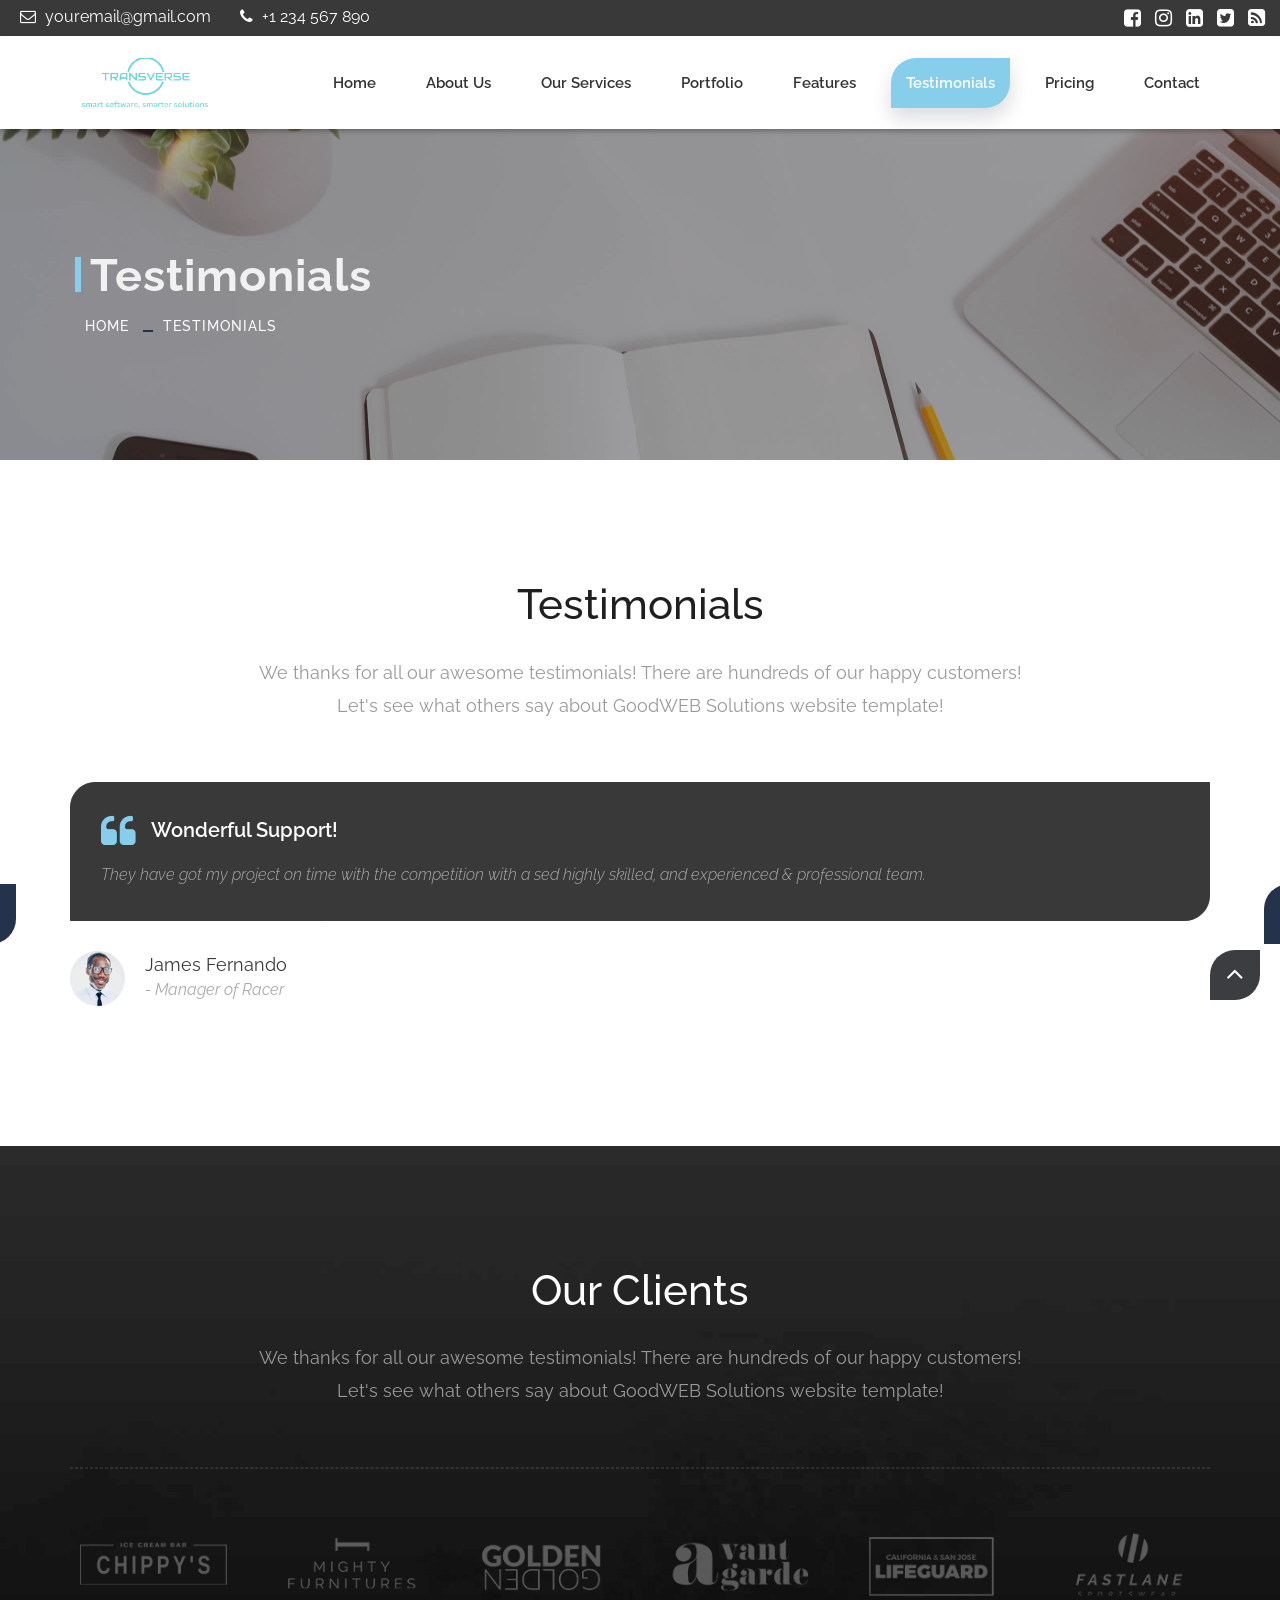
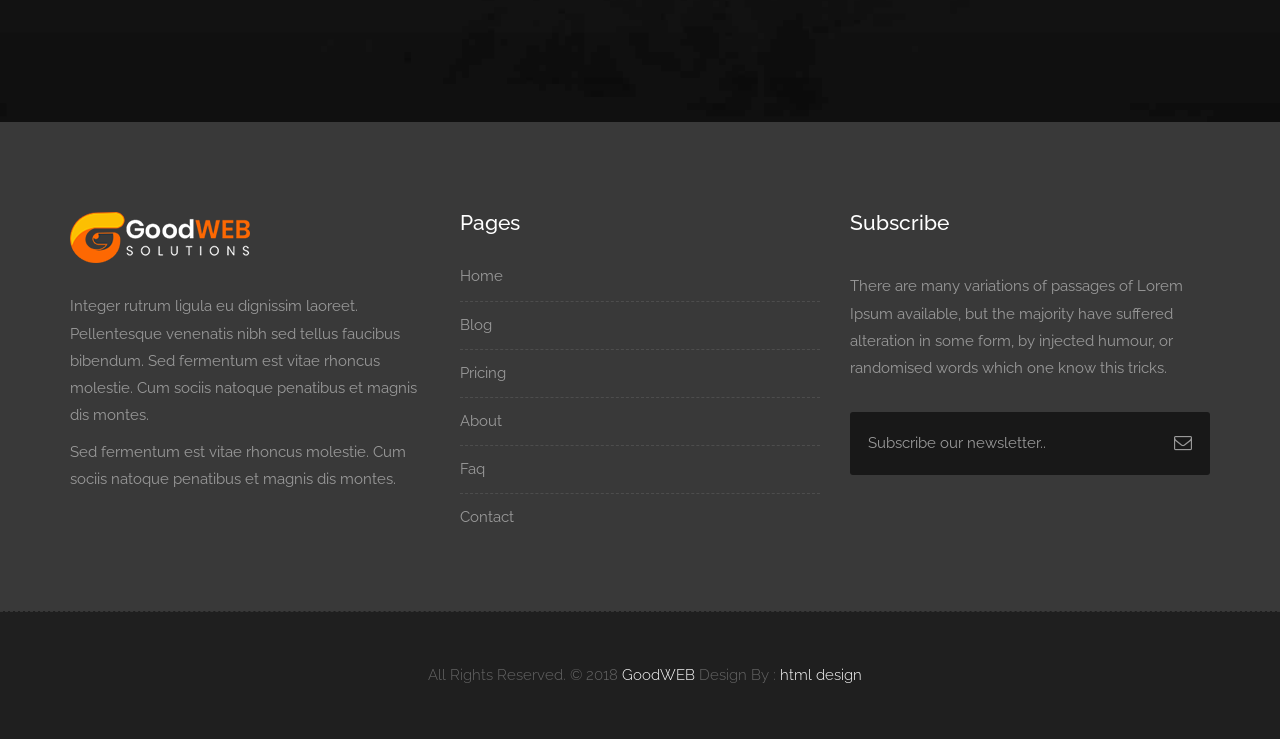
<file: testimonials.html>
<!DOCTYPE html>
<html lang="en">

    <!-- Basic -->
    <meta charset="utf-8">
    <meta http-equiv="X-UA-Compatible" content="IE=edge">   
   
    <!-- Mobile Metas -->
    <meta name="viewport" content="width=device-width, minimum-scale=1.0, maximum-scale=1.0, user-scalable=no">
 
     <!-- Site Metas -->
    <title>GoodWEB Solutions - Responsive HTML5 Landing Page Template</title>  
    <meta name="keywords" content="">
    <meta name="description" content="">
    <meta name="author" content="">

    <!-- Site Icons -->
    <link rel="shortcut icon" href="images/favicon.ico" type="image/x-icon" />
    <link rel="apple-touch-icon" href="images/apple-touch-icon.png">

    <!-- Bootstrap CSS -->
    <link rel="stylesheet" href="css/bootstrap.min.css">
    <!-- Site CSS -->
    <link rel="stylesheet" href="style.css">
    <!-- Responsive CSS -->
    <link rel="stylesheet" href="css/responsive.css">
    <!-- Custom CSS -->
    <link rel="stylesheet" href="css/custom.css">

    <!-- Modernizer for Portfolio -->
    <script src="js/modernizer.js"></script>

    <!--[if lt IE 9]>
      <script src="https://oss.maxcdn.com/libs/html5shiv/3.7.0/html5shiv.js"></script>
      <script src="https://oss.maxcdn.com/libs/respond.js/1.4.2/respond.min.js"></script>
    <![endif]-->

</head>
<body>

    <!-- LOADER -->
    <div id="preloader">
        <div class="loader">
			<div class="loader__bar"></div>
			<div class="loader__bar"></div>
			<div class="loader__bar"></div>
			<div class="loader__bar"></div>
			<div class="loader__bar"></div>
			<div class="loader__ball"></div>
		</div>
    </div><!-- end loader -->
    <!-- END LOADER -->
    
	<div class="top-bar">
		<div class="container-fluid">
			<div class="row">
				<div class="col-md-6 col-sm-6">
					<div class="left-top">
						<div class="email-box">
							<a href="#"><i class="fa fa-envelope-o" aria-hidden="true"></i> youremail@gmail.com</a>
						</div>
						<div class="phone-box">
							<a href="tel:1234567890"><i class="fa fa-phone" aria-hidden="true"></i> +1 234 567 890</a>
						</div>
					</div>
				</div>
				<div class="col-md-6 col-sm-6">
					<div class="right-top">
						<div class="social-box">
							<ul>
								<li><a href="#"><i class="fa fa-facebook-square" aria-hidden="true"></i></a></li>
								<li><a href="#"><i class="fa fa-instagram" aria-hidden="true"></i></a></li>
								<li><a href="#"><i class="fa fa-linkedin-square" aria-hidden="true"></i></a></li>
								<li><a href="#"><i class="fa fa-twitter-square" aria-hidden="true"></i></a></li>
								<li><a href="#"><i class="fa fa-rss-square" aria-hidden="true"></i></a></li>
							<ul>
						</div>
					</div>
				</div>
			</div>
		</div>
	</div>
    <header class="header header_style_01">
        <nav class="megamenu navbar navbar-default">
            <div class="container-fluid">
                <div class="navbar-header">
                    <button type="button" class="navbar-toggle collapsed" data-toggle="collapse" data-target="#navbar" aria-expanded="false" aria-controls="navbar">
                        <span class="sr-only">Toggle navigation</span>
                        <span class="icon-bar"></span>
                        <span class="icon-bar"></span>
                        <span class="icon-bar"></span>
                    </button>
                    <a class="navbar-brand" href="index.html"><img src="images/logos/logo.png" alt="image"></a>
                </div>
                <div id="navbar" class="navbar-collapse collapse">
                    <ul class="nav navbar-nav navbar-right">
                        <li><a href="index.html">Home</a></li>
                        <li><a href="about-us.html">About us</a></li>
                        <li><a href="services.html">Our Services</a></li>
                        <li><a href="portfolio.html">Portfolio</a></li>
                        <li><a href="features.html">Features</a></li>
                        <li><a class="active" href="testimonials.html">Testimonials</a></li>
                        <li><a href="pricing.html">Pricing</a></li>
						<li><a href="contact.html">Contact</a></li>
                    </ul>
                </div>
            </div>
        </nav>
    </header>

   	<div class="banner-area banner-bg-1">
		<div class="container">
			<div class="row">
				<div class="col-md-12">
					<div class="banner">
						<h2>Testimonials</h2>
						<ul class="page-title-link">
							<li><a href="#">Home</a></li>
							<li><a href="#">Testimonials</a></li>
						</ul>
					</div>
				</div>
			</div>
		</div>
	</div>

    <div id="test-box" class="section wb">
        <div class="container">
            <div class="section-title text-center">
                <h3>Testimonials</h3>
                <p class="lead">We thanks for all our awesome testimonials! There are hundreds of our happy customers! <br>Let's see what others say about GoodWEB Solutions website template!</p>
            </div><!-- end title -->

            <div class="row">
                <div class="col-md-12 col-sm-12">
                    <div class="testi-carousel owl-carousel owl-theme">
                        <div class="testimonial clearfix">
                            <div class="desc">
                                <h3><i class="fa fa-quote-left"></i> Wonderful Support!</h3>
                                <p class="lead">They have got my project on time with the competition with a sed highly skilled, and experienced & professional team.</p>
                            </div>
                            <div class="testi-meta">
                                <img src="uploads/testi_01.png" alt="" class="img-responsive alignleft">
                                <h4>James Fernando <small>- Manager of Racer</small></h4>
                            </div>
                            <!-- end testi-meta -->
                        </div>
                        <!-- end testimonial -->

                        <div class="testimonial clearfix">
                            <div class="desc">
                                <h3><i class="fa fa-quote-left"></i> Awesome Services!</h3>
                                <p class="lead">Explain to you how all this mistaken idea of denouncing pleasure and praising pain was born and I will give you completed.</p>
                            </div>
                            <div class="testi-meta">
                                <img src="uploads/testi_02.png" alt="" class="img-responsive alignleft">
                                <h4>Jacques Philips <small>- Designer</small></h4>
                            </div>
                            <!-- end testi-meta -->
                        </div>
                        <!-- end testimonial -->

                        <div class="testimonial clearfix">
                            <div class="desc">
                                <h3><i class="fa fa-quote-left"></i> Great & Talented Team!</h3>
                                <p class="lead">The master-builder of human happines no one rejects, dislikes avoids pleasure itself, because it is very pursue pleasure. </p>
                            </div>
                            <div class="testi-meta">
                                <img src="uploads/testi_03.png" alt="" class="img-responsive alignleft">
                                <h4>Venanda Mercy <small>- Newyork City</small></h4>
                            </div>
                            <!-- end testi-meta -->
                        </div>
                        <!-- end testimonial -->
                        <div class="testimonial clearfix">
                            <div class="desc">
                                <h3><i class="fa fa-quote-left"></i> Wonderful Support!</h3>
                                <p class="lead">They have got my project on time with the competition with a sed highly skilled, and experienced & professional team.</p>
                            </div>
                            <div class="testi-meta">
                                <img src="uploads/testi_01.png" alt="" class="img-responsive alignleft">
                                <h4>James Fernando <small>- Manager of Racer</small></h4>
                            </div>
                            <!-- end testi-meta -->
                        </div>
                        <!-- end testimonial -->

                        <div class="testimonial clearfix">
                            <div class="desc">
                                <h3><i class="fa fa-quote-left"></i> Awesome Services!</h3>
                                <p class="lead">Explain to you how all this mistaken idea of denouncing pleasure and praising pain was born and I will give you completed.</p>
                            </div>
                            <div class="testi-meta">
                                <img src="uploads/testi_02.png" alt="" class="img-responsive alignleft">
                                <h4>Jacques Philips <small>- Designer</small></h4>
                            </div>
                            <!-- end testi-meta -->
                        </div>
                        <!-- end testimonial -->

                        <div class="testimonial clearfix">
                            <div class="desc">
                                <h3><i class="fa fa-quote-left"></i> Great & Talented Team!</h3>
                                <p class="lead">The master-builder of human happines no one rejects, dislikes avoids pleasure itself, because it is very pursue pleasure. </p>
                            </div>
                            <div class="testi-meta">
                                <img src="uploads/testi_03.png" alt="" class="img-responsive alignleft">
                                <h4>Venanda Mercy <small>- Newyork City</small></h4>
                            </div>
                            <!-- end testi-meta -->
                        </div><!-- end testimonial -->
                    </div><!-- end carousel -->
                </div><!-- end col -->
            </div><!-- end row -->

        </div><!-- end container -->
    </div><!-- end section -->

    <div id="testimonials" class="parallax section db parallax-off" style="background-image:url('uploads/parallax_03.jpg');">
        <div class="container">
            <div class="section-title text-center">
                <h3>Our Clients</h3>
                <p class="lead">We thanks for all our awesome testimonials! There are hundreds of our happy customers! <br>Let's see what others say about GoodWEB Solutions website template!</p>
            </div><!-- end title -->

            <hr class="hr1">

            <div class="row logos">
                <div class="col-md-2 col-sm-2 col-xs-6 wow fadeInUp">
                    <a href="#"><img src="uploads/logo_01.png" alt="" class="img-repsonsive"></a>
                </div>
                <div class="col-md-2 col-sm-2 col-xs-6 wow fadeInUp">
                    <a href="#"><img src="uploads/logo_02.png" alt="" class="img-repsonsive"></a>
                </div>
                <div class="col-md-2 col-sm-2 col-xs-6 wow fadeInUp">
                    <a href="#"><img src="uploads/logo_03.png" alt="" class="img-repsonsive"></a>
                </div>
                <div class="col-md-2 col-sm-2 col-xs-6 wow fadeInUp">
                    <a href="#"><img src="uploads/logo_04.png" alt="" class="img-repsonsive"></a>
                </div>
                <div class="col-md-2 col-sm-2 col-xs-6 wow fadeInUp">
                    <a href="#"><img src="uploads/logo_05.png" alt="" class="img-repsonsive"></a>
                </div>
                <div class="col-md-2 col-sm-2 col-xs-6 wow fadeInUp">
                    <a href="#"><img src="uploads/logo_06.png" alt="" class="img-repsonsive"></a>
                </div>
            </div><!-- end row -->

        </div><!-- end container -->
    </div><!-- end section -->

    <footer class="footer">
        <div class="container">
            <div class="row">
                <div class="col-md-4 col-sm-4 col-xs-12">
                    <div class="widget clearfix">
                        <div class="widget-title">
                            <img src="images/logos/logo-2.png" alt="" />
                        </div>
                        <p> Integer rutrum ligula eu dignissim laoreet. Pellentesque venenatis nibh sed tellus faucibus bibendum. Sed fermentum est vitae rhoncus molestie. Cum sociis natoque penatibus et magnis dis montes.</p>
                        <p>Sed fermentum est vitae rhoncus molestie. Cum sociis natoque penatibus et magnis dis montes.</p>
                    </div><!-- end clearfix -->
                </div><!-- end col -->

				<div class="col-md-4 col-sm-4 col-xs-12">
                    <div class="widget clearfix">
                        <div class="widget-title">
                            <h3>Pages</h3>
                        </div>

                        <ul class="footer-links hov">
                            <li><a href="#">Home <span class="icon icon-arrow-right2"></span></a></li>
							<li><a href="#">Blog <span class="icon icon-arrow-right2"></span></a></li>
							<li><a href="#">Pricing <span class="icon icon-arrow-right2"></span></a></li>
							<li><a href="#">About <span class="icon icon-arrow-right2"></span></a></li>
							<li><a href="#">Faq <span class="icon icon-arrow-right2"></span></a></li>
							<li><a href="#">Contact <span class="icon icon-arrow-right2"></span></a></li>
                        </ul><!-- end links -->
                    </div><!-- end clearfix -->
                </div><!-- end col -->
				
                <div class="col-md-4 col-sm-4 col-xs-12">
                    <div class="footer-distributed widget clearfix">
                        <div class="widget-title">
                            <h3>Subscribe</h3>
							<p>There are many variations of passages of Lorem Ipsum available, but the majority have suffered alteration in some form, by injected humour, or randomised words which one know this tricks.</p>
                        </div>
						
						<div class="footer-right">
							<form method="get" action="#">
								<input placeholder="Subscribe our newsletter.." name="search">
								<i class="fa fa-envelope-o"></i>
							</form>
						</div>                        
                    </div><!-- end clearfix -->
                </div><!-- end col -->
            </div><!-- end row -->
        </div><!-- end container -->
    </footer><!-- end footer -->

    <div class="copyrights">
        <div class="container">
            <div class="footer-distributed">
                <div class="footer-left">                   
                    <p class="footer-company-name">All Rights Reserved. &copy; 2018 <a href="#">GoodWEB</a> Design By : 
					<a href="https://html.design/">html design</a></p>
                </div>

                
            </div>
        </div><!-- end container -->
    </div><!-- end copyrights -->

    <a href="#" id="scroll-to-top" class="dmtop global-radius"><i class="fa fa-angle-up"></i></a>

    <!-- ALL JS FILES -->
    <script src="js/all.js"></script>
    <!-- ALL PLUGINS -->
    <script src="js/custom.js"></script>
    <script src="js/portfolio.js"></script>
    <script src="js/hoverdir.js"></script>    

</body>
</html>
</file>
<file: style.css>
/*------------------------------------------------------------------
    Version: 1.0
-------------------------------------------------------------------*/


/*------------------------------------------------------------------
    [Table of contents]

    1. IMPORT FONTS
    2. IMPORT FILES
    3. SKELETON
    4. WP CORE
    5. HEADER
    6. SECTIONS
    7. SECTIONS
    8. PORTFOLIO
    9. TESTIMONIALS
    10. PRICING TABLES
    11. ICON BOXES
    12. MESSAGE BOXES
    13. FEATURES
    14. CONTACT
    15. FOOTER
    16. MISC
    17. BUTTONS
-------------------------------------------------------------------*/


/*------------------------------------------------------------------
    IMPORT FONTS
-------------------------------------------------------------------*/

@import url('https://fonts.googleapis.com/css?family=Raleway:100,200,300,400,500,600,700,900');

/*------------------------------------------------------------------
    IMPORT FILES
-------------------------------------------------------------------*/

@import url(css/animate.css);
@import url(css/flaticon.css);
@import url(css/icomoon.css);
@import url(css/prettyPhoto.css);
@import url(css/owl.carousel.css);
@import url(css/font-awesome.min.css);

/*------------------------------------------------------------------
    SKELETON
-------------------------------------------------------------------*/

body {
    color: #999;
    font-size: 15px;
    font-family: 'Raleway', sans-serif;
    line-height: 1.80857;
}

body.demos .section {
    background: url(images/bg.png) repeat top center #f2f3f5;
}

body.demos .section-title img {
    max-width: 280px;
    display: block;
    margin: 10px auto;
}

body.demos .service-widget h3 {
    border-bottom: 1px solid #ededed;
    font-size: 18px;
    padding: 20px 0;
    background-color: #ffffff;
}

body.demos .service-widget {
    margin: 0 0 30px;
    padding: 30px;
    background-color: #fff
}

body.demos .container-fluid {
    max-width: 1080px
}

a {
    color: #1f1f1f;
    text-decoration: none !important;
    outline: none !important;
    -webkit-transition: all .3s ease-in-out;
    -moz-transition: all .3s ease-in-out;
    -ms-transition: all .3s ease-in-out;
    -o-transition: all .3s ease-in-out;
    transition: all .3s ease-in-out;
}

h1,
h2,
h3,
h4,
h5,
h6 {
    letter-spacing: 0;
    font-weight: normal;
    position: relative;
    padding: 0 0 10px 0;
    font-weight: normal;
    line-height: 120% !important;
    color: #1f1f1f;
    margin: 0
}

h1 {
    font-size: 24px
}

h2 {
    font-size: 22px
}

h3 {
    font-size: 18px
}

h4 {
    font-size: 16px
}

h5 {
    font-size: 14px
}

h6 {
    font-size: 13px
}

h1 a,
h2 a,
h3 a,
h4 a,
h5 a,
h6 a {
    color: #212121;
    text-decoration: none!important;
    opacity: 1
}

h1 a:hover,
h2 a:hover,
h3 a:hover,
h4 a:hover,
h5 a:hover,
h6 a:hover {
    opacity: .8
}

a {
    color: #1f1f1f;
    text-decoration: none;
    outline: none;
}

a,
.btn {
    text-decoration: none !important;
    outline: none !important;
    -webkit-transition: all .3s ease-in-out;
    -moz-transition: all .3s ease-in-out;
    -ms-transition: all .3s ease-in-out;
    -o-transition: all .3s ease-in-out;
    transition: all .3s ease-in-out;
}

.btn-custom {
    margin-top: 20px;
    background-color: transparent !important;
    border: 2px solid #ddd;
    padding: 12px 40px;
    font-size: 16px;
}

.lead {
    font-size: 18px;
    line-height: 30px;
    color: #767676;
    margin: 0;
    padding: 0;
}

blockquote {
    margin: 20px 0 20px;
    padding: 30px;
}

ul, li, ol{
	margin: 0px;
	padding: 0px;
	list-style: none;
}

/*------------------------------------------------------------------
    WP CORE
-------------------------------------------------------------------*/

.first {
    clear: both
}

.last {
    margin-right: 0
}

.alignnone {
    margin: 5px 20px 20px 0;
}

.aligncenter,
div.aligncenter {
    display: block;
    margin: 5px auto 5px auto;
}

.alignright {
    float: right;
    margin: 10px 0 20px 20px;
}

.alignleft {
    float: left;
    margin: 10px 20px 20px 0;
}

a img.alignright {
    float: right;
    margin: 10px 0 20px 20px;
}

a img.alignnone {
    margin: 10px 20px 20px 0;
}

a img.alignleft {
    float: left;
    margin: 10px 20px 20px 0;
}

a img.aligncenter {
    display: block;
    margin-left: auto;
    margin-right: auto
}

.wp-caption {
    background: #fff;
    border: 1px solid #f0f0f0;
    max-width: 96%;
    /* Image does not overflow the content area */
    padding: 5px 3px 10px;
    text-align: center;
}

.wp-caption.alignnone {
    margin: 5px 20px 20px 0;
}

.wp-caption.alignleft {
    margin: 5px 20px 20px 0;
}

.wp-caption.alignright {
    margin: 5px 0 20px 20px;
}

.wp-caption img {
    border: 0 none;
    height: auto;
    margin: 0;
    max-width: 98.5%;
    padding: 0;
    width: auto;
}

.wp-caption p.wp-caption-text {
    font-size: 11px;
    line-height: 17px;
    margin: 0;
    padding: 0 4px 5px;
}


/* Text meant only for screen readers. */

.screen-reader-text {
    clip: rect(1px, 1px, 1px, 1px);
    position: absolute !important;
    height: 1px;
    width: 1px;
    overflow: hidden;
}

.screen-reader-text:focus {
    background-color: #f1f1f1;
    border-radius: 3px;
    box-shadow: 0 0 2px 2px rgba(0, 0, 0, 0.6);
    clip: auto !important;
    color: #21759b;
    display: block;
    font-size: 14px;
    font-size: 0.875rem;
    font-weight: bold;
    height: auto;
    left: 5px;
    line-height: normal;
    padding: 15px 23px 14px;
    text-decoration: none;
    top: 5px;
    width: auto;
    z-index: 100000;
    /* Above WP toolbar. */
}

/*------------------------------------------------------------------
    Top head
-------------------------------------------------------------------*/

.top-bar{
	background: #393939;
}
.left-top{
	padding: 3px 0px; 
}
.email-box{
	display: inline-block;
	margin-right: 20px;
}
.email-box a{
	color: #ffffff;
	font-size: 16px;
}
.email-box a:hover{
	color: #87CEEB;
	/* color: #87CEEB; */
}
.email-box a i{
	padding: 0px 5px;
}
.phone-box{
	display: inline-block;
}

.phone-box a{
	color: #ffffff;
	font-size: 16px;
}
.phone-box a:hover{
	color: #87CEEB;
	/* color: #87CEEB; */
}
.phone-box a i{
	padding: 0px 5px;
}

.social-box{
	float: right;
}

.social-box ul li{
	display: inline-block;
	padding-left: 10px;
}

.social-box ul li a{
	color: #ffffff;
	font-size: 20px;
}
.social-box ul li a:hover{
	color: #87CEEB;
}


/*------------------------------------------------------------------
    HEADER
-------------------------------------------------------------------*/

.megamenu .nav,
.megamenu .collapse,
.megamenu .dropup,
.megamenu .dropdown {
    position: static;
}

.megamenu .container-fluid {
    position: relative;
}

.megamenu .dropdown-menu {
    left: auto;
}

.megamenu .megamenu-content {
    padding: 20px 30px;
}

.megamenu .dropdown.megamenu-fw .dropdown-menu {
    left: 0;
    right: 0;
}

.megamenu .list-unstyled {
    min-width: 200px;
}

.header_style_01 {
    background-color: rgba(255, 255, 255);
    display: block;
    left: 0;
    padding: 20px 40px !important;
    position: relative;
    right: 0;
    top: 0;
    width: 100%;
	-webkit-box-shadow: 0px 2px 5px 0px rgba(0,0,0,0.30);
	-moz-box-shadow: 0px 2px 5px 0px rgba(0,0,0,0.30);
	box-shadow: 0px 2px 5px 0px rgba(0,0,0,0.30);
    z-index: 111;
}

.header_style_01 .navbar-default {
    background-color: transparent;
    border: 0;
	border-radius: 0px;
}

.header_style_01 .navbar,
.header_style_01 .navbar-nav,
.header_style_01 .navbar-default,
.header_style_01 .nav {
    margin-bottom: 0 !important;
}

.header_style_01 .navbar-brand {
    padding: 2px 15px 0 15px;
	height: auto;
}

.header_style_01 .navbar-default .navbar-nav > li > a {
    border-radius: 0;
    color: #ffffff;
    font-size: 15px;
    font-style: normal;
    font-weight: 600;
    text-transform: capitalize;
    background-color: transparent;
}

.header_style_01 .navbar-default .navbar-nav > li a {
	color: #333333;
	padding: 15px 15px;
}

.header_style_01 .navbar-default .navbar-nav > li a.active{
	color: #ffffff;
	box-shadow: 0 10px 20px 0 rgba(5, 16, 44, .15);
	border-radius: 25px 0px 25px 0px;
	background: #87CEEB;
}

.header_style_01 .navbar-default .navbar-nav > li:hover a,
.header_style_01 .navbar-default .navbar-nav > li:focus a {
    color: #ffffff;
	box-shadow: 0 10px 20px 0 rgba(5, 16, 44, .15);
	border-radius: 25px 0px 25px 0px;
	background: #87CEEB;
}

.header_style_01 .navbar-right > li {
    margin-top: 2px;
    -webkit-transition: all .3s ease-in-out;
    -moz-transition: all .3s ease-in-out;
    -ms-transition: all .3s ease-in-out;
    -o-transition: all .3s ease-in-out;
    transition: all .3s ease-in-out;
}

.header_style_01 .navbar-right > li > a {
    padding-bottom: 10px;
    padding-top: 10px;
}

li.social-links {
    margin: 0 8px;
}

li.social-links a {
    padding: 13px 0 !important;
}

.navbar-nav li {
    position: relative;
	margin: 0px 10px;
}

.navbar-nav span {
    font-size: 24px;
    position: absolute;
    right: 2px;
    top: 13px;
}

/*------------------------------------------------------------------
    Banner Slider
-------------------------------------------------------------------*/

.slider-bg-one {
    background-image: url("uploads/slider_01.jpg");
    background-position: center center;
    background-repeat: no-repeat;
    background-size: cover;
}

.slider-bg-two {
    background-image: url("uploads/slider_02.jpg");
    background-position: center center;
    background-repeat: no-repeat;
    background-size: cover;
}

.slider-bg-three {
    background-image: url("uploads/slider_03.jpg");
    background-position: center center;
    background-repeat: no-repeat;
    background-size: cover;
}

.slider-content-area {
    height: 100vh;
    position: relative;
}

.home-one-slider-otem .slider-content-area {
    height: 650px;
    position: relative;
}

.slide-text {
    position: absolute;
    top: 50%;
    transform: translateY(-50%);
    width: 100%;
    z-index: 1;
}

.slide-text h1 {
    color: #fff;
    font-size: 70px;
    font-weight: 700;
    text-transform: capitalize;
	text-shadow: 0px 4px 3px rgba(0,0,0,0.4),
             0px 8px 13px rgba(0,0,0,0.1),
             0px 18px 23px rgba(0,0,0,0.1);
}

.slide-text h1 span{
	color: #87CEEB;
}

.slide-text h2 {
    color: #fff;
    font-size: 22px;
    letter-spacing: 1px;
    margin-bottom: 20px;
	text-shadow: 0px 4px 3px rgba(0,0,0,0.4),
             0px 8px 13px rgba(0,0,0,0.1),
             0px 18px 23px rgba(0,0,0,0.1);
}


.slider-wrapper .owl-nav .owl-prev, .slider-wrapper .owl-nav .owl-next {
    background: #393939;
    height: 60px;
    top: 50%;
    transform: translateY(-50%);
    transition: all 0.4s ease-in-out 0s;
    width: 60px;
	border-radius: 25px 0px 25px 0px;
}

.slider-wrapper .owl-nav .owl-prev:hover, .slider-wrapper .owl-nav .owl-next:hover {
	background: #87CEEB;
}

.slider-wrapper .owl-nav .owl-prev {
    margin-left: 0%;
	left: 0px;
	position: absolute;
}

.slider-wrapper .owl-nav .owl-prev i{
	position: absolute;
	left: 0px;
	right: 0;
	width: auto;
	height: auto;
	background: none;
	color: #ffffff;
}

.slider-wrapper .owl-nav .owl-next {
    margin-right: 0%;
    right: 0;
	position: absolute;
}

.slider-wrapper .owl-nav .owl-next i{
	position: absolute;
	right: 0;
	left: 0px;
	width: auto;
	height: auto;
	background: none;
	color: #ffffff;
}

.home-one-slider-otem::before{
	content: "";
	position: absolute;
	background: rgba(0,0,0, 0.8);
	width: 100%;
	height: 100%;
	top: 0%;
	left: 100%;
	z-index: 1
}


/*------------------------------------------------------------------
    SECTIONS
-------------------------------------------------------------------*/

.parallax {
    background-attachment: fixed;
    background-size: cover;
    height: 100%;
    padding: 120px 0;
    position: relative;
    width: 100%;
}

.parallax.parallax-off {
    background-attachment: scroll !important;
    display: block;
    height: 100%;
    min-height: 100%;
    overflow: hidden;
    position: relative;
    background-position: center center;
    vertical-align: sub;
    width: 100%;
    z-index: 2;
}

.no-scroll-xy {
    overflow: hidden !important;
    -webkit-transition: all .4s ease-in-out;
    -moz-transition: all .4s ease-in-out;
    -ms-transition: all .4s ease-in-out;
    -o-transition: all .4s ease-in-out;
    transition: all .4s ease-in-out;
}

.section {
    display: block;
    position: relative;
    overflow: hidden;
    padding: 120px 0;
}

.noover {
    overflow: visible;
}

.noover .btn-dark {
    border: 0 !important;
}

.nopad {
    padding: 0;
}

.nopadtop {
    padding-top: 0;
}

.section.wb {
    background-color: #ffffff;
}

.section.lb {
    background-color: #f2f3f5;
}

.section.db {
    background-color: #1f1f1f;
}

.section.color1 {
    background-color: #448AFF;
}

.first-section {
    display: block;
    position: relative;
    overflow: hidden;
    padding: 16em 0 13em;
}

.first-section h2 {
    color: #ffffff;
    font-size: 68px;
    font-weight: 300;
    text-transform: capitalize;
    display: block;
    margin: 0;
    padding: 0 0 30px;
    position: relative;
}

.first-section .lead {
    font-size: 21px;
    font-weight: 300;
    padding: 0 0 40px;
    margin: 0;
    line-height: inherit;
    color: #ffffff;
}

.macbookright {
    width: 980px;
    position: absolute;
    right: -15%;
    bottom: -6%;
}

.section-title {
    display: block;
    position: relative;
    margin-bottom: 60px;
}

.section-title p {
    color: #999;
    font-weight: 400;
    font-size: 18px;
    line-height: 33px;
    margin: 0;
}

.section-title h3 {
    font-size: 42px;
    font-weight: 500;
    line-height: 62px;
    margin: 0 0 25px;
    padding: 0;
    text-transform: none;
}

.section.colorsection p,
.section.colorsection h3,
.section.db h3 {
    color: #ffffff;
}

.service-widget{
	background: #ffffff;
}

.section.lb .service-dit h3{
	padding: 12px 0px;
}
.service-dit{
	padding: 20px 15px;
}


/*------------------------------------------------------------------
    PORTFOLIO
-------------------------------------------------------------------*/

.item-h2,
.item-h1 {
    height: 100% !important;
    height: auto !important;
}

.isotope-item {
    z-index: 2;
    padding: 0;
}

.isotope-hidden.isotope-item {
    pointer-events: none;
    z-index: 1;
}

.isotope,
.isotope .isotope-item {
    /* change duration value to whatever you like */
    -webkit-transition-duration: 0.8s;
    -moz-transition-duration: 0.8s;
    transition-duration: 0.8s;
}

.isotope {
    -webkit-transition-property: height, width;
    -moz-transition-property: height, width;
    transition-property: height, width;
}

.isotope .isotope-item {
    -webkit-transition-property: -webkit-transform, opacity;
    -moz-transition-property: -moz-transform, opacity;
    transition-property: transform, opacity;
}

.portfolio-filter ul {
    padding: 0;
    z-index: 2;
    display: block;
    position: relative;
    margin: 0;
}

.portfolio-filter ul li {
    border-radius: 0;
    display: inline-block;
    margin: 0 5px 0 0;
    text-decoration: none;
    text-transform: uppercase;
    vertical-align: middle;
}

.portfolio-filter ul li:last-child:after {
    content: "";
}

.portfolio-filter ul li .btn-dark {
    box-shadow: none;
    background-color: transparent;
    border: 2px solid #87CEEB !important;
    color: #393939;
    font-weight: 500;
    font-size: 14px;
    padding: 15px 35px;
}

.da-thumbs {
    list-style: none;
    position: relative;
    padding: 0;
}

.da-thumbs .pitem {
    margin: 0;
    padding: 15px;
    position: relative;
}

.da-thumbs .pitem a,
.da-thumbs .pitem a img {
    display: block;
    position: relative;
}

.da-thumbs .pitem a {
    overflow: hidden;
}

.da-thumbs .pitem a div {
    position: absolute;
    background-color: rgba(0, 0, 0, 0.8);
    width: 100%;
    height: 100%;
}

.da-thumbs .pitem a div h3 {
    display: block;
    color: #ffffff;
    font-size: 20px;
    padding: 30px 15px;
    text-transform: capitalize;
    font-weight: normal;
}

.da-thumbs .pitem a div h3 small {
    display: block;
    color: #ffffff;
    margin-top: 5px;
    font-size: 13px;
    font-weight: 300;
}

.da-thumbs .pitem a div i {
    background-color: #87CEEB;
    position: absolute;
    color: #ffffff !important;
    bottom: 0;
    font-size: 15px;
    z-index: 12;
    right: 0;
    width: 50px;
    height: 50px;
    line-height: 50px;
    text-align: center;
	border-radius: 25px 0px 0px 0px;
}


/*------------------------------------------------------------------
    TESTIMONIALS
-------------------------------------------------------------------*/

.logos img {
    margin: auto;
    display: block;
    text-align: center;
    width: 100%;
    opacity: 0.3;
}

.logos img:hover {
    opacity: 0.5;
}

.desc h3 i {
    color: #87CEEB;
    font-size: 37px;
    vertical-align: middle;
    margin-right: 12px;
}

.desc {
    padding: 30px;
    position: relative;
    background: #393939;
    border: 1px solid #393939;
	-webkit-border-radius: 25px 0px 25px 0px;
	-moz-border-radius: 25px 0px 25px 0px;
	border-radius: 25px 0px 25px 0px;
}

.testi-meta {
    display: block;
    margin-top: 20px;
}

.testimonial h4 {
    font-size: 18px;
    color: #ffffff;
    padding: 13px 0 0;
}

.testimonial img {
    max-width: 55px;
}

.testimonial small {
    margin-top: 7px;
    font-size: 16px;
    display: block;
}

.testimonial {
    background-color: transparent;
}

.testimonial h3 {
    padding: 0 0 10px;
    font-size: 20px;
    font-weight: 600;
}

.testimonial small,
.testimonial .lead {
    background-color: transparent;
    color: #aaa;
    display: block;
    font-size: 16px;
    font-style: italic;
    line-height: 30px;
    margin: 0;
    padding: 0;
    position: relative;
}

.testimonial p:after {
    display: none;
}


/*------------------------------------------------------------------
    PRICING TABLES
-------------------------------------------------------------------*/

.pricing-table {
    margin: 50px 0 0 0;
    background: #fff;
    box-shadow: 0 5px 14px rgba(0, 0, 0, 0.1);
}

.pricing-table i {
    width: 30px;
    color: #c2c2c2;
    display: inline-block;
    margin-right: 10px;
    padding-right: 5px;
    border-right: 1px solid #ececec;
}

.pricing-table .btn-dark {
    padding: 10px 24px;
    font-size: 15px;
}

.pricing-table strong {
    font-weight: 600;
    margin-right: 6px;
    color: #1f1f1f;
}

.pricing-table-header {
    padding: 30px 0 25px 0;
    background: #ffffff;
}

.pricing-table-header h2 {
    font-size: 31px;
    margin: 0;
    padding: 0;
    font-weight: 300;
}

.pricing-table-header h3 {
    font-size: 15px;
    font-weight: 600;
    color: #aaaaaa;
    margin-top: 10px;
    text-transform: uppercase;
}

.pricing-table-space {
    height: 10px;
}

.pricing-table-text {
    margin: 15px 30px 0 30px;
    padding: 0 10px 15px 10px;
    border-bottom: 1px solid #ececec;
    font-weight: 300;
    line-height: 30px;
    color: #c2c2c2;
    font-size: 16px;
}

.pricing-table-text p {
    font-weight: 400;
}

.pricing-table-features {
    margin: 15px 30px 0 30px;
    padding: 0 10px 15px 30px;
    border-bottom: 1px solid #ececec;
    text-align: left;
    line-height: 30px;
    font-size: 16px;
    color: #c2c2c2;
}

.pricing-table-highlighted h3,
.pricing-table-highlighted h2 {
    color: #ffffff !important;
}

.pricing-table-sign-up {
    margin-top: 25px;
    padding-bottom: 30px;
}


/* Highlighted table */

.pricing-table-highlighted {
    margin-top: 0;
}

.m130 {
    margin-top: 130px;
}

.nav-pills {
    border: 1px solid #e1e1e1;
}

.nav-pills > li {
    width: 50%;
    padding: 10px;
    float: left;
    margin: 0 !important;
}

.nav-pills > li > a {
    margin: 0!important;
    text-align: center;
    background-color: #f4f4f4;
}


/*------------------------------------------------------------------
    ICON BOXES
-------------------------------------------------------------------*/

.icon-wrapper {
    position: relative;
    cursor: pointer;
    display: block;
    z-index: 1;
}

.icon-wrapper i {
    width: 75px;
    height: 75px;
    text-align: center;
    line-height: 75px;
    font-size: 28px;
    background-color: #f2f3f5;
    color: #1f1f1f;
    margin-top: 0;
}

.small-icons.icon-wrapper:hover i,
.small-icons.icon-wrapper:hover i:hover,
.small-icons.icon-wrapper i {
    width: auto !important;
    height: auto !important;
    line-height: 1 !important;
    padding: 0 !important;
    color: #e3e3e3 !important;
    background-color: transparent !important;
    background: none !important;
    margin-right: 10px !important;
    vertical-align: middle;
    font-size: 24px !important;
}

.small-icons.icon-wrapper h3 {
    font-size: 18px;
    padding-bottom: 5px;
}

.small-icons.icon-wrapper p {
    padding: 0;
    margin: 0;
}

.icon-wrapper h3 {
    font-size: 21px;
    padding: 0 0 15px;
    margin: 0;
}

.icon-wrapper p {
    margin-bottom: 0;
    padding-left: 95px;
}

.icon-wrapper p small {
    display: block;
    color: #999;
    margin-top: 10px;
    text-transform: none;
    font-weight: 600;
    font-size: 16px;
}

.icon-wrapper p small:after {
    content: "\f105";
    font-family: FontAwesome;
    margin-left: 5px;
    font-size: 11px;
}

.effect-1 {
    display: inline-block;
    cursor: pointer;
    text-align: center;
    position: relative;
    text-decoration: none;
    z-index: 1;
}

.effect-1:after {
    pointer-events: none;
    position: absolute;
    width: 100%;
    height: 100%;
    border-radius: 50%;
    content: '';
    -webkit-box-sizing: content-box;
    -moz-box-sizing: content-box;
    box-sizing: content-box;
}

.effect-1 {
    -webkit-transition: background 0.2s, color 0.2s;
    -moz-transition: background 0.2s, color 0.2s;
    transition: background 0.2s, color 0.2s;
}

.effect-1:after {
    top: -7px;
    left: -7px;
    padding: 7px;
    box-shadow: 0 0 0 2px #24324b; 
    -webkit-transition: -webkit-transform 0.2s, opacity 0.2s;
    -webkit-transform: scale(.8);
    -moz-transition: -moz-transform 0.2s, opacity 0.2s;
    -moz-transform: scale(.8);
    -ms-transform: scale(.8);
    transition: transform 0.2s, opacity 0.2s;
    transform: scale(.8);
    opacity: 0;
}

.effect-1:hover:after {
    -webkit-transform: scale(1);
    -moz-transform: scale(1);
    -ms-transform: scale(1);
    transform: scale(1);
    opacity: 1;
}

.effect-1:after {
    -webkit-transform: scale(1.2);
    -moz-transform: scale(1.2);
    -ms-transform: scale(1.2);
    transform: scale(1.2);
}

.effect-1:hover:after {
    -webkit-transform: scale(1);
    -moz-transform: scale(1);
    -ms-transform: scale(1);
    transform: scale(1);
    opacity: 1;
}


/*------------------------------------------------------------------
    MESSAGE BOXES
-------------------------------------------------------------------*/

.service-widget h3 { 
    font-size: 22px;
    color: #ffffff;
    padding: 20px 0 12px;
    margin: 0;
	font-weight: 600;
}

.service-widget h3 a,
.section.wb .service-widget h3,
.section.lb .service-widget h3 {
    color: #1f1f1f;
}

.service-widget p {
    margin-bottom: 0;
    padding-bottom: 0;
}

.message-box h4 {
    text-transform: uppercase;
    padding: 0;
    margin: 0 0 5px;
    font-weight: 600;
    letter-spacing: 0.5px;
    font-size: 15px;
    color: #999;
}

.message-box h2 {
    font-size: 28px;
    font-weight: 500;
    padding: 0 0 10px;
    margin: 0;
    line-height: 62px;
    margin-top: 0;
    text-transform: none;
}

.message-box p {
    margin-bottom: 20px;
}

.message-box .lead {
    padding-top: 10px;
    font-size: 19px;
    font-style: italic;
    color: #999;
    padding-bottom: 0;
}

.post-media {
    position: relative;
}

.post-media img {
    width: 100%;
}

.playbutton {
    position: absolute;
    color: #ffffff !important;
    top: 40%;
    font-size: 60px;
    z-index: 12;
    left: 0;
    right: 0;
    text-align: center;
    margin: -20px auto;
}

.hoverbutton {
    background-color: #87CEEB;
    position: absolute;
    color: #ffffff !important;
    top: 48%;
    font-size: 21px;
    z-index: 12;
    left: 0;
    opacity: 0;
    right: 0;
    width: 50px;
    height: 50px;
    line-height: 50px;
    text-align: center;
    margin: -20px auto;
}

.service-widget:hover .hoverbutton {
    opacity: 1;
}

hr.hr1 {
    position: relative;
    margin: 60px 0;
    border: 1px dashed #f2f3f5;
}

hr.hr2 {
    position: relative;
    margin: 17px 0;
    border: 1px dashed #f2f3f5;
}

hr.hr3 {
    position: relative;
    margin: 25px 0 30px 0;
    border: 1px dashed #f2f3f5;
}

hr.invis {
    border-color: transparent;
}

hr.invis1 {
    margin: 10px 0;
    border-color: transparent;
}

.section.parallax hr.hr1 {
    border-color: rgba(255, 255, 255, 0.1);
}

.sep1 {
    display: block;
    position: absolute;
    content: '';
    width: 40px;
    height: 40px;
    bottom: -20px;
    left: 50%;
    margin-left: -14px;
    background-color: #1f1f1f;
    -ms-transform: rotate(45deg);
    -webkit-transform: rotate(45deg);
    transform: rotate(45deg);
    z-index: 1;
}

.sep2 {
    display: block;
    position: absolute;
    content: '';
    width: 40px;
    height: 40px;
    top: -20px;
    left: 50%;
    margin-left: -14px;
    background-color: #1f1f1f;
    -ms-transform: rotate(45deg);
    -webkit-transform: rotate(45deg);
    transform: rotate(45deg);
    z-index: 1;
}


/* Divider Styles */

.divider-wrapper {
    width: 100%;
    box-shadow: 0 5px 14px rgba(0, 0, 0, 0.1);
    height: 540px;
    margin: 0 auto;
    position: relative;
}

.divider-wrapper:hover {
    cursor: none;
}

.divider-bar {
    position: absolute;
    width: 10px;
    left: 50%;
    top: -10px;
    bottom: -15px;
}

.code-wrapper {
    border: 1px solid #ffffff;
    display: block;
    overflow: hidden;
    width: 100%;
    height: 100%;
    position: relative;
    background: url("uploads/code.jpg") no-repeat;
}

.design-wrapper {
    overflow: hidden;
    position: absolute;
    top: 0;
    left: 0;
    right: 0;
    bottom: 0;
    -webkit-transform: translateX(50%);
    transform: translateX(50%);
}

.design-image {
    display: block;
    width: 100%;
    height: 100%;
    position: relative;
    -webkit-transform: translateX(-50%);
    transform: translateX(-50%);
    background: url("uploads/design.jpg") no-repeat;
}


/*------------------------------------------------------------------
    FEATURES
-------------------------------------------------------------------*/

.customwidget h1 {
    font-size: 44px;
    color: #ffffff;
    padding: 15px 0 25px;
    margin: 0;
    line-height: 1 !important;
    font-weight: 500;
}

.customwidget ul {
    padding: 0;
    display: block;
    margin-bottom: 30px;
}

.customwidget li i {
    margin-right: 5px;
}

.customwidget li {
    color: #ffffff;
    margin-right: 10px;
}

.image-center img {
    position: relative;
    margin: 0 0 -208px;
    z-index: 10;
    padding-right: 30px;
    text-align: center;
}

.customwidget p {
    font-style: italic;
    font-size: 18px;
    padding: 0 0 10px;
}

.img-center img {
    width: 100%;
    box-shadow: 0 5px 14px rgba(0, 0, 0, 0.1);
}

.img-center {
    margin: auto;
}

#features li p {
    margin-bottom: 0;
    padding-bottom: 0;
}

#features li {
    display: table;
    width: 100%;
    margin: 64px 0;
    cursor: pointer;
	-webkit-box-shadow: 0px 5px 35px 0px rgba(148, 146, 245, 0.15);
	box-shadow: 0px 5px 35px 0px rgba(148, 146, 245, 0.15);
	background: #393939;
	border-radius: 25px 0px 25px 0px;
	transition: all 1s ease-in-out;
}

#features li:hover {
	transform: scale(1.07);
	transition: all 1s ease-in-out;
	z-index: 1000;
}

.features-left,
.features-right {
    padding: 0 10px;
}

.features-right li:last-child,
.features-left li:last-child {
    margin-bottom: 0px;
    padding-bottom: 0 !important;
}

.features-right li i,
.features-left li i {
    width: 68px;
    height: 68px;
    line-height: 68px;
    display: table;
    border-radius: 25px 0px 25px 0px;
    font-size: 26px;
	color: #ffffff;
    background-color: #87CEEB;
    margin: 0 auto 22px;
    position: relative;
    text-align: center;
    z-index: 55;
    transition: .4s;
    padding: 0;
}

.features-right li i:hover,
.features-left li i:hover {
	background: #24324b;
}

#features i img {
    display: table;
    margin: 0 auto;
}

.features-left li i:before,
.features-right li i:before {
    text-align: center;
}

.features-right li i .ico-current,
.features-left li i .ico-current {
    opacity: 1;
    transition: .4s;
    visibility: visible;
}

.features-right li i .ico-hover,
.features-left li i .ico-hover {
    opacity: 0;
    transition: .4s;
    visibility: hidden;
    top: 19px;
}

.features-right li:hover .ico-current,
.features-left li:hover .ico-current {
    opacity: 0;
    transition: .4s;
    visibility: hidden;
}

.features-right li:hover .ico-hover,
.features-left li:hover .ico-hover {
    opacity: 1;
    transition: .4s;
    visibility: visible;
}

.features-right i {
    float: left;
}

.fr-inner {
    margin-left: 90px;
}

.features-left i {
    float: right;
}

.fl-inner {
    text-align: right;
    margin-right: 90px;
}

#features h4 {
    text-transform: capitalize;
    margin: 0;
    font-size: 19px;
	color: #ffffff;
}


/*------------------------------------------------------------------
    CONTACT
-------------------------------------------------------------------*/

.bootstrap-select {
    width: 100% \0;
    /*IE9 and below*/
}

.bootstrap-select > .dropdown-toggle {
    width: 100%;
    padding-right: 25px;
}

.has-error .bootstrap-select .dropdown-toggle,
.error .bootstrap-select .dropdown-toggle {
    border-color: #b94a48;
}

.bootstrap-select.fit-width {
    width: auto !important;
}

.bootstrap-select:not([class*="col-"]):not([class*="form-control"]):not(.input-group-btn) {
    width: 100%;
}

.bootstrap-select .dropdown-toggle:focus {
    outline: thin dotted #333333 !important;
    outline: 5px auto -webkit-focus-ring-color !important;
    outline-offset: -2px;
}

.bootstrap-select.form-control {
    margin-bottom: 0;
    padding: 0;
    border: none;
}

.bootstrap-select.form-control:not([class*="col-"]) {
    width: 100%;
}

.bootstrap-select.form-control.input-group-btn {
    z-index: auto;
}

.bootstrap-select.btn-group:not(.input-group-btn),
.bootstrap-select.btn-group[class*="col-"] {
    float: none;
    display: inline-block;
    margin-left: 0;
}

.bootstrap-select.btn-group.dropdown-menu-right,
.bootstrap-select.btn-group[class*="col-"].dropdown-menu-right,
.row .bootstrap-select.btn-group[class*="col-"].dropdown-menu-right {
    float: right;
}

.form-inline .bootstrap-select.btn-group,
.form-horizontal .bootstrap-select.btn-group,
.form-group .bootstrap-select.btn-group {
    margin-bottom: 0;
}

.form-group-lg .bootstrap-select.btn-group.form-control,
.form-group-sm .bootstrap-select.btn-group.form-control {
    padding: 0;
}

.form-inline .bootstrap-select.btn-group .form-control {
    width: 100%;
}

.bootstrap-select.btn-group.disabled,
.bootstrap-select.btn-group > .disabled {
    cursor: not-allowed;
}

.bootstrap-select.btn-group.disabled:focus,
.bootstrap-select.btn-group > .disabled:focus {
    outline: none !important;
}

.bootstrap-select.btn-group .dropdown-toggle .filter-option {
    display: inline-block;
    overflow: hidden;
    width: 100%;
    text-align: left;
}

.bootstrap-select.btn-group .dropdown-toggle .fa-angle-down {
    position: absolute;
    top: 30% !important;
    right: -5px;
    vertical-align: middle;
}

.bootstrap-select.btn-group[class*="col-"] .dropdown-toggle {
    width: 100%;
}

.bootstrap-select.btn-group .dropdown-menu {
    border: 1px solid #ededed;
    box-shadow: none;
    box-sizing: border-box;
    min-width: 100%;
    padding: 20px 10px;
    z-index: 1035;
}

.dropdown-menu > li > a {
    background-color: transparent !important;
    color: #bcbcbc !important;
    font-size: 15px;
    padding: 10px 20px;
}

.bootstrap-select.btn-group .dropdown-menu.inner {
    position: static;
    float: none;
    border: 0;
    padding: 0;
    margin: 0;
    border-radius: 0;
    -webkit-box-shadow: none;
    box-shadow: none;
}

.bootstrap-select.btn-group .dropdown-menu li {
    position: relative;
}

.bootstrap-select.btn-group .dropdown-menu li.active small {
    color: #fff;
}

.bootstrap-select.btn-group .dropdown-menu li.disabled a {
    cursor: not-allowed;
}

.bootstrap-select.btn-group .dropdown-menu li a {
    cursor: pointer;
}

.bootstrap-select.btn-group .dropdown-menu li a.opt {
    position: relative;
    padding-left: 2.25em;
}

.bootstrap-select.btn-group .dropdown-menu li a span.check-mark {
    display: none;
}

.bootstrap-select.btn-group .dropdown-menu li a span.text {
    display: inline-block;
}

.bootstrap-select.btn-group .dropdown-menu li small {
    padding-left: 0.5em;
}

.bootstrap-select.btn-group .dropdown-menu .notify {
    position: absolute;
    bottom: 5px;
    width: 96%;
    margin: 0 2%;
    min-height: 26px;
    padding: 3px 5px;
    background: #f5f5f5;
    border: 1px solid #e3e3e3;
    -webkit-box-shadow: inset 0 1px 1px rgba(0, 0, 0, 0.05);
    box-shadow: inset 0 1px 1px rgba(0, 0, 0, 0.05);
    pointer-events: none;
    opacity: 0.9;
    -webkit-box-sizing: border-box;
    -moz-box-sizing: border-box;
    box-sizing: border-box;
}

.bootstrap-select.btn-group .no-results {
    padding: 3px;
    background: #f5f5f5;
    margin: 0 5px;
    white-space: nowrap;
}

.bootstrap-select.btn-group.fit-width .dropdown-toggle .filter-option {
    position: static;
}

.bootstrap-select.btn-group.fit-width .dropdown-toggle .caret {
    position: static;
    top: auto;
    margin-top: 4px;
}

.bootstrap-select.btn-group.show-tick .dropdown-menu li.selected a span.check-mark {
    position: absolute;
    display: inline-block;
    right: 15px;
    margin-top: 5px;
}

.bootstrap-select.btn-group.show-tick .dropdown-menu li a span.text {
    margin-right: 34px;
}

.bootstrap-select.show-menu-arrow.open > .dropdown-toggle {
    z-index: 1036;
}

.bootstrap-select.show-menu-arrow .dropdown-toggle:before {
    content: '';
    border-left: 7px solid transparent;
    border-right: 7px solid transparent;
    border-bottom: 7px solid rgba(204, 204, 204, 0.2);
    position: absolute;
    bottom: -4px;
    left: 9px;
    display: none;
}

.bootstrap-select.show-menu-arrow .dropdown-toggle:after {
    content: '';
    border-left: 6px solid transparent;
    border-right: 6px solid transparent;
    border-bottom: 6px solid white;
    position: absolute;
    bottom: -4px;
    left: 10px;
    display: none;
}

.bootstrap-select.show-menu-arrow.dropup .dropdown-toggle:before {
    bottom: auto;
    top: -3px;
    border-top: 7px solid rgba(204, 204, 204, 0.2);
    border-bottom: 0;
}

.bootstrap-select.show-menu-arrow.dropup .dropdown-toggle:after {
    bottom: auto;
    top: -3px;
    border-top: 6px solid white;
    border-bottom: 0;
}

.bootstrap-select.show-menu-arrow.pull-right .dropdown-toggle:before {
    right: 12px;
    left: auto;
}

.bootstrap-select.show-menu-arrow.pull-right .dropdown-toggle:after {
    right: 13px;
    left: auto;
}

.bootstrap-select.show-menu-arrow.open > .dropdown-toggle:before,
.bootstrap-select.show-menu-arrow.open > .dropdown-toggle:after {
    display: block;
}

.bs-searchbox,
.bs-actionsbox,
.bs-donebutton {
    padding: 4px 8px;
}

.bs-actionsbox {
    float: left;
    width: 100%;
    -webkit-box-sizing: border-box;
    -moz-box-sizing: border-box;
    box-sizing: border-box;
}

.bs-actionsbox .btn-group button {
    width: 50%;
}

.bs-donebutton {
    float: left;
    width: 100%;
    -webkit-box-sizing: border-box;
    -moz-box-sizing: border-box;
    box-sizing: border-box;
}

.bs-donebutton .btn-group button {
    width: 100%;
}

.bs-searchbox + .bs-actionsbox {
    padding: 0 8px 4px;
}

.bs-searchbox .form-control {
    margin-bottom: 0;
    width: 100%;
}

select.bs-select-hidden,
select.selectpicker {
    display: none !important;
}

select.mobile-device {
    position: absolute !important;
    top: 0;
    left: 0;
    display: block !important;
    width: 100%;
    height: 100% !important;
    opacity: 0;
}


/*# sourceMappingURL=bootstrap-select.css.map */

.bootstrap-select > .btn {
    background: rgba(0, 0, 0, 0) none repeat scroll 0 0;
    font-size: 15px;
    height: 33px;
    box-shadow: none !important;
    border: 0 !important;
    padding: 0;
    width: 100%;
    color: #bcbcbc !important;
}

.contact_form {
    border: 1px solid #ededed;
    box-shadow: 0 5px 14px rgba(0, 0, 0, 0.1);
    background-color: #f2f3f5;
    padding: 40px 30px;
}

.contact_form .form-control {
    background-color: #fff;
    margin-bottom: 30px;
    border: 1px solid #ebebeb;
    box-sizing: border-box;
    color: #bcbcbc;
    font-size: 16px;
    outline: 0 none;
    padding: 10px 25px;
    height: 55px;
    resize: none;
    box-shadow: none !important;
    width: 100%;
}

.contact_form textarea {
    color: #bcbcbc;
    padding: 20px 25px !important;
    height: 160px !important;
}

.contact_form .form-control::-webkit-input-placeholder {
    color: #bcbcbc;
}

.contact_form .form-control::-moz-placeholder {
    opacity: 1;
    color: #bcbcbc;
}

.contact_form .form-control::-ms-input-placeholder {
    color: #bcbcbc;
}

#contact {
    background: url(images/bg.png) no-repeat center center #fff;
}


/*------------------------------------------------------------------
    FOOTER
-------------------------------------------------------------------*/

.cac {
    background-color: #232323;
    -webkit-transition: all .3s ease-in-out;
    -moz-transition: all .3s ease-in-out;
    -ms-transition: all .3s ease-in-out;
    -o-transition: all .3s ease-in-out;
    transition: all .3s ease-in-out;
}

.cac:hover a h3 {
    color: #fff !important;
}

.cac a h3 {
    color: #999;
}

.cac h3 {
    padding: 60px 0;
    margin: 0;
    font-weight: 400;
    font-size: 20px;
    text-transform: capitalize;
    line-height: !important;
}

.footer {
    padding: 90px 0 80px !important;
    color: #999;
    background-color: #393939;
}

.footer .widget-title {
    position: relative;
    display: block;
    margin-bottom: 30px;
}

.footer .widget-title small {
    color: #999;
    display: block;
    padding: 0 58px;
    text-transform: uppercase;
}

.footer .widget-title h3 {
    color: #fff;
    font-weight: 500;
    font-size: 21px;
    padding: 0;
    margin: 0;
    line-height: 1 !important;
}

.footer-links {
    list-style: none;
    padding: 0;
}

.footer-links a {
    color: #999;
	display: block;
}

.footer-links.hov a span{
	opacity: 0;
	transition: all 1s ease-in-out;
}

.footer-links.hov a:hover{
	padding-left: 15px;
}
.footer-links.hov a:hover span{
	opacity: 1;
	padding-left: 10px;
	transition: all 1s ease-in-out;
}

.footer-links a:hover,
.footer a:hover {
    color: #87CEEB !important;
}

.footer-links li {
    margin-bottom: 10px;
    display: block;
    width: 100%;
    border-bottom: 1px dashed rgba(255, 255, 255, 0.1);
    padding-bottom: 10px;
}

.twitter-widget li {
    margin-bottom: 0;
    border: 0 !important;
}

.twitter-widget li i {
    border-right: 0 !important;
    margin-right: 0;
}

.footer-links li:last-child {
    margin-bottom: 0;
    padding-bottom: 0;
    border: 0;
}

.footer-links i {
    display: inline-block;
    width: 25px;
    margin-right: 10px;
    border-right: 1px dashed rgba(255, 255, 255, 0.1);
}

.copyrights {
    border-top: 1px dashed rgba(255, 255, 255, 0.1);
    background-color: #1f1f1f;
    box-sizing: border-box;
    width: 100%;
    text-align: left;
    padding: 50px 60px;
    overflow: hidden;
}


/* Footer left */

.footer-distributed .footer-left {
    float: none;
	text-align: center;
}

.footer-distributed .footer-links {
    margin: 0 0 10px;
    text-transform: uppercase;
    padding: 0;
}

.footer-distributed .footer-links a {
    display: inline-block;
    line-height: 1.8;
    margin: 0 10px 0 10px;
    text-decoration: none;
}

.footer-distributed .footer-company-name {
    font-weight: 300;
    margin: 0 10px;
    color: #666;
    padding: 0;
}

.footer-distributed .footer-company-name a{
	color: #ffffff;
}

.footer-distributed .footer-company-name a:hover{
	color: #87CEEB;
}


/* Footer right */

.footer-distributed .footer-right {
    float: none;
}


/* The search form */

.footer-distributed .widget-title p{
	padding-top: 40px;
}

.footer-distributed form {
    position: relative;
}

.footer-distributed form input {
    display: block;
    border-radius: 3px;
    box-sizing: border-box;
    background-color: #181818;
    border: none;
    font: inherit;
    font-size: 15px;
    font-weight: normal;
    color: #999;
    width: 100%;
    padding: 18px 50px 18px 18px;
}

.footer-distributed form input:focus {
    outline: none;
}


/* Changing the placeholder color */

.footer-distributed form input::-webkit-input-placeholder {
    color: #999;
}

.footer-distributed form input::-moz-placeholder {
    opacity: 1;
    color: #999;
}

.footer-distributed form input:-ms-input-placeholder {
    color: #999;
}


/* The magnify glass icon */

.footer-distributed form i {
    width: 18px;
    height: 18px;
    position: absolute;
    top: 16px;
    right: 18px;
    color: #999;
    font-size: 18px;
    margin-top: 6px;
}


/*------------------------------------------------------------------
    MISC
-------------------------------------------------------------------*/

.progress {
    background-color: #f2f3f5;
    border-radius: 0;
    box-shadow: none;
    height: 5px;
    margin-bottom: 20px;
    overflow: hidden;
}

.skills h3 {
    color: #999999;
    font-size: 15px;
}

.dmtop {
    background-color: #3C3D41;
    z-index: 100;
    width: 50px;
    height: 50px;
    line-height: 47px;
    position: fixed;
    bottom: -100px;
    border-radius: 3px;
    right: 20px;
    text-align: center;
    font-size: 28px;
    color: #ffffff !important;
    cursor: pointer;
    -webkit-transition: all .7s ease-in-out;
    -moz-transition: all .7s ease-in-out;
    -o-transition: all .7s ease-in-out;
    -ms-transition: all .7s ease-in-out;
    transition: all .7s ease-in-out;
}

.dmtop:hover {
	background-color: #87CEEB;
}

.icon_wrap {
    background-color: #87CEEB;
    width: 100px;
    height: 100px;
    display: block;
    line-height: 100px;
    font-size: 34px;
    color: #ffffff;
    margin: 0 auto;
    text-align: center;
    padding: 0 !important;
    border: 0 !important;
}

.stat-wrap h3 {
    font-size: 22px;
    font-weight: 600;
    color: #24324b;
    margin: 0 !important;
    padding: 0 !important;
    line-height: 1 !important:
}

.stat-wrap p {
    font-size: 38px;
    color: #ffffff;
    margin: 0;
    font-weight: 700;
    padding: 4px 0 0;
    line-height: 1 !important:
}

#preloader {
    width: 100%;
    height: 100%;
    top: 0;
    right: 0;
    bottom: 0;
    left: 0;
    background: #87CEEB;
    z-index: 11000;
    position: fixed;
    display: block;
	display: flex;
	align-items: center;
	justify-content: center;
}

.preloader {
    position: absolute;
    margin: 0 auto;
    left: 1%;
    right: 1%;
    top: 45%;
    width: 95px;
    height: 95px;
    background: center center no-repeat none;
    background-size: 95px 95px;
    -webkit-border-radius: 50%;
    -moz-border-radius: 50%;
    -ms-border-radius: 50%;
    -o-border-radius: 50%;
    border-radius: 50%
}



.loader {
  
  position: absolute;
    margin: 0 auto;
    left: 1%;
    right: 1%;
    top: 45%;
  width: 75px;
  height: 100px;
}
.loader__bar {
  position: absolute;
  bottom: 0;
  width: 10px;
  height: 50%;
  background: #fff;
  -webkit-transform-origin: center bottom;
          transform-origin: center bottom;
  box-shadow: 1px 1px 0 rgba(0, 0, 0, 0.2);
}
.loader__bar:nth-child(1) {
  left: 0px;
  -webkit-transform: scale(1, 0.2);
          transform: scale(1, 0.2);
  -webkit-animation: barUp1 4s infinite;
          animation: barUp1 4s infinite;
}
.loader__bar:nth-child(2) {
  left: 15px;
  -webkit-transform: scale(1, 0.4);
          transform: scale(1, 0.4);
  -webkit-animation: barUp2 4s infinite;
          animation: barUp2 4s infinite;
}
.loader__bar:nth-child(3) {
  left: 30px;
  -webkit-transform: scale(1, 0.6);
          transform: scale(1, 0.6);
  -webkit-animation: barUp3 4s infinite;
          animation: barUp3 4s infinite;
}
.loader__bar:nth-child(4) {
  left: 45px;
  -webkit-transform: scale(1, 0.8);
          transform: scale(1, 0.8);
  -webkit-animation: barUp4 4s infinite;
          animation: barUp4 4s infinite;
}
.loader__bar:nth-child(5) {
  left: 60px;
  -webkit-transform: scale(1, 1);
          transform: scale(1, 1);
  -webkit-animation: barUp5 4s infinite;
          animation: barUp5 4s infinite;
}
.loader__ball {
  position: absolute;
  bottom: 10px;
  left: 0;
  width: 10px;
  height: 10px;
  background: #fff;
  border-radius: 50%;
  -webkit-animation: ball 4s infinite;
          animation: ball 4s infinite;
}

@-webkit-keyframes ball {
  0% {
    -webkit-transform: translate(0, 0);
            transform: translate(0, 0);
  }
  5% {
    -webkit-transform: translate(8px, -14px);
            transform: translate(8px, -14px);
  }
  10% {
    -webkit-transform: translate(15px, -10px);
            transform: translate(15px, -10px);
  }
  17% {
    -webkit-transform: translate(23px, -24px);
            transform: translate(23px, -24px);
  }
  20% {
    -webkit-transform: translate(30px, -20px);
            transform: translate(30px, -20px);
  }
  27% {
    -webkit-transform: translate(38px, -34px);
            transform: translate(38px, -34px);
  }
  30% {
    -webkit-transform: translate(45px, -30px);
            transform: translate(45px, -30px);
  }
  37% {
    -webkit-transform: translate(53px, -44px);
            transform: translate(53px, -44px);
  }
  40% {
    -webkit-transform: translate(60px, -40px);
            transform: translate(60px, -40px);
  }
  50% {
    -webkit-transform: translate(60px, 0);
            transform: translate(60px, 0);
  }
  57% {
    -webkit-transform: translate(53px, -14px);
            transform: translate(53px, -14px);
  }
  60% {
    -webkit-transform: translate(45px, -10px);
            transform: translate(45px, -10px);
  }
  67% {
    -webkit-transform: translate(37px, -24px);
            transform: translate(37px, -24px);
  }
  70% {
    -webkit-transform: translate(30px, -20px);
            transform: translate(30px, -20px);
  }
  77% {
    -webkit-transform: translate(22px, -34px);
            transform: translate(22px, -34px);
  }
  80% {
    -webkit-transform: translate(15px, -30px);
            transform: translate(15px, -30px);
  }
  87% {
    -webkit-transform: translate(7px, -44px);
            transform: translate(7px, -44px);
  }
  90% {
    -webkit-transform: translate(0, -40px);
            transform: translate(0, -40px);
  }
  100% {
    -webkit-transform: translate(0, 0);
            transform: translate(0, 0);
  }
}

@keyframes ball {
  0% {
    -webkit-transform: translate(0, 0);
            transform: translate(0, 0);
  }
  5% {
    -webkit-transform: translate(8px, -14px);
            transform: translate(8px, -14px);
  }
  10% {
    -webkit-transform: translate(15px, -10px);
            transform: translate(15px, -10px);
  }
  17% {
    -webkit-transform: translate(23px, -24px);
            transform: translate(23px, -24px);
  }
  20% {
    -webkit-transform: translate(30px, -20px);
            transform: translate(30px, -20px);
  }
  27% {
    -webkit-transform: translate(38px, -34px);
            transform: translate(38px, -34px);
  }
  30% {
    -webkit-transform: translate(45px, -30px);
            transform: translate(45px, -30px);
  }
  37% {
    -webkit-transform: translate(53px, -44px);
            transform: translate(53px, -44px);
  }
  40% {
    -webkit-transform: translate(60px, -40px);
            transform: translate(60px, -40px);
  }
  50% {
    -webkit-transform: translate(60px, 0);
            transform: translate(60px, 0);
  }
  57% {
    -webkit-transform: translate(53px, -14px);
            transform: translate(53px, -14px);
  }
  60% {
    -webkit-transform: translate(45px, -10px);
            transform: translate(45px, -10px);
  }
  67% {
    -webkit-transform: translate(37px, -24px);
            transform: translate(37px, -24px);
  }
  70% {
    -webkit-transform: translate(30px, -20px);
            transform: translate(30px, -20px);
  }
  77% {
    -webkit-transform: translate(22px, -34px);
            transform: translate(22px, -34px);
  }
  80% {
    -webkit-transform: translate(15px, -30px);
            transform: translate(15px, -30px);
  }
  87% {
    -webkit-transform: translate(7px, -44px);
            transform: translate(7px, -44px);
  }
  90% {
    -webkit-transform: translate(0, -40px);
            transform: translate(0, -40px);
  }
  100% {
    -webkit-transform: translate(0, 0);
            transform: translate(0, 0);
  }
}
@-webkit-keyframes barUp1 {
  0% {
    -webkit-transform: scale(1, 0.2);
            transform: scale(1, 0.2);
  }
  40% {
    -webkit-transform: scale(1, 0.2);
            transform: scale(1, 0.2);
  }
  50% {
    -webkit-transform: scale(1, 1);
            transform: scale(1, 1);
  }
  90% {
    -webkit-transform: scale(1, 1);
            transform: scale(1, 1);
  }
  100% {
    -webkit-transform: scale(1, 0.2);
            transform: scale(1, 0.2);
  }
}
@keyframes barUp1 {
  0% {
    -webkit-transform: scale(1, 0.2);
            transform: scale(1, 0.2);
  }
  40% {
    -webkit-transform: scale(1, 0.2);
            transform: scale(1, 0.2);
  }
  50% {
    -webkit-transform: scale(1, 1);
            transform: scale(1, 1);
  }
  90% {
    -webkit-transform: scale(1, 1);
            transform: scale(1, 1);
  }
  100% {
    -webkit-transform: scale(1, 0.2);
            transform: scale(1, 0.2);
  }
}
@-webkit-keyframes barUp2 {
  0% {
    -webkit-transform: scale(1, 0.4);
            transform: scale(1, 0.4);
  }
  40% {
    -webkit-transform: scale(1, 0.4);
            transform: scale(1, 0.4);
  }
  50% {
    -webkit-transform: scale(1, 0.8);
            transform: scale(1, 0.8);
  }
  90% {
    -webkit-transform: scale(1, 0.8);
            transform: scale(1, 0.8);
  }
  100% {
    -webkit-transform: scale(1, 0.4);
            transform: scale(1, 0.4);
  }
}
@keyframes barUp2 {
  0% {
    -webkit-transform: scale(1, 0.4);
            transform: scale(1, 0.4);
  }
  40% {
    -webkit-transform: scale(1, 0.4);
            transform: scale(1, 0.4);
  }
  50% {
    -webkit-transform: scale(1, 0.8);
            transform: scale(1, 0.8);
  }
  90% {
    -webkit-transform: scale(1, 0.8);
            transform: scale(1, 0.8);
  }
  100% {
    -webkit-transform: scale(1, 0.4);
            transform: scale(1, 0.4);
  }
}
@-webkit-keyframes barUp3 {
  0% {
    -webkit-transform: scale(1, 0.6);
            transform: scale(1, 0.6);
  }
  100% {
    -webkit-transform: scale(1, 0.6);
            transform: scale(1, 0.6);
  }
}
@keyframes barUp3 {
  0% {
    -webkit-transform: scale(1, 0.6);
            transform: scale(1, 0.6);
  }
  100% {
    -webkit-transform: scale(1, 0.6);
            transform: scale(1, 0.6);
  }
}
@-webkit-keyframes barUp4 {
  0% {
    -webkit-transform: scale(1, 0.8);
            transform: scale(1, 0.8);
  }
  40% {
    -webkit-transform: scale(1, 0.8);
            transform: scale(1, 0.8);
  }
  50% {
    -webkit-transform: scale(1, 0.4);
            transform: scale(1, 0.4);
  }
  90% {
    -webkit-transform: scale(1, 0.4);
            transform: scale(1, 0.4);
  }
  100% {
    -webkit-transform: scale(1, 0.8);
            transform: scale(1, 0.8);
  }
}
@keyframes barUp4 {
  0% {
    -webkit-transform: scale(1, 0.8);
            transform: scale(1, 0.8);
  }
  40% {
    -webkit-transform: scale(1, 0.8);
            transform: scale(1, 0.8);
  }
  50% {
    -webkit-transform: scale(1, 0.4);
            transform: scale(1, 0.4);
  }
  90% {
    -webkit-transform: scale(1, 0.4);
            transform: scale(1, 0.4);
  }
  100% {
    -webkit-transform: scale(1, 0.8);
            transform: scale(1, 0.8);
  }
}
@-webkit-keyframes barUp5 {
  0% {
    -webkit-transform: scale(1, 1);
            transform: scale(1, 1);
  }
  40% {
    -webkit-transform: scale(1, 1);
            transform: scale(1, 1);
  }
  50% {
    -webkit-transform: scale(1, 0.2);
            transform: scale(1, 0.2);
  }
  90% {
    -webkit-transform: scale(1, 0.2);
            transform: scale(1, 0.2);
  }
  100% {
    -webkit-transform: scale(1, 1);
            transform: scale(1, 1);
  }
}
@keyframes barUp5 {
  0% {
    -webkit-transform: scale(1, 1);
            transform: scale(1, 1);
  }
  40% {
    -webkit-transform: scale(1, 1);
            transform: scale(1, 1);
  }
  50% {
    -webkit-transform: scale(1, 0.2);
            transform: scale(1, 0.2);
  }
  90% {
    -webkit-transform: scale(1, 0.2);
            transform: scale(1, 0.2);
  }
  100% {
    -webkit-transform: scale(1, 1);
            transform: scale(1, 1);
  }
}



/*------------------------------------------------------------------
    BUTTONS
-------------------------------------------------------------------*/

.navbar-default .btn-light {
    padding: 0 20px;
    margin-left: 15px;
}

.nav-pills,
.effect-1:after,
.nav-pills > li > a,
.global-radius,
.btn-brd {
    -webkit-border-radius: 25px 0px 25px 0px;
    -moz-border-radius: 25px 0px 25px 0px;
    border-radius: 25px 0px 25px 0px;
}

.btn-light {
    padding: 13px 40px;
    font-size: 18px;
    border: 2px solid #87CEEB;
    color: #ffffff;
    background-color: #87CEEB;
}

.btn-dark {
    padding: 13px 40px;
    font-size: 18px;
    border: 1px solid #ececec !important;
    color: #1f1f1f;
    background-color: transparent;
}

.btn-light:hover,
.btn-light:focus {
    border-color: #87CEEB;
    color: rgba(255, 255, 255);
	background: #393939;
}


/*------------------------------------------------------------------
    inner Page CSS
-------------------------------------------------------------------*/

.fixed-menu .navbar-default{
	position: fixed;
	visibility: hidden;
	left: 0px;
	top: 0px;
	width: 100%;
	padding: 0px 0px;
	background: #ffffff;
	z-index: 0;
	transition: all 1s ease-in-out;
	z-index: 999;
	opacity: 1;
	visibility: visible;
	-ms-animation-name: fadeInDown;
	-moz-animation-name: fadeInDown;
	-op-animation-name: fadeInDown;
	-webkit-animation-name: fadeInDown;
	animation-name: fadeInDown;
	-ms-animation-duration: 500ms;
	-moz-animation-duration: 500ms;
	-op-animation-duration: 500ms;
	-webkit-animation-duration: 500ms;
	animation-duration: 500ms;
	-ms-animation-timing-function: linear;
	-moz-animation-timing-function: linear;
	-op-animation-timing-function: linear;
	-webkit-animation-timing-function: linear;
	animation-timing-function: linear;
	-ms-animation-iteration-count: 1;
	-moz-animation-iteration-count: 1;
	-op-animation-iteration-count: 1;
	-webkit-animation-iteration-count: 1;
	animation-iteration-count: 1;
}

.fixed-menu .navbar-default {
    padding: 15px 0px;
    box-shadow: 0 0 8px 0 rgba(0,0,0,.12);
}


.banner-bg-1{
	background: url(uploads/inner-bg.jpg);
	padding: 120px 0;	
	background-clip: initial;
	background-color: rgba(0, 0, 0, 0);
	background-origin: initial;
	background-position: center center;
	background-repeat: no-repeat;
	background-size: cover;
	position: relative;
	z-index: 0;
}

.banner-bg-1::before{
	content: "";
	display: inline-block;
	height: 100%;
	left: 0;
	position: absolute;
	top: 0;
	width: 100%;
	z-index: -1;
	background: rgba(34, 34, 34, 0.4);
}

.banner{
	position: relative;
}

.banner h2{
	color: #f1f1f1;
	font-size: 45px;
	font-weight: 700;
	letter-spacing: 1px;
	margin-left: 20px;
	position: relative;
}
.banner h2::after {
    background: #87CEEB;
    content: "";
    height: 35px;
    left: -15px;
    position: absolute;
    top: 8px;
    width: 6px;
}

.page-title-link li{
	display: inline-block;
	position: relative;
}
.page-title-link li a {
    color: #fff;
    font-size: 14px;
    letter-spacing: 1px;
    margin: 0 15px;
    text-transform: uppercase;
	font-weight: 500;
}
.page-title-link li a:hover {
	color: #87CEEB;
}
.page-title-link li::after {
    background: #24324b;
    bottom: 8px;
    content: "";
    height: 2px;
    margin-left: -1px;
    position: absolute;
    width: 10px;
}
.page-title-link li:last-child::after {
    content: "";
    width: 0;
    height: 0;
}


.about-item{
	background: #ffffff;
	box-shadow: 0 5px 15px rgba(0, 0, 0, 0.1);
	padding-bottom: 10px;
	transition: all 1s ease-in-out;
	margin-bottom: 30px;
}
.about-icon{
	padding: 20px 0px;
	transition: all 1s ease-in-out;
}
.about-icon span{
	font-size: 48px;
	color: #393939;
}

.about-text h3{
	font-size: 22px;
	font-weight: 600;
	padding: 10px 0px;
}
.about-text h3 a{
	color: #393939;
}
.about-text h3 a:hover{
	color: #87CEEB;
}

.about-item:hover .about-icon{
	transform: rotate(-360deg);
	transition: all 1s ease-in-out;
}

.about-item:hover .about-icon span{
	color: #87CEEB;
	transition: all 1s ease-in-out;
}



.portfolio-filter ul li .btn-dark.active{
	background: #24324b;
	color: #ffffff;
}


#test-box .testimonial h3{
	color: #ffffff;
}

#test-box .testimonial h4{
	color: #393939;
}


:root{
    --pricingTable-yellow: #87CEEB;
    --pricingTable-purple: #87CEEB;
    --pricingTable-blue: #87CEEB;
}

.pricingTable{
    padding-bottom: 10px;
    background: #fff;
    border-bottom: 15px solid var(--pricingTable-yellow);
    text-align: center;
    overflow: hidden;
    position: relative;
	transition: all 0.3s ease-in-out;
}
.pricingTable:hover{
	cursor: pointer;
	box-shadow: 0px 2px 30px rgba(0, 0, 0, 0.1);
	transform: scale(1.04);
}
.pricingTable:before{
    content: "";
    width: 100%;
    height: 350px;
    background: var(--pricingTable-yellow);
    position: absolute;
    top: -150px;
    left: 0;
    transform: skewY(-20deg);
}
.pricingTable .pricingTable-header{
    padding: 20px 20px 60px;
    text-align: left;
    position: relative;
}
.pricingTable .title{
    font-size: 30px;
    font-weight: 600;
    color: #fff;
    text-transform: uppercase;
    margin: 0;
}
.pricingTable .sub-title{
    display: block;
    font-size: 16px;
    color: #fff;
    text-transform: uppercase;
}
.pricingTable .year{
    width: 80px;
    height: 55px;
    background: #fff;
    padding: 7px 0;
    font-size: 15px;
    font-weight: 600;
    font-style: normal;
	line-height: 20px;
    color: var(--pricingTable-yellow);
    text-align: center;
    position: absolute;
    top: 30px;
    right: 20px;
    z-index: 1;
}
.pricingTable .year:before,
.pricingTable .year:after{
    content: "";
    width: 57px;
    height: 57px;
    background: #fff;
    position: absolute;
    top: -28px;
    left: 50%;
    z-index: -1;
    transform: translateX(-50%) scaleY(0.5) rotate(45deg);
}
.pricingTable .year:after{
    top: auto;
    bottom: -28px;
}
.pricingTable .price-value{
    display: inline-block;
    width: 170px;
    height: 110px;
    padding: 15px;
    border: 2px solid var(--pricingTable-yellow);
    border-top: none;
    border-bottom: none;
    position: relative;
}
.pricingTable .price-value:before,
.pricingTable .price-value:after{
    content: "";
    width: 121px;
    height: 121px;
    border: 3px solid var(--pricingTable-yellow);
    border-right: none;
    border-bottom: none;
    position: absolute;
    top: -60px;
    left: 50%;
    transform: translateX(-50%) scaleY(0.5) rotate(45deg);
}
.pricingTable .price-value:after{
    border-top: none;
    border-left: none;
    border-bottom: 3px solid var(--pricingTable-yellow);
    border-right: 3px solid var(--pricingTable-yellow);
    top: auto;
    bottom: -60px;
}
.pricingTable .value{
    width: 100%;
    height: 100%;
    background: #fff;
    border: 2px solid var(--pricingTable-yellow);
    border-top: none;
    border-bottom: none;
    color: var(--pricingTable-yellow);
    z-index: 1;
    position: relative;
}
.pricingTable .value:before,
.pricingTable .value:after{
    content: "";
    width: 97px;
    height: 97px;
    background: #fff;
    border: 3px solid var(--pricingTable-yellow);
    border-bottom: none;
    border-right: none;
    position: absolute;
    top: -48px;
    left: 50%;
    z-index: -1;
    transform: translateX(-50%) scaleY(0.5) rotate(45deg);
}
.pricingTable .value:after{
    border-right: 3px solid var(--pricingTable-yellow);
    border-bottom: 3px solid var(--pricingTable-yellow);
    border-top: none;
    border-left: none;
    top: auto;
    bottom: -48px;
}
.pricingTable .currency{
    display: inline-block;
    font-size: 30px;
    margin-top: 7px;
    vertical-align: top;
}
.pricingTable .amount{
    display: inline-block;
    font-size: 40px;
    font-weight: 600;
    line-height: 65px;
}
.pricingTable .amount span{
    display: inline-block;
    font-size: 30px;
    font-weight: normal;
    vertical-align: top;
    margin-top: -7px;
}
.pricingTable .month{
    display: block;
    font-size: 16px;
    line-height: 0;
}
.pricingTable .pricing-content{
    padding: 50px 0 0 80px;
    margin-bottom: 20px;
    list-style: none;
    text-align: left;
    transition: all 0.3s ease 0s;
}
.pricingTable .pricing-content li{
    padding: 7px 0;
    font-size: 16px;
    color: #808080;
    position: relative;
}
.pricingTable .pricing-content li:before,
.pricingTable .pricing-content li.disable:before{
    content: "\e963";
    font-family: 'IcoMoon-Free';
    font-weight: 900;
    width: 25px;
    height: 25px;
    line-height: 25px;
    border-radius: 50%;
    background: #98c458;
    text-align: center;
    color: #fff;
    position: absolute;
    left: -50px;
}
.pricingTable .pricing-content li.disable:before{
    content: "\e95f";
    background: #fe6c6c;
}
.pricingTable .pricingTable-signup{
    display: inline-block;
	padding: 0px 20px;
    height: 50px;
    line-height: 50px;
    font-size: 22px;
    font-weight: 700;
    color: var(--pricingTable-yellow);
    text-transform: capitalize;
    border: 2px solid var(--pricingTable-yellow);
    margin: 0 auto 10px;
    position: relative;
    transition: all 0.3s ease 0s;
}
.pricingTable .pricingTable-signup:hover{
    background: var(--pricingTable-yellow);
    color: #fff;
}
.pricingTable.purple{ border-bottom-color: var(--pricingTable-purple); }
.pricingTable.purple:before{ background: var(--pricingTable-purple); }
.pricingTable.purple .year{ color: var(--pricingTable-purple); }
.pricingTable.purple .price-value{
    border-left-color: var(--pricingTable-purple);
    border-right-color: var(--pricingTable-purple);
}
.pricingTable.purple .price-value:before{
    border-left-color: var(--pricingTable-purple);
    border-top-color: var(--pricingTable-purple);
}
.pricingTable.purple .price-value:after{
    border-right-color: var(--pricingTable-purple);
    border-bottom-color: var(--pricingTable-purple);
}
.pricingTable.purple .value{
    border-left-color: var(--pricingTable-purple);
    border-right-color: var(--pricingTable-purple);
    color: var(--pricingTable-purple);
}
.pricingTable.purple .value:before{
    border-left-color: var(--pricingTable-purple);
    border-top-color: var(--pricingTable-purple);
}
.pricingTable.purple .value:after{
    border-right-color: var(--pricingTable-purple);
    border-bottom-color: var(--pricingTable-purple);
}
.pricingTable.purple .pricingTable-signup{
    color: var(--pricingTable-purple);
    border-color: var(--pricingTable-purple);
}
.pricingTable.purple .pricingTable-signup:hover{
    color: #fff;
    background: var(--pricingTable-purple);
}
.pricingTable.blue{ border-bottom-color: var(--pricingTable-blue); }
.pricingTable.blue:before{ background: var(--pricingTable-blue); }
.pricingTable.blue .year{ color: var(--pricingTable-blue); }
.pricingTable.blue .price-value{
    border-left-color: var(--pricingTable-blue);
    border-right-color: var(--pricingTable-blue);
}
.pricingTable.blue .price-value:before{
    border-left-color: var(--pricingTable-blue);
    border-top-color: var(--pricingTable-blue);
}
.pricingTable.blue .price-value:after{
    border-right-color: var(--pricingTable-blue);
    border-bottom-color: var(--pricingTable-blue);
}
.pricingTable.blue .value{
    border-left-color: var(--pricingTable-blue);
    border-right-color: var(--pricingTable-blue);
    color: var(--pricingTable-blue);
}
.pricingTable.blue .value:before{
    border-left-color: var(--pricingTable-blue);
    border-top-color: var(--pricingTable-blue);
}
.pricingTable.blue .value:after{
    border-right-color: var(--pricingTable-blue);
    border-bottom-color: var(--pricingTable-blue);
}
.pricingTable.blue .pricingTable-signup{
    color: var(--pricingTable-blue);
    border-color: var(--pricingTable-blue);
}
.pricingTable.blue .pricingTable-signup:hover{
    color: #fff;
    background: var(--pricingTable-blue);
}
@media only screen and (max-width: 990px){
    .pricingTable{ margin-bottom: 30px; }
}
@media only screen and (max-width: 767px){
    .pricingTable:before{ transform: skewY(-15deg); }
    .pricingTable .title{ font-size: 22px; }
}




.pd-add{
	padding: 70px 0px;
}
.address-item{
	float: left;
	margin: 0 11px;
	padding: 0px 15px;
	width: 31%;
	box-shadow: 0 5px 14px rgba(0, 0, 0, 0.1);
}

.address-icon{
	padding: 15px 0px;
}
.address-icon i{
	font-size: 38px;
	color: #393939;
}

.address-item h3{
	font-size: 28px;
	font-weight: 600;
	color: #87CEEB;
}


.dmtop.show {
    bottom: 20px;
}
</file>
<file: css/responsive.css>
/******************************************
    Version: 1.0
/****************************************** */

@media (max-width: 1310px) {
    .macbookright {
        right: -25%;
    }
    body.app_version .app_iphone_01 {
        right: 0% !important;
    }
    body.app_version .app_iphone_02 {
        right: -10% !important;
    }
    body.politics_version .app_iphone_01 {
        left: 0%;
    }
}

@media (max-width: 1200px) {
    body.watch_version .image-center img {
        max-width: 660px;
        top: 0;
        left: -12%;
        position: absolute !important;
        z-index: 10;
        text-align: center;
    }
    body.politics_version .app_iphone_01 {
        left: -5%;
    }
    body.watch_version .macbookright {
        right: -7%;
    }
    .header_style_01 .navbar-brand {
        padding-right: 0;
    }
    .container-fluid {
        width: 100%;
        padding: 0 15px;
    }
    .container {
        width: 90%;
    }
    .first-section h2 {
        font-size: 48px;
    }
	.navbar-nav li{
		margin: 0px 5px;
	}
	.header_style_01{
		padding: 20px 20px !important;
	}
}

@media (max-width: 1158px) {
    body.clinic_version .app_iphone_01 {
        right: -5%;
    }
    body.clinic_version .app_iphone_02 {
        right: 15%;
    }
    body.clinic_version .app_iphone_03 {
        right: -10%;
    }
    .header_style_01 .navbar-default .navbar-nav > li > a {
        font-size: 14px;
    }
    .first-section .lead {
        font-size: 18px;
    }
    .navbar-default .btn-light {
        display: none;
    }
    body.app_version .app_iphone_01 {
        right: -5% !important;
    }
    body.app_version .app_iphone_02 {
        right: -15% !important;
    }
	.navbar-nav li{
		margin: 0px 5px;
	}
}

@media (max-width: 1120px) {
    .iphones {
        right: -30%;
    }
    .macbookright {
        bottom: -10%;
        right: -35%;
    }
    .how-its-work .hc {
        width: 50% !important;
    }
    body.clinic_version .how-its-work .hc {
        width: 33.3333% !important;
    }
    body.clinic_version .dev-list .widget img {
        width: 100%;
    }
	.navbar-nav li{
		margin: 0px 5px;
	}
	.header_style_01 .navbar-default .navbar-nav > li a{
		padding: 15px 10px;
	}
	.header_style_01{
		padding: 20px 30px !important;
	}
}

@media (max-width: 992px) {
    body.clinic_version .service-widget {
        margin: 15px 0;
    }
    .m40 {
        margin-top: 40px;
    }
    body.host_version .stat-wrap {
        text-align: center;
    }
    body.host_version .stat-wrap .alignleft {
        float: none;
        margin: 0 auto;
    }
    .apple-button i {
        font-size: 32px;
        margin: 0px 20px 0 0;
        vertical-align: middle;
    }
    body.clinic_version .affix,
    body.clinic_version .header_style_01,
    body.app_version .header_style_01 {
        width: 100% !important;
        padding: 20px 0 !important;
    }
    .apple-button strong {
        font-size: 24px;
    }
    body.app_version .header_style_01 {
        top: 0 !important;
    }
    .pricing-table {
        margin: 15px 0 !important;
    }
    hr.hr2 {
        display: none;
    }
    .stat-wrap .col-md-3,
    .icon-wrapper,
    .message-box {
        margin-bottom: 30px;
    }
    .owl-prev i {
        left: 0;
    }
    .owl-next i {
        right: 0;
    }
    body.clinic_version .how-its-work .hc {
        width: 100% !important;
    }
}

@media (max-width: 1000px) {
    body.politics_version .header_style_01 {
        position: relative;
        top: 0;
        background-color: #1f1f1f !important;
    }
    body.realestate_version .message-box,
    body.realestate_version .service-widget {
        margin: 15px 0;
    }
    body.realestate_version .property-detail .col-md-2 {
        margin: 15px 0;
    }
    body.realestate_version .first-section {
        padding: 10em 0 !important;
    }
    body.realestate_version .header_style_01 {
        position: relative;
        background-color: #1f1f1f;
    }
    .footer .col-xs-12 {
        margin: 15px 0;
        width: 100% !important;
    }
    body.clinic_version .app_iphone_01,
    body.clinic_version .app_iphone_02,
    body.clinic_version .app_iphone_03 {
        display: none;
    }
    body.seo_version .header_style_01 {
        background-color: #0e0e2e;
    }
    .navbar-default .btn-light {
        display: block;
        width: 100%;
        border: 0 !important;
        padding: 0 !important;
        margin: -8px -2px 0 !important;
        line-height: 1 !important;
    }
    .navbar-collapse {
        margin-top: 15px;
    }
    .header_style_01 {
        background-color: #ffffff;
        display: block;
        left: 0;
        padding: 20px 0px !important;
        position: relative;
        right: 0;
        top: 0;
        width: 100%;
        z-index: 111;
    }
    .navbar-default .navbar-toggle {
        border-color: #393939;
        color: #fff !important;
        background-color: #393939;
		border-radius: 15px 0px 15px 0px; 
    }
	.navbar-default .navbar-toggle:hover, .navbar-default .navbar-toggle:focus{
		border-color: #87CEEB;
		background-color: #87CEEB;
	}
    .navbar-default .navbar-collapse,
    .navbar-default .navbar-form {
        border-color: transparent;
    }
    .navbar-header {
        float: none;
    }
    .navbar-left,
    .navbar-right {
        float: none !important;
    }
    .navbar-toggle {
        display: block;
    }
    .navbar-collapse {
        border-top: 1px solid transparent;
        box-shadow: inset 0 1px 0 rgba(255, 255, 255, 0.1);
    }
    .navbar-fixed-top {
        top: 0;
        border-width: 0 0 1px;
    }
    .navbar-collapse.collapse {
        display: none!important;
    }
    .navbar-nav {
        float: none!important;
        margin-top: 7.5px;
    }
    .navbar-nav>li {
        float: none;
    }
    .navbar-nav>li>a {
        padding-top: 10px;
        padding-bottom: 10px;
    }
    .collapse.in {
        display: block !important;
    }
    .affix-top {
        overflow: hidden;
        visibility: visible;
        opacity: 1;
        top: 0 !important;
    }
    .header_style_01 .navbar-default .navbar-nav > li a {
        padding: 10px 20px;
    }
    .first-section .col-md-6 {
        width: 100%;
        text-align: center;
    }
    .social-links,
    .macbookright {
        display: none !important;
    }
    .footer-distributed form input {
        width: 300px;
    }
    .footer-distributed {
        padding: 30px;
        text-align: center;
    }
    .footer-distributed .footer-company-name {
        margin-top: 10px;
        font-size: 12px;
    }
    .footer-distributed .footer-left,
    .footer-distributed .footer-right {
        float: none;
        max-width: 100%;
        margin: 0 auto;
    }
    .footer-distributed .footer-left {
        margin-bottom: 20px;
    }
    .footer-distributed form input {
        width: 100%;
    }
	.slide-text h1{
		font-size: 28px;
		letter-spacing: 0px;
	}
	.slide-text h2{
		font-size: 16px;
	}
	.btn-light{
		padding: 13px 24px;
	}
	.section{
		padding: 60px 0;
	}
	.post-media{
		margin-bottom: 30px;
	}
	.navbar-default .navbar-toggle .icon-bar{
		background-color: #ffffff;
	}
	.home-one-slider-otem .slider-content-area{
		height: 460px;
	}
}

@media (max-width: 768px) {
    body.building_version .first-section h2 {
        font-size: 34px;
    }
    body.politics_version .issuse-wrap2 {
        margin-top: 30px;
    }
    body.seo_version .nopadtop {
        padding-top: 120px;
    }
    body.host_version .affix,
    body.host_version .header_style_01 {
        padding-left: 0 !important;
        padding-right: 0 !important;
    }
    body.host_version .stat-wrap .col-md-4 {
        margin: 15px 0;
    }
    .how-its-work .hc {
        width: 100% !important;
    }
    .affix,
    .header_style_01 {
        padding-left: 15px;
        padding-right: 15px;
    }
    .m130 {
        margin-top: 0;
    }
    .footer .widget,
    .logos .col-md-2,
    .service-widget {
        margin: 15px 0;
    }
    .features-left i {
        float: left;
        margin-right: 20px !important;
    }
    .fl-inner {
        text-align: left;
        margin-right: 0;
    }
    .effect-1:after {
        border: 0 !important;
        box-shadow: none !important;
    }
    .first-section {
        padding: 8em 0 6em !important;
    }
    .first-section h2 {
        font-size: 32px;
    }
	.slide-text h1{
		font-size: 28px;
		letter-spacing: 0px;
	}
	.message-box h2{
		font-size: 24px;
	}
	.left-top{
		text-align: center;
	}
	.social-box{
		float: none;
		text-align: center;
	}
	.navbar-default .navbar-toggle .icon-bar{
		background-color: #ffffff;
	}
	.banner h2{
		font-size: 30px;
	}
	.banner h2::after{
		height: 25px;
		top: 7px;
	}
	.home-one-slider-otem .slider-content-area{
		height: 460px;
	}
}

@media (max-width: 600px) {
    body.host_version .btn-light,
    body.app_version .btn-light {
        font-size: 14px;
        margin: 0 auto;
        padding: 10px 20px;
        text-align: center;
        width: 40% !important;
    }
    body.app_version .btn-light i {
        display: none !important;
    }
    .copyrights {
        padding: 40px 10px;
    }
    .footer-distributed {
        padding: 0;
    }
    .section-title p {
        font-size: 14px;
        line-height: 25px;
    }
    .section-title h3 {
        font-size: 28px;
    }
    .portfolio-filter ul li .btn-dark {
        width: 100%;
        display: block;
        background-color: #ffffff;
    }
    .portfolio-filter ul li {
        border-radius: 0;
        padding: 1px;
        display: inline-block;
        margin: 0 1px 2px 1px;
        text-decoration: none;
        text-transform: uppercase;
        vertical-align: middle;
        width: 49%;
        float: left;
        border: 0 solid #ededed;
    }
	.slide-text h1{
		font-size: 28px;
		letter-spacing: 0px;
	}
	.message-box h2{
		font-size: 24px;
	}
	.left-top{
		text-align: center;
	}
	.social-box{
		float: none;
		text-align: center;
	}
	.home-one-slider-otem .slider-content-area{
		height: 460px;
	}
}
</file>
<file: css/custom.css>
/** ADD YOUR AWESOME CODES HERE **/
</file>
